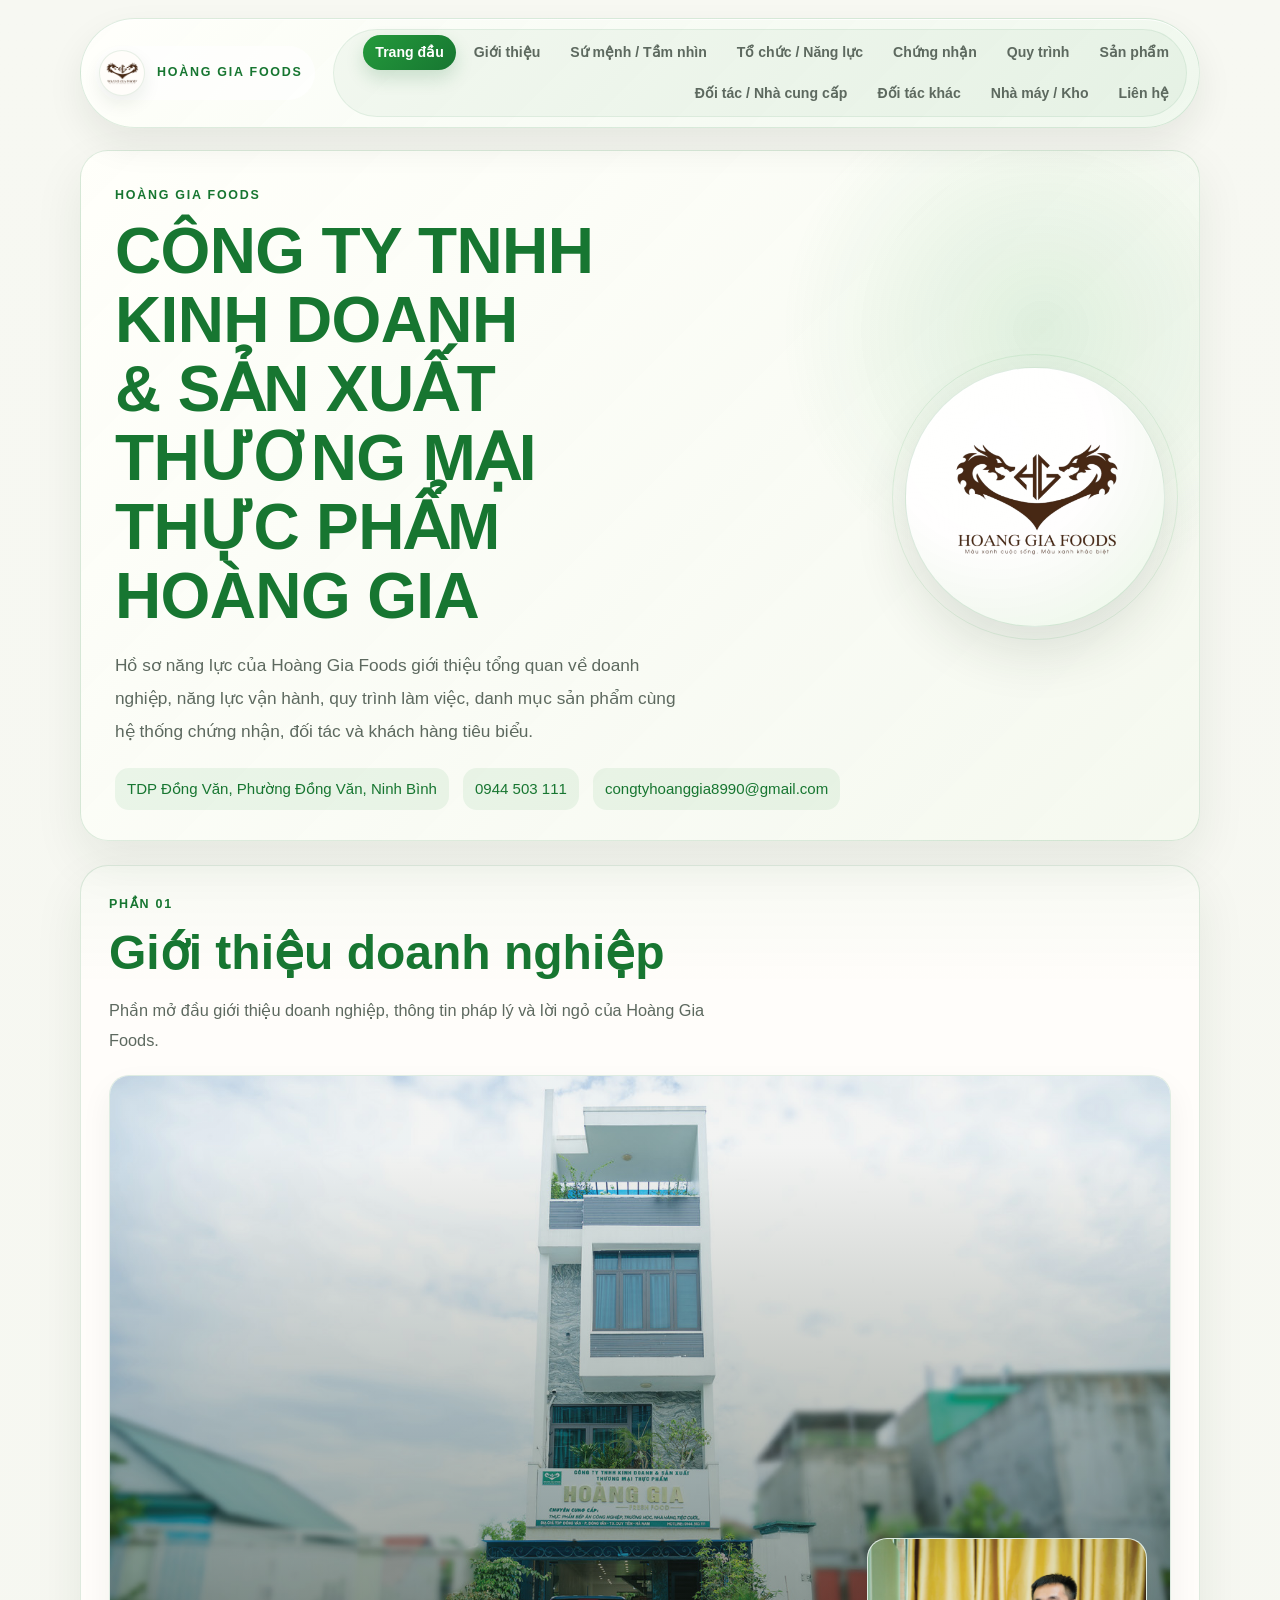
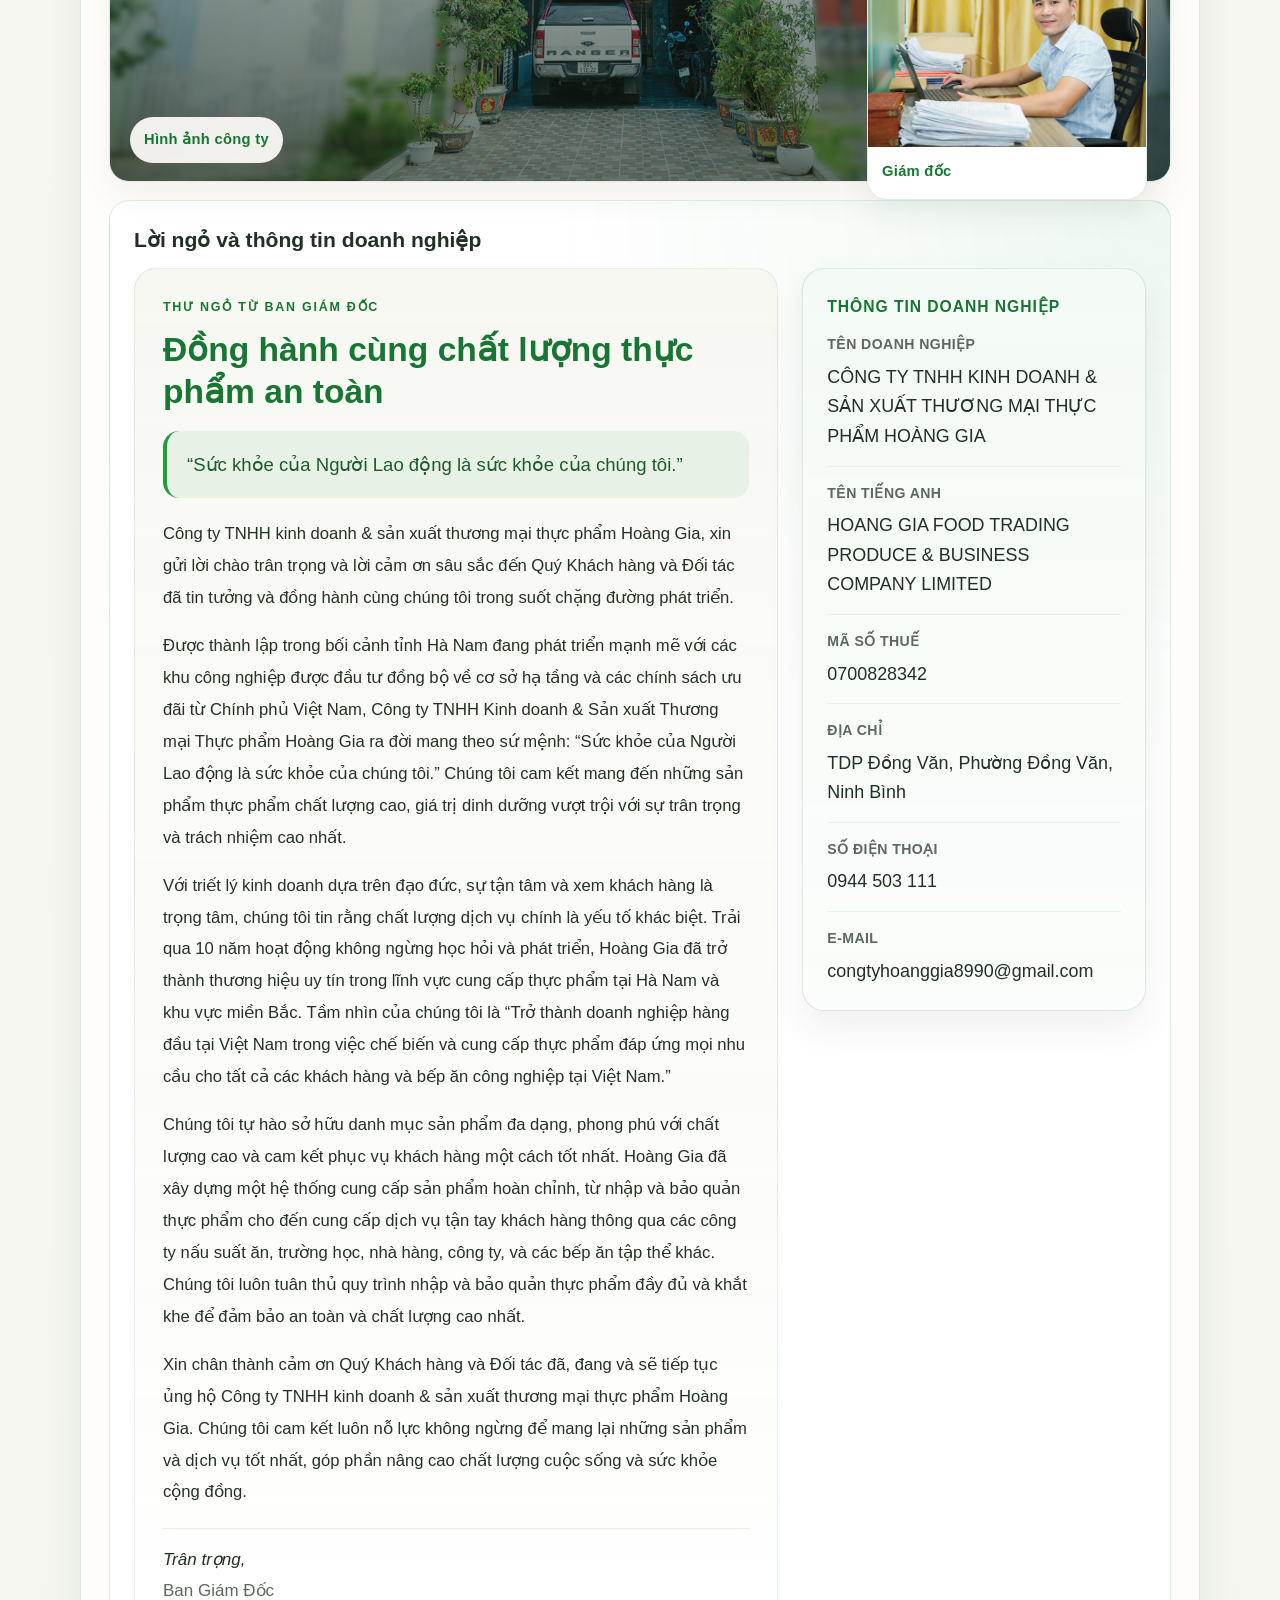
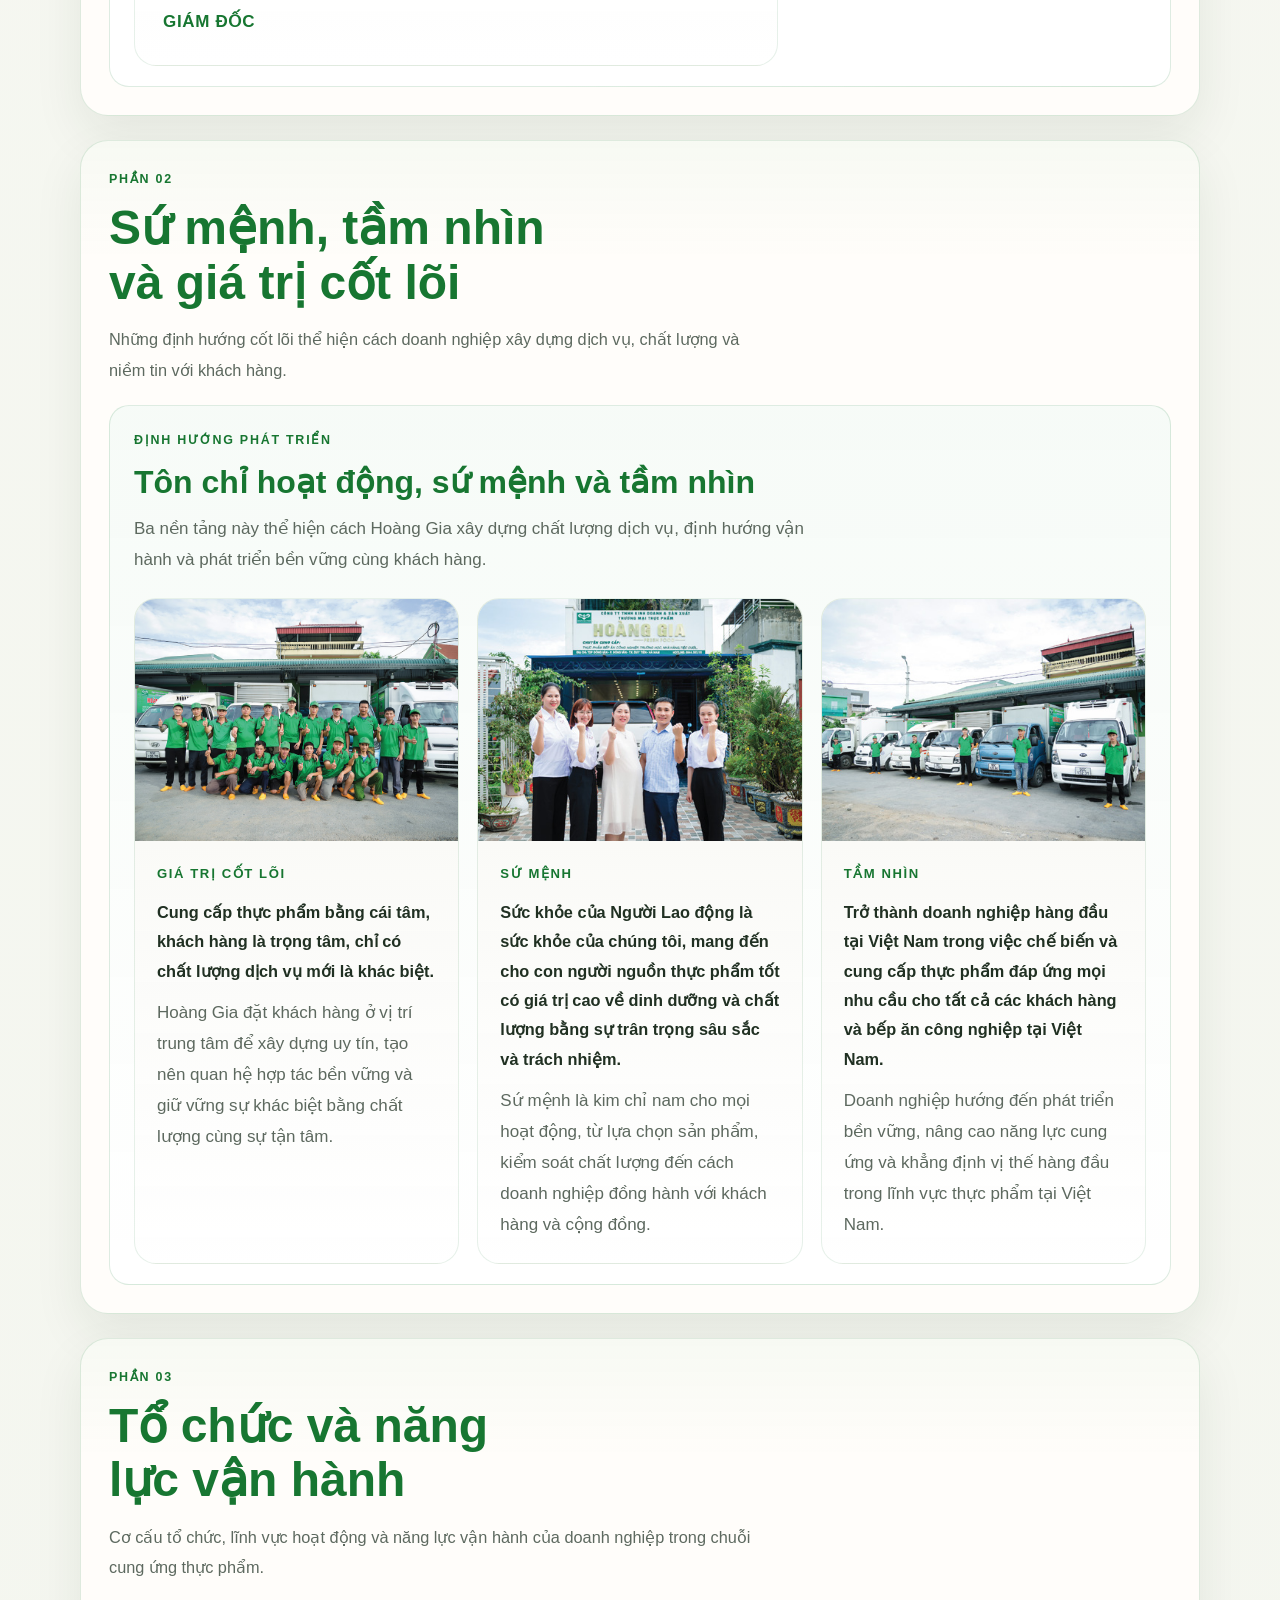
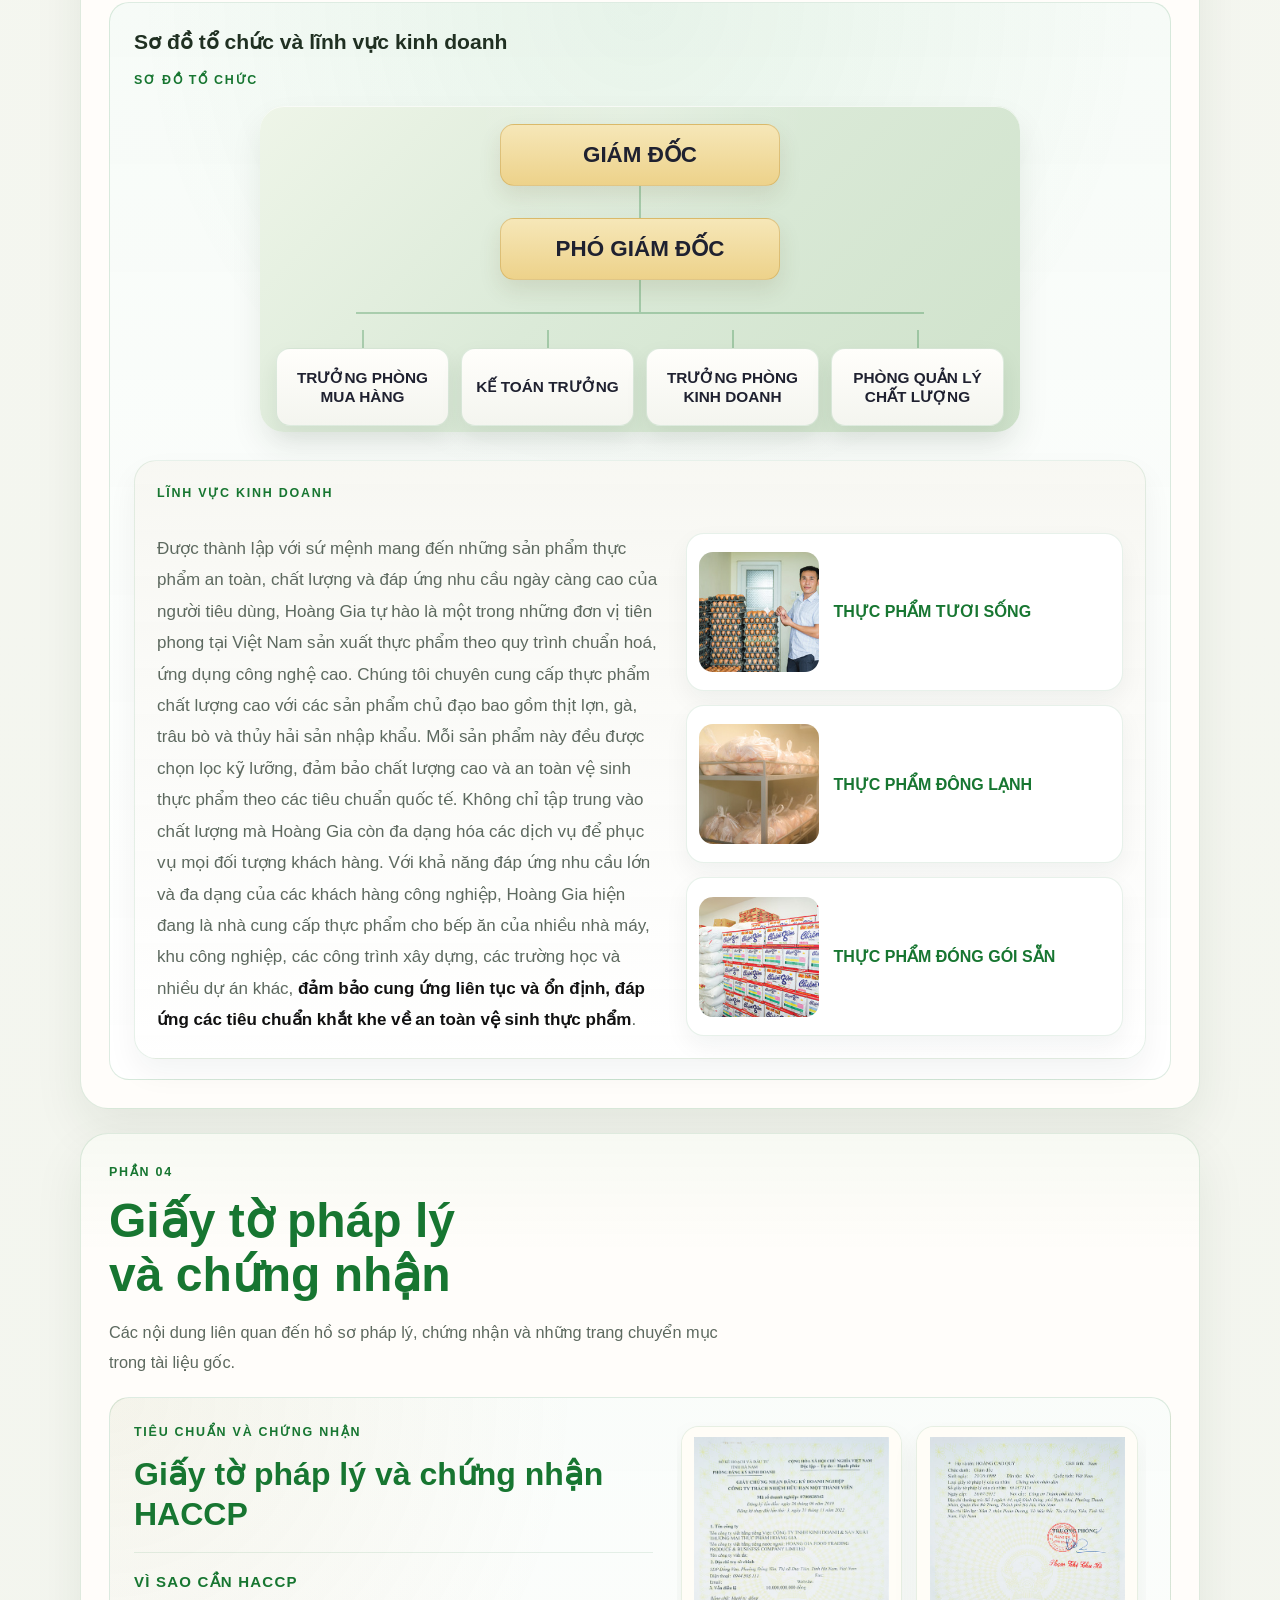
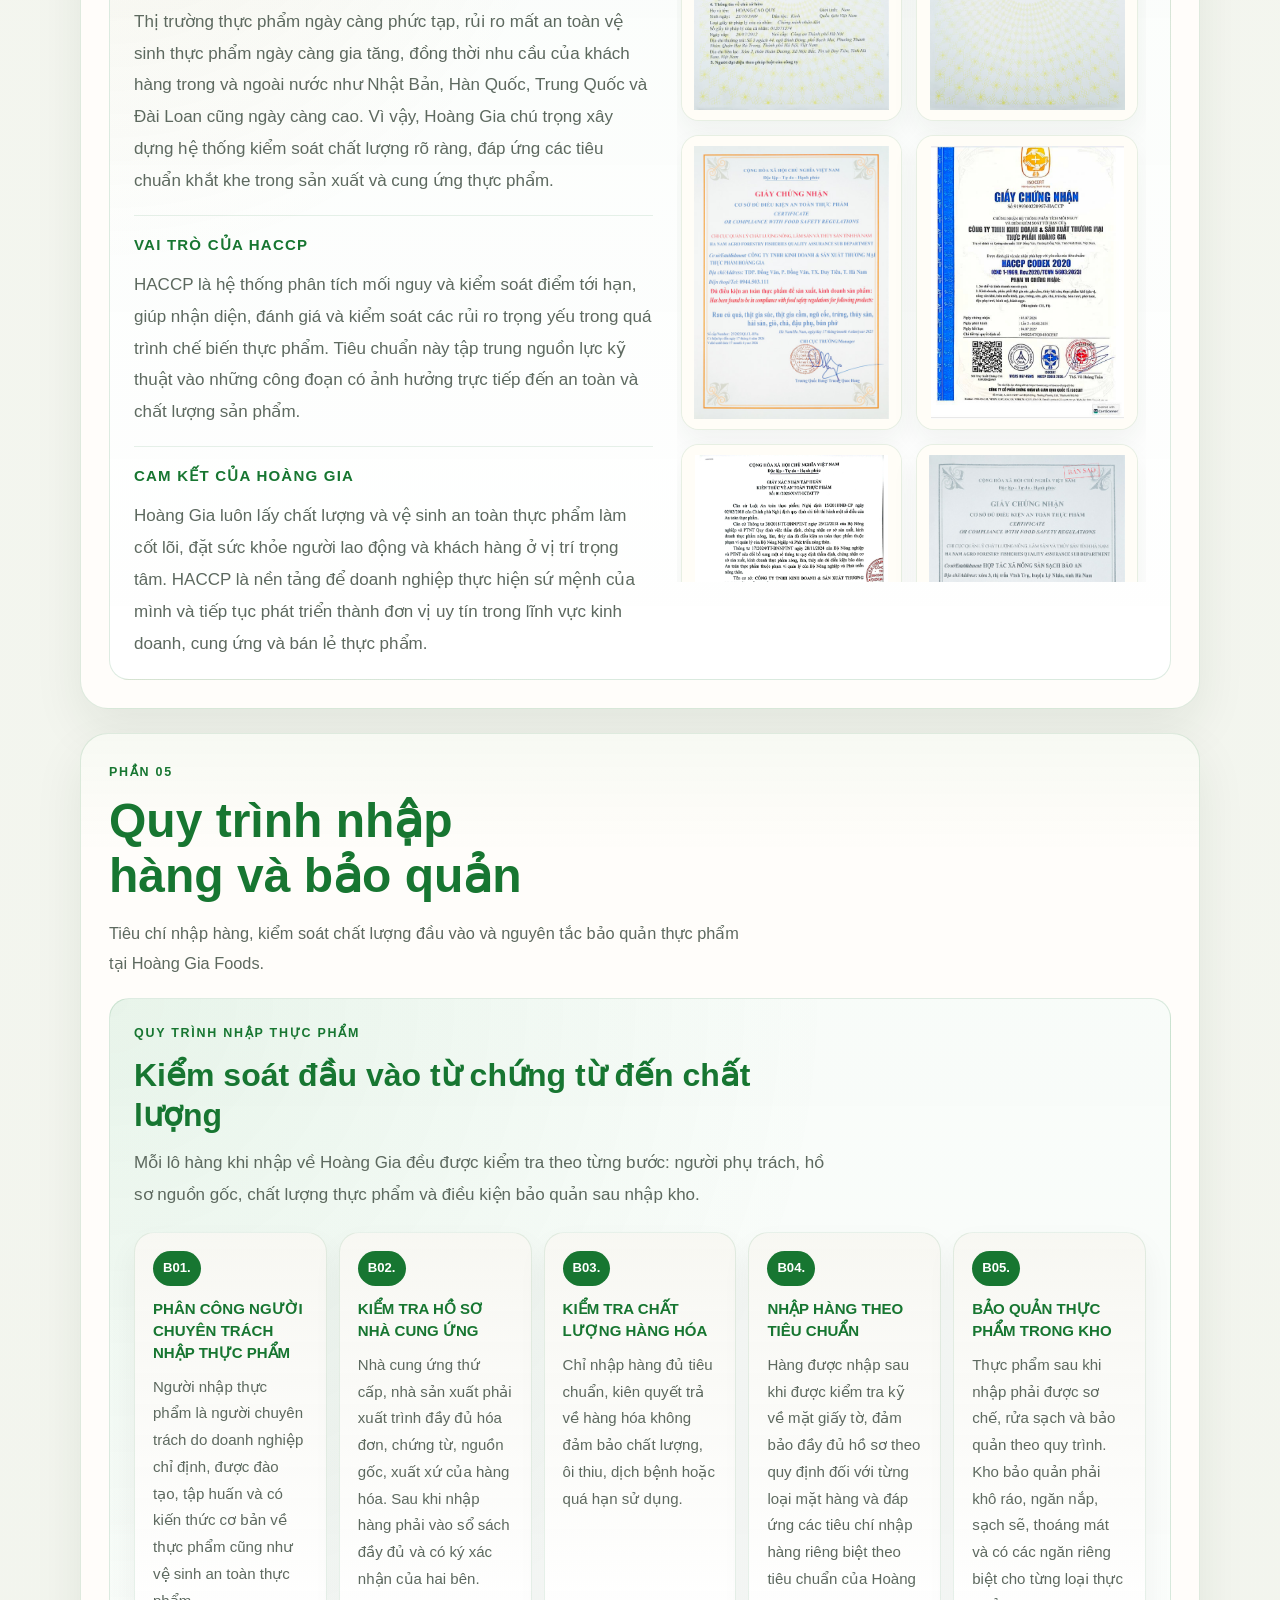
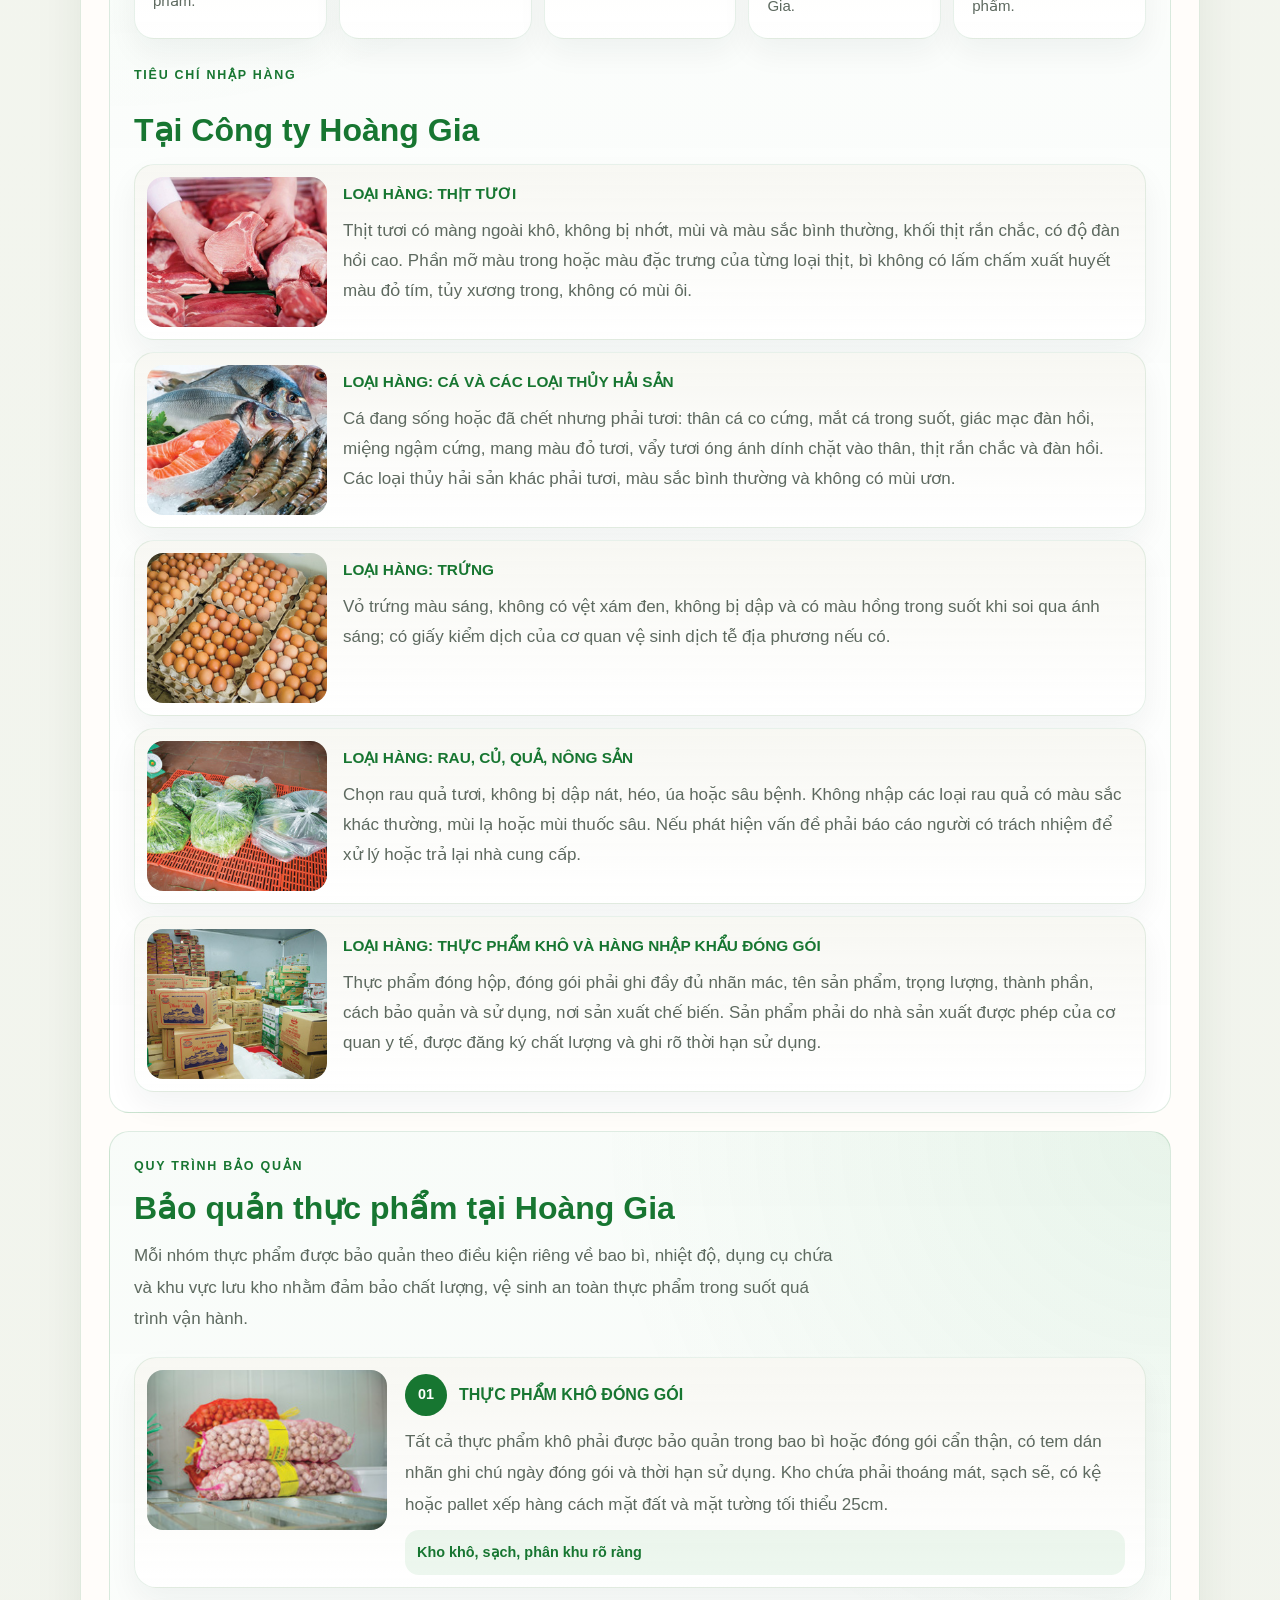
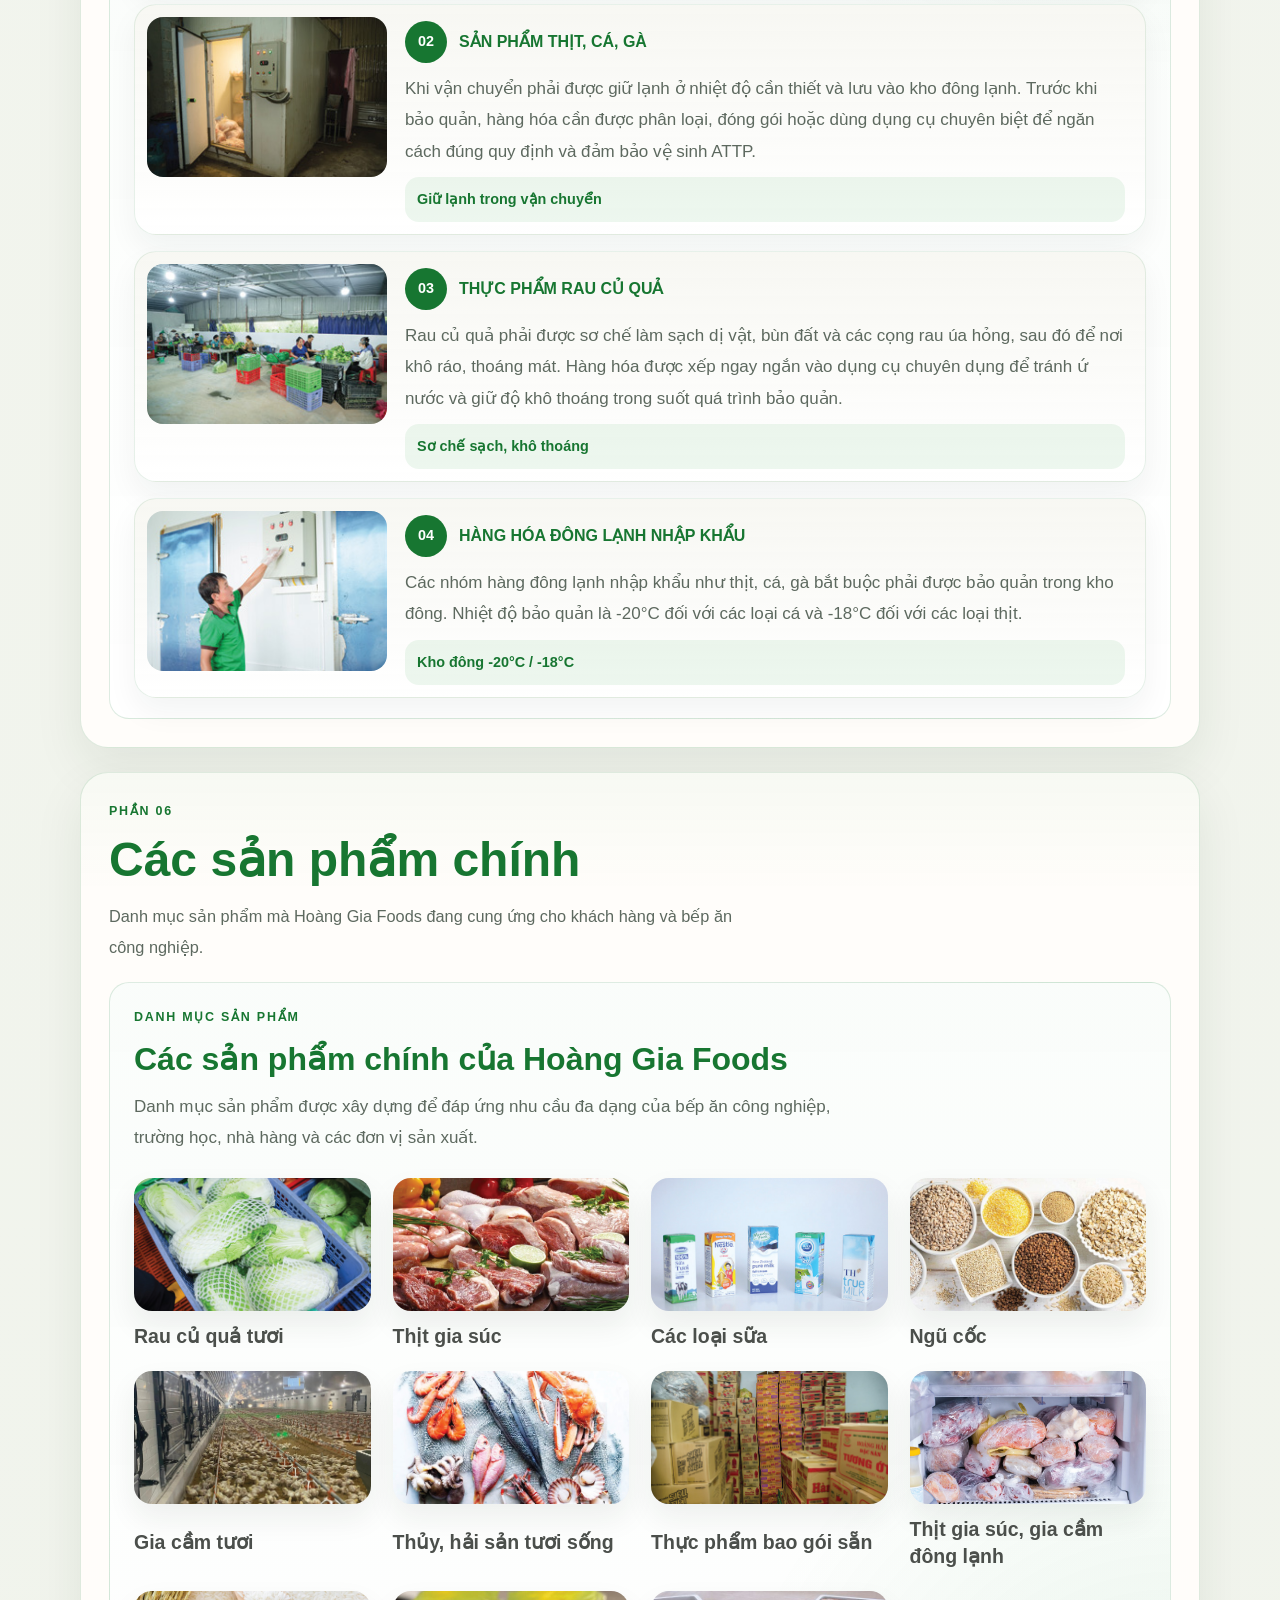
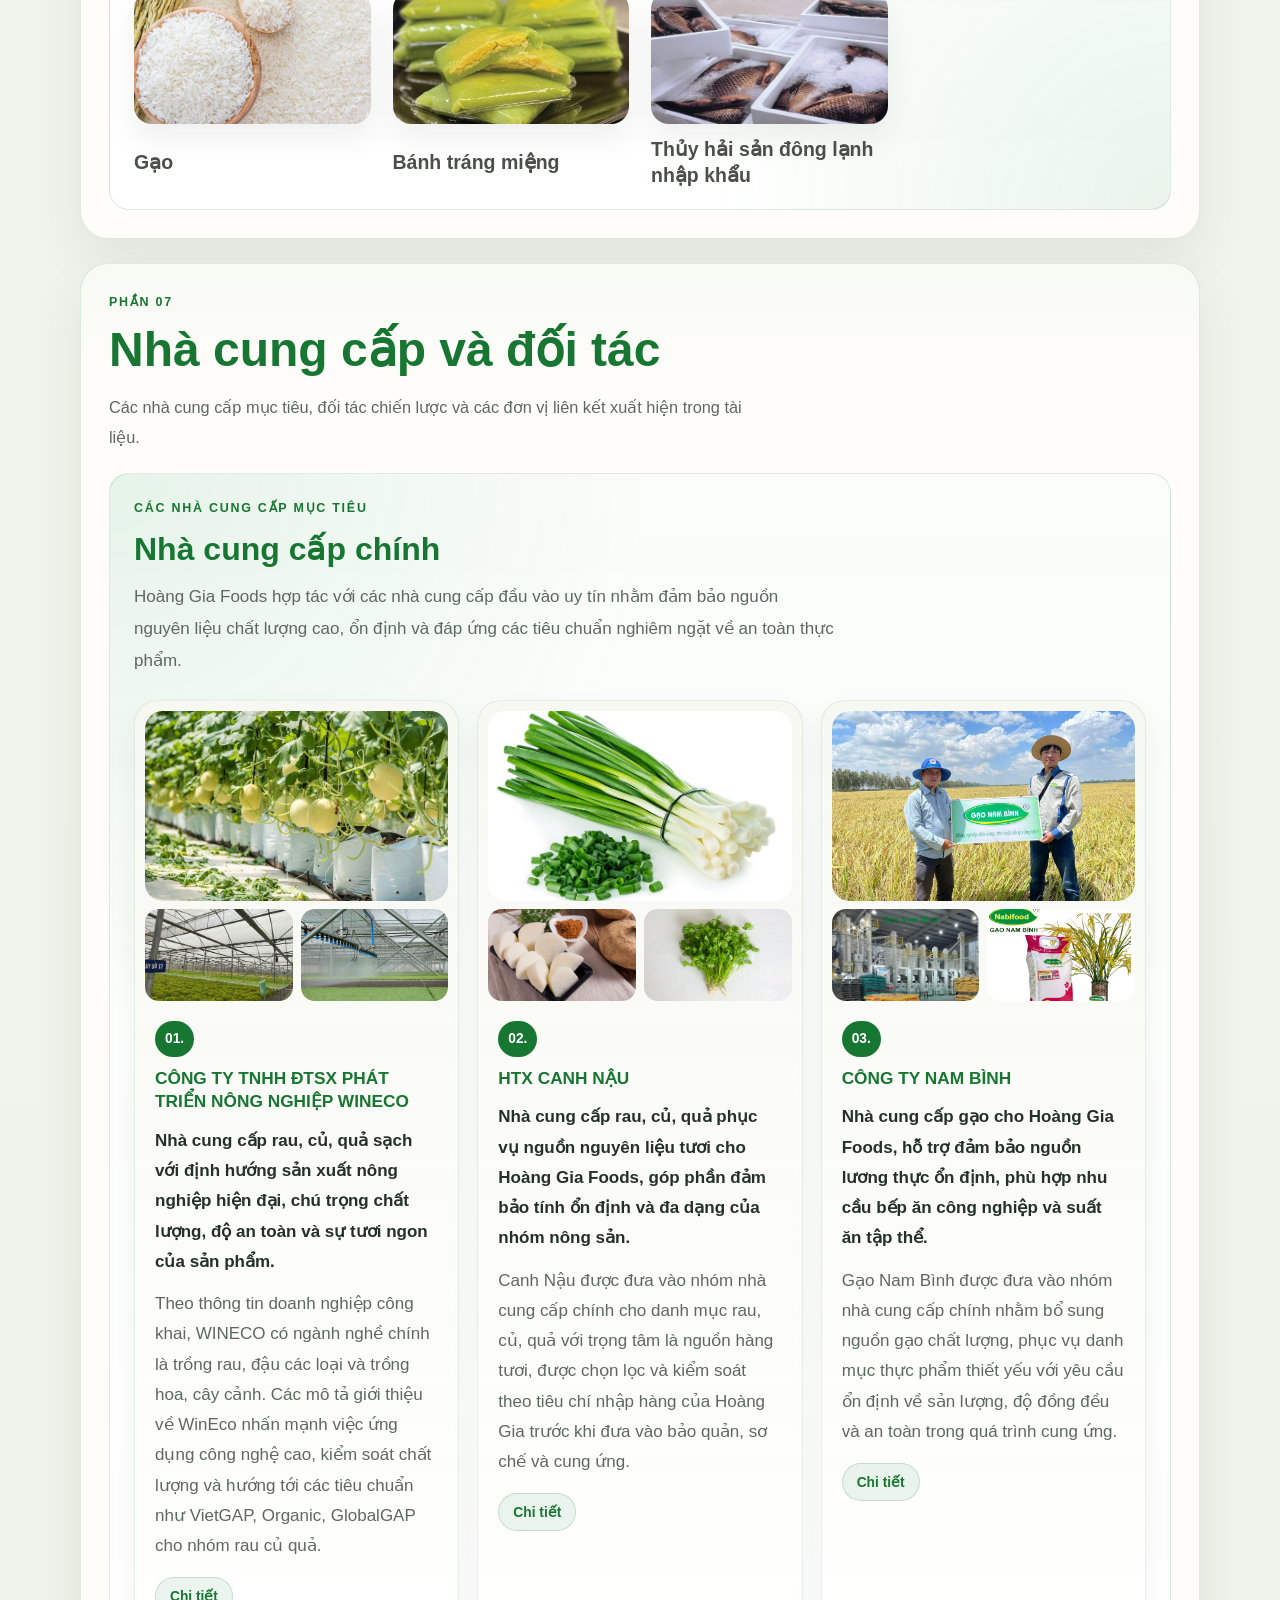
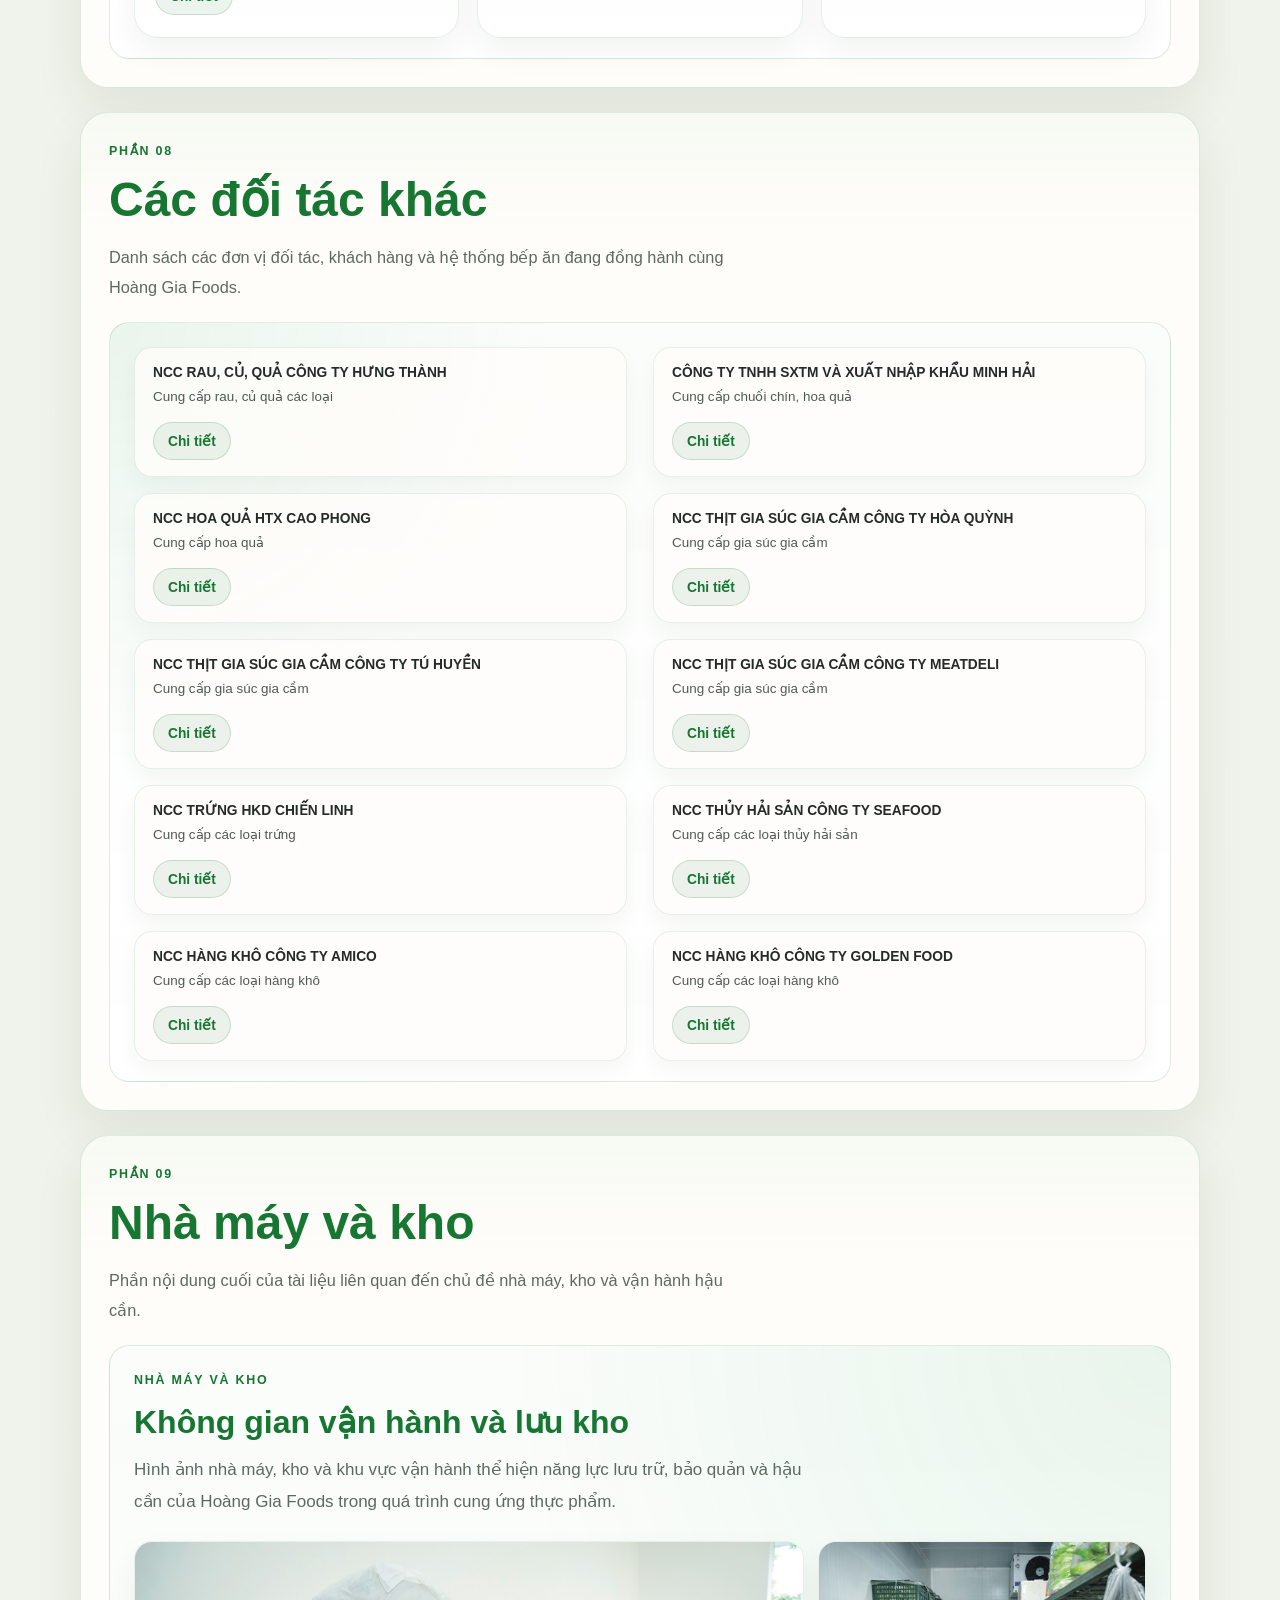
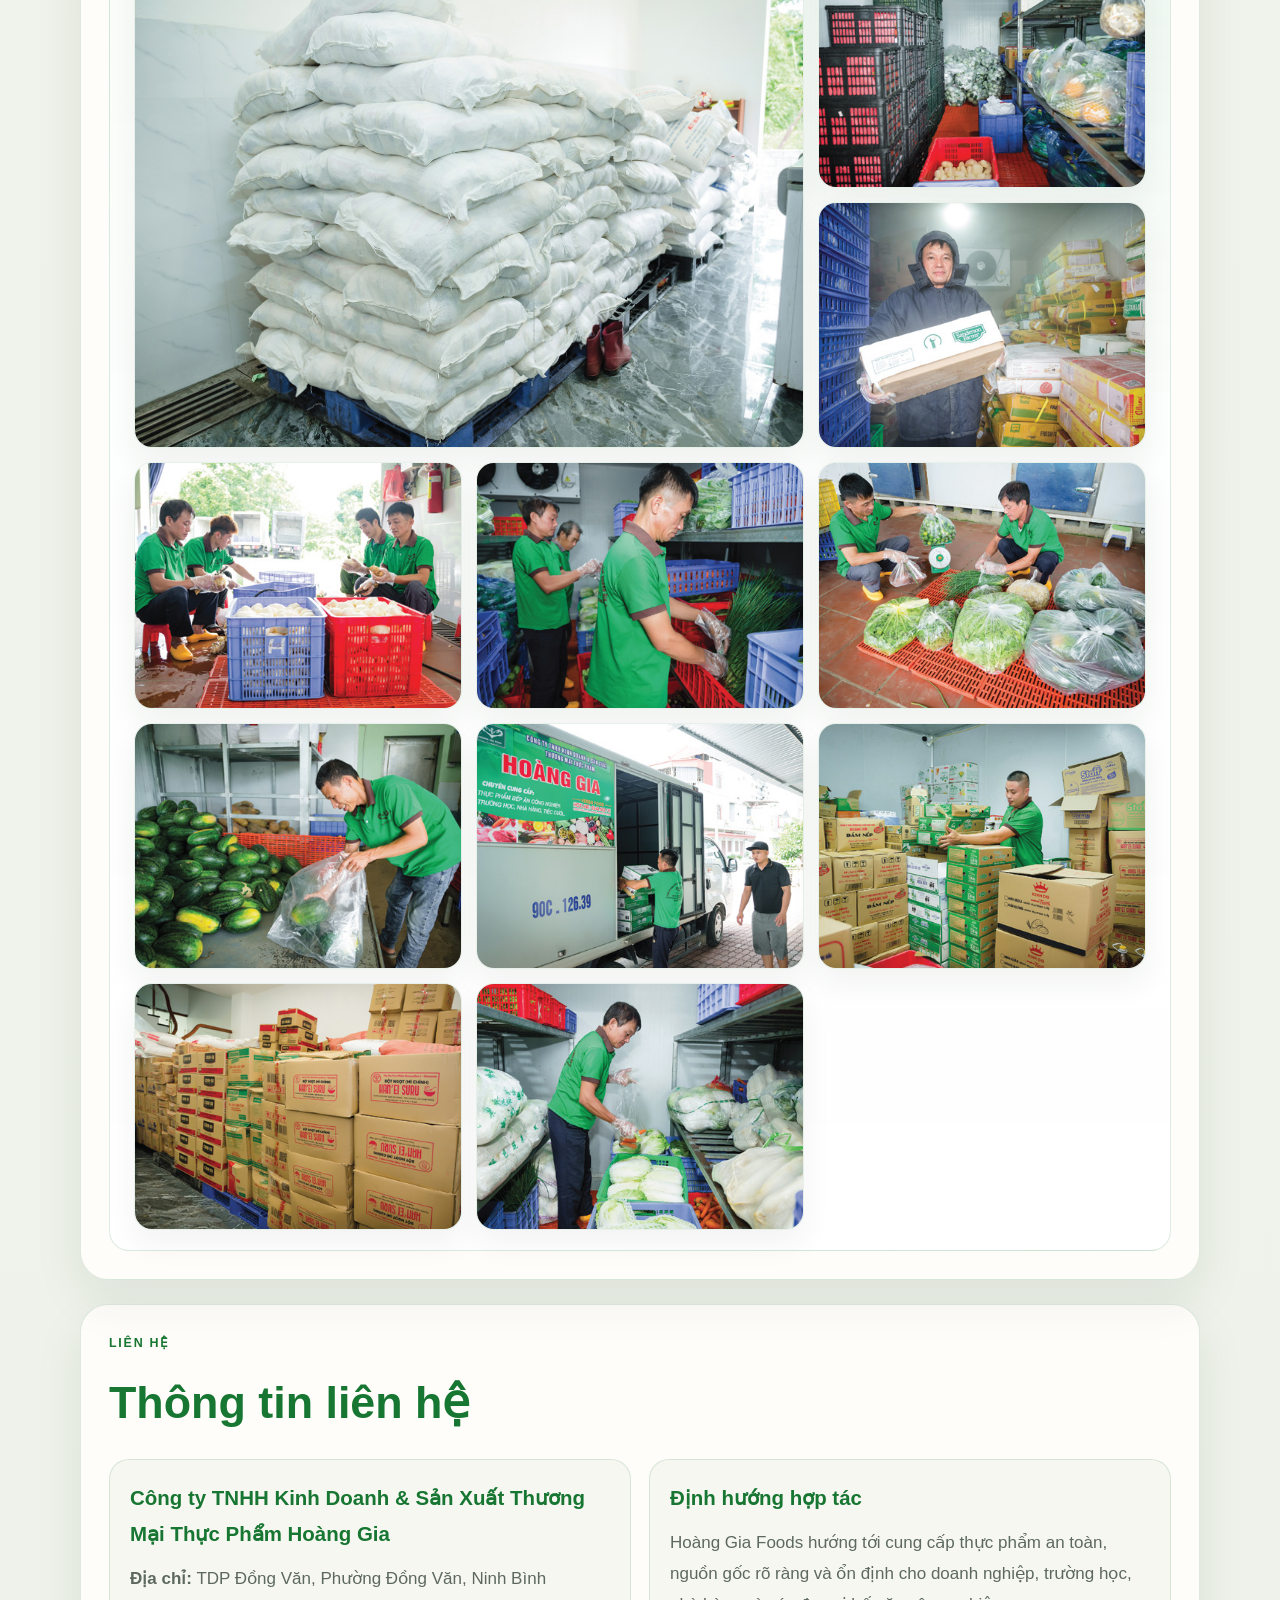
<file: index.html>
<!doctype html>
<html lang="vi">
  <head>
    <meta charset="UTF-8" />
    <meta name="viewport" content="width=device-width, initial-scale=1.0" />
    <title>Xanh Hoàng Gia</title>
    <meta
      name="description"
      content="Hồ sơ năng lực Hoàng Gia Foods với các thông tin về doanh nghiệp, sứ mệnh, quy trình, sản phẩm, chứng nhận, đối tác và khách hàng."
    />
    <link rel="stylesheet" href="styles.css?v=20260416-03" />
  </head>
  <body>
    <div class="site-shell">
      <header class="topbar" id="top">
        <a class="brand" href="#hero">
          <img class="brand-logo" src="logo.png" alt="Logo Hoàng Gia Foods" />
          <span class="brand-kicker">Hoàng Gia Foods</span>
        </a>
        <nav class="main-nav" id="main-nav"></nav>
      </header>

      <main id="app">
        <section class="hero" id="hero">
          <div class="hero-content">
            <p class="eyebrow">Hoàng Gia Foods</p>
            <h1>CÔNG TY TNHH KINH DOANH & SẢN XUẤT THƯƠNG MẠI THỰC PHẨM HOÀNG GIA</h1>
            <p class="hero-lead">
              Hồ sơ năng lực của Hoàng Gia Foods giới thiệu tổng quan về doanh
              nghiệp, năng lực vận hành, quy trình làm việc, danh mục sản phẩm
              cùng hệ thống chứng nhận, đối tác và khách hàng tiêu biểu.
            </p>
            <div class="hero-contact">
              <span>TDP Đồng Văn, Phường Đồng Văn, Ninh Bình</span>
              <span>0944 503 111</span>
              <span>congtyhoanggia8990@gmail.com</span>
            </div>
          </div>
          <div class="hero-mark" aria-hidden="true">
            <img src="logo.png" alt="" />
          </div>
        </section>

        <section class="document-flow" id="sections"></section>

        <section class="contact-cta" id="contact">
          <p class="eyebrow">Liên Hệ</p>
          <h2>Thông tin liên hệ</h2>
          <div class="contact-grid">
            <div class="contact-card">
              <h3>Công ty TNHH Kinh Doanh & Sản Xuất Thương Mại Thực Phẩm Hoàng Gia</h3>
              <p><strong>Địa chỉ:</strong> TDP Đồng Văn, Phường Đồng Văn, Ninh Bình</p>
              <p><strong>Điện thoại:</strong> 0944 503 111</p>
              <p><strong>Email:</strong> congtyhoanggia8990@gmail.com</p>
            </div>
            <div class="contact-card">
              <h3>Định hướng hợp tác</h3>
              <p>Hoàng Gia Foods hướng tới cung cấp thực phẩm an toàn, nguồn gốc rõ ràng và ổn định cho doanh nghiệp, trường học, nhà hàng và các đơn vị bếp ăn công nghiệp.</p>
              <p>Doanh nghiệp luôn chú trọng chất lượng sản phẩm, quy trình vận hành và sự đồng hành bền vững cùng khách hàng, đối tác.</p>
            </div>
          </div>
        </section>
      </main>
    </div>

    <script src="data.js?v=20260416-03"></script>
    <script src="partner-assets.js?v=20260416-03"></script>
    <script src="partners-data.js?v=20260416-03"></script>
    <script src="script.js?v=20260416-03"></script>
  </body>
</html>
</file>
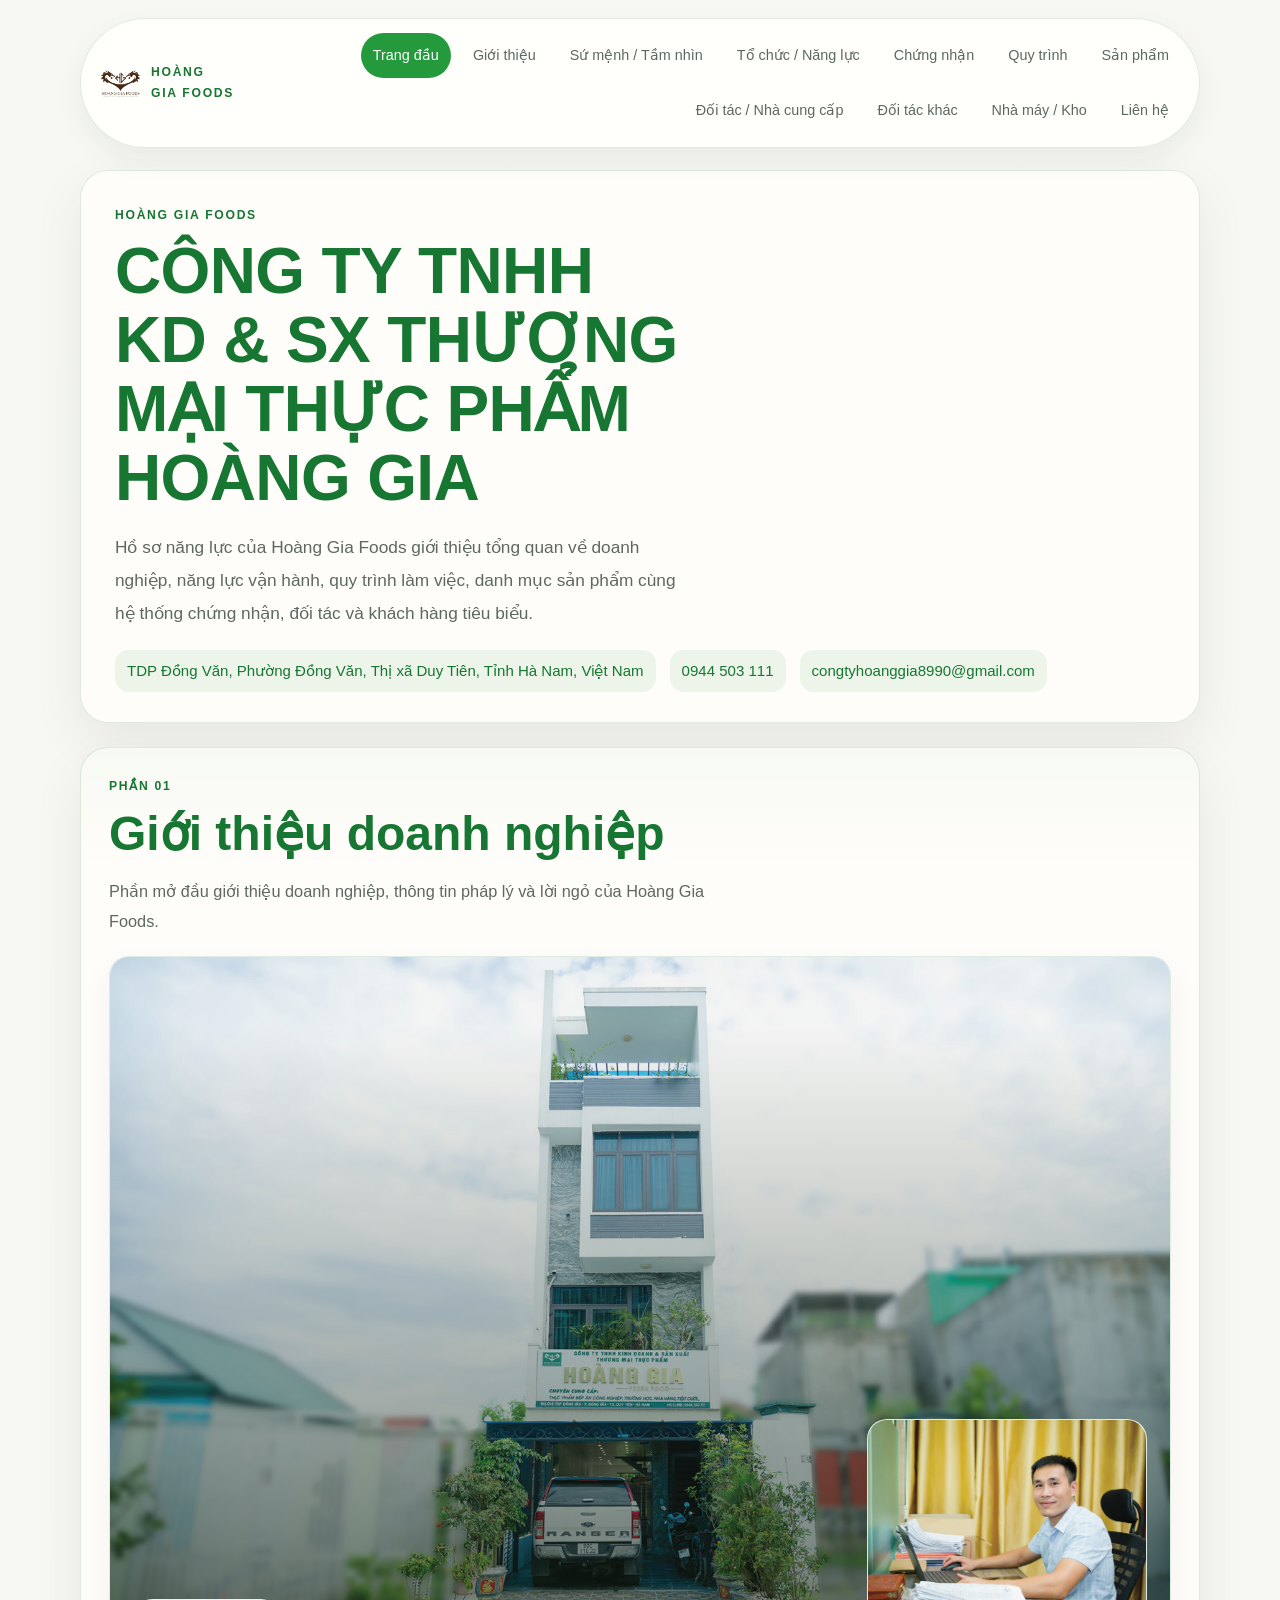
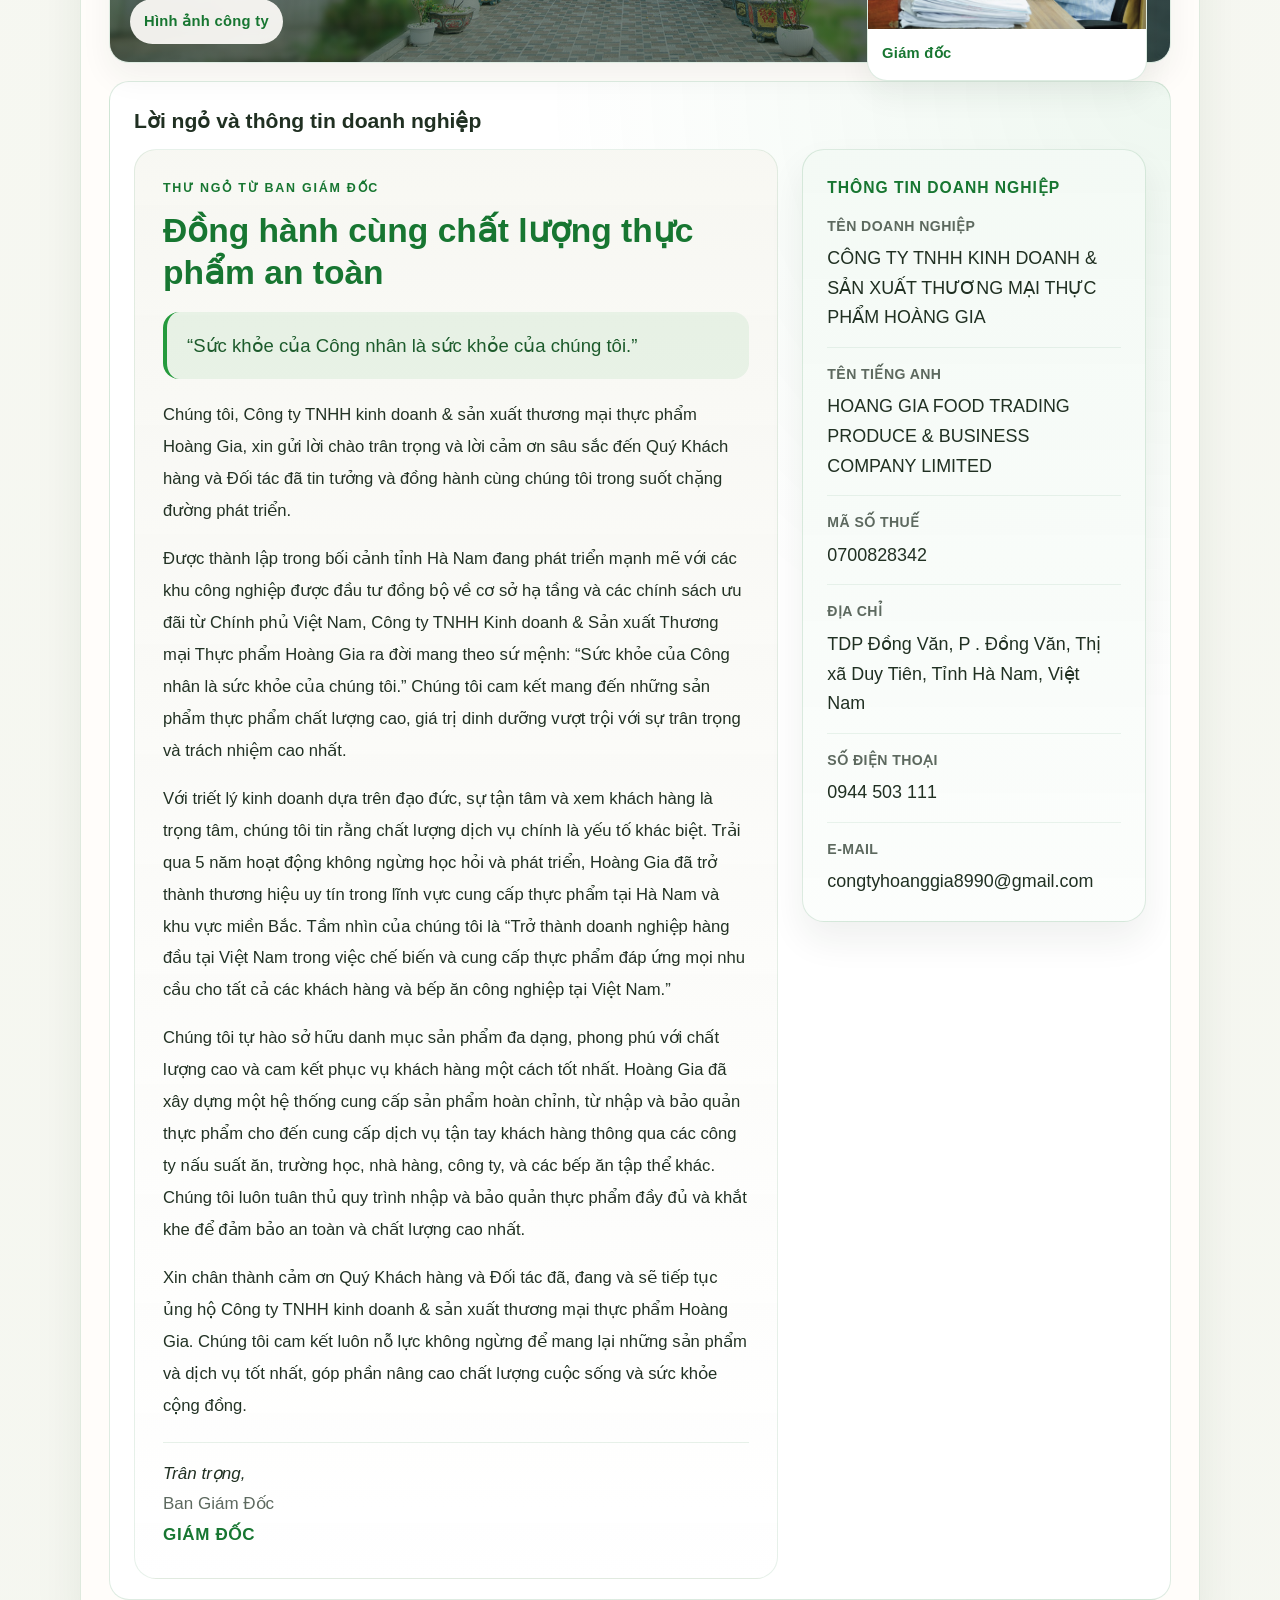
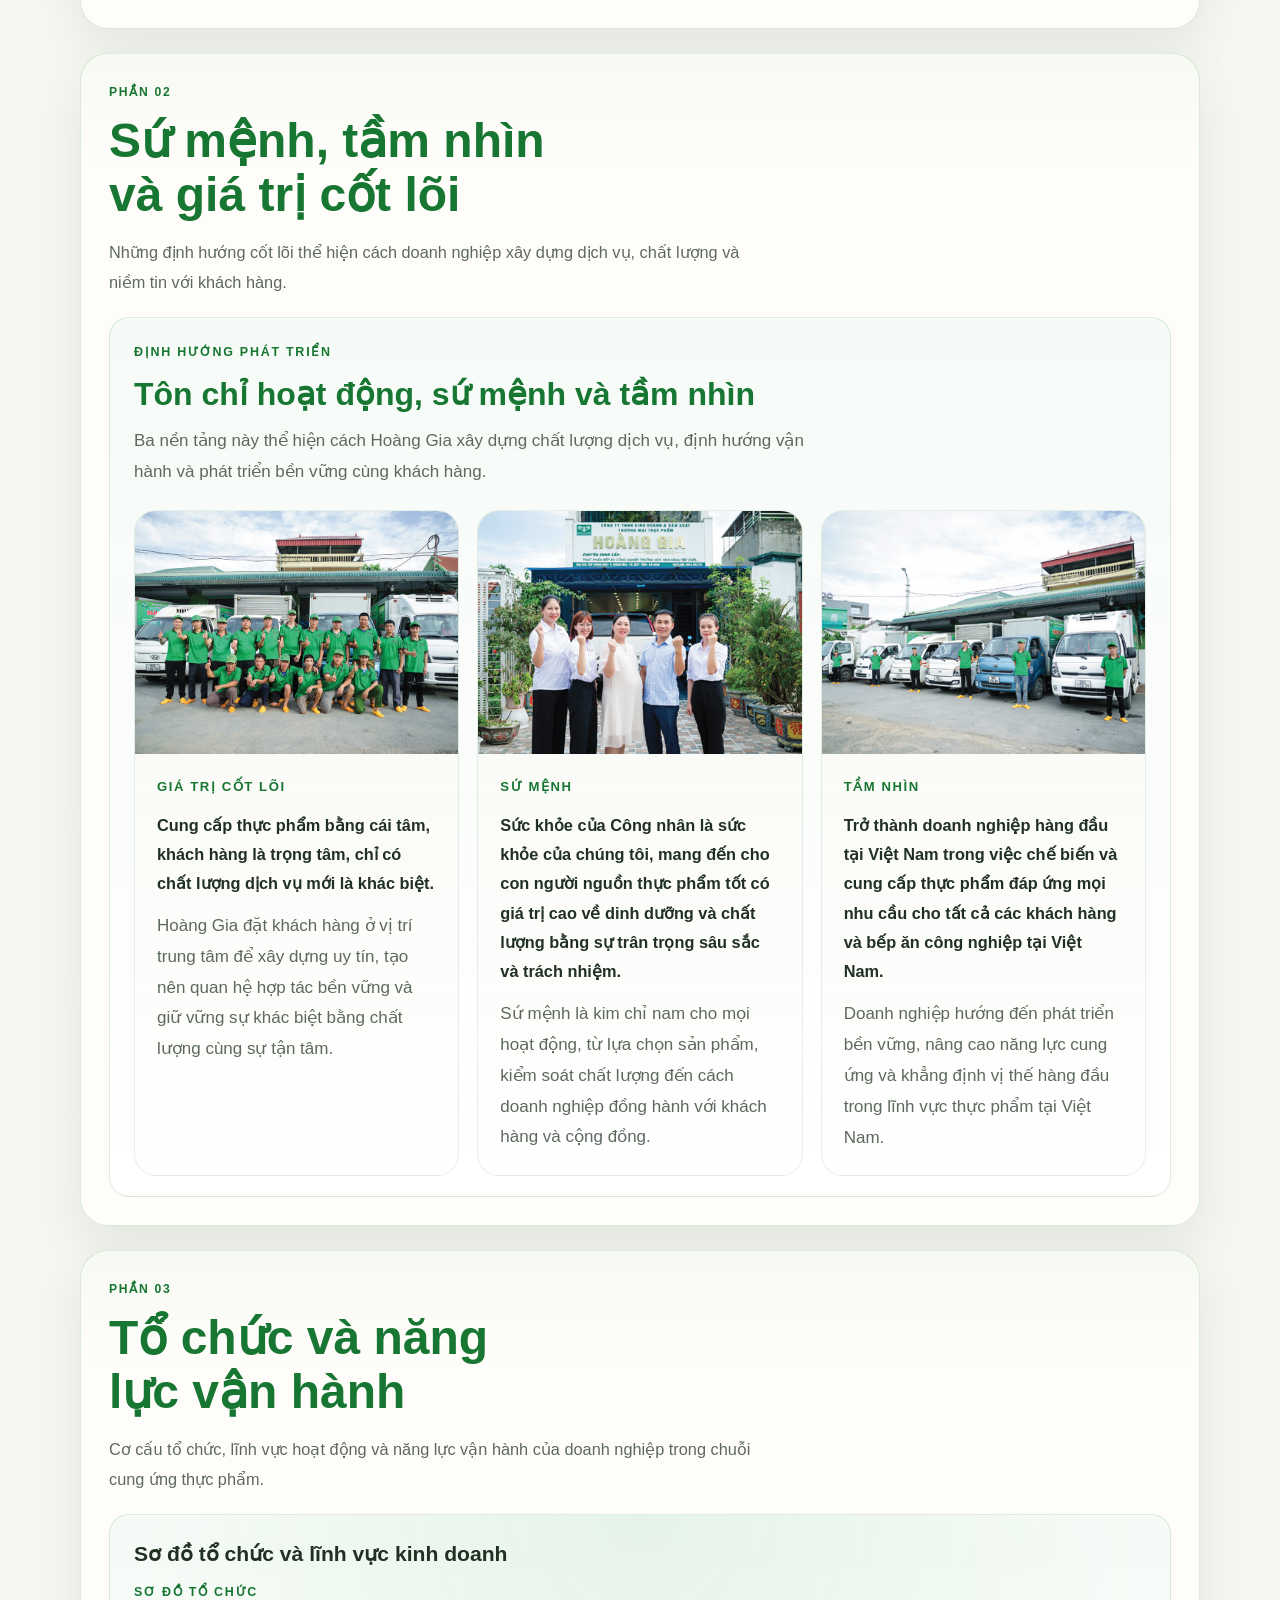
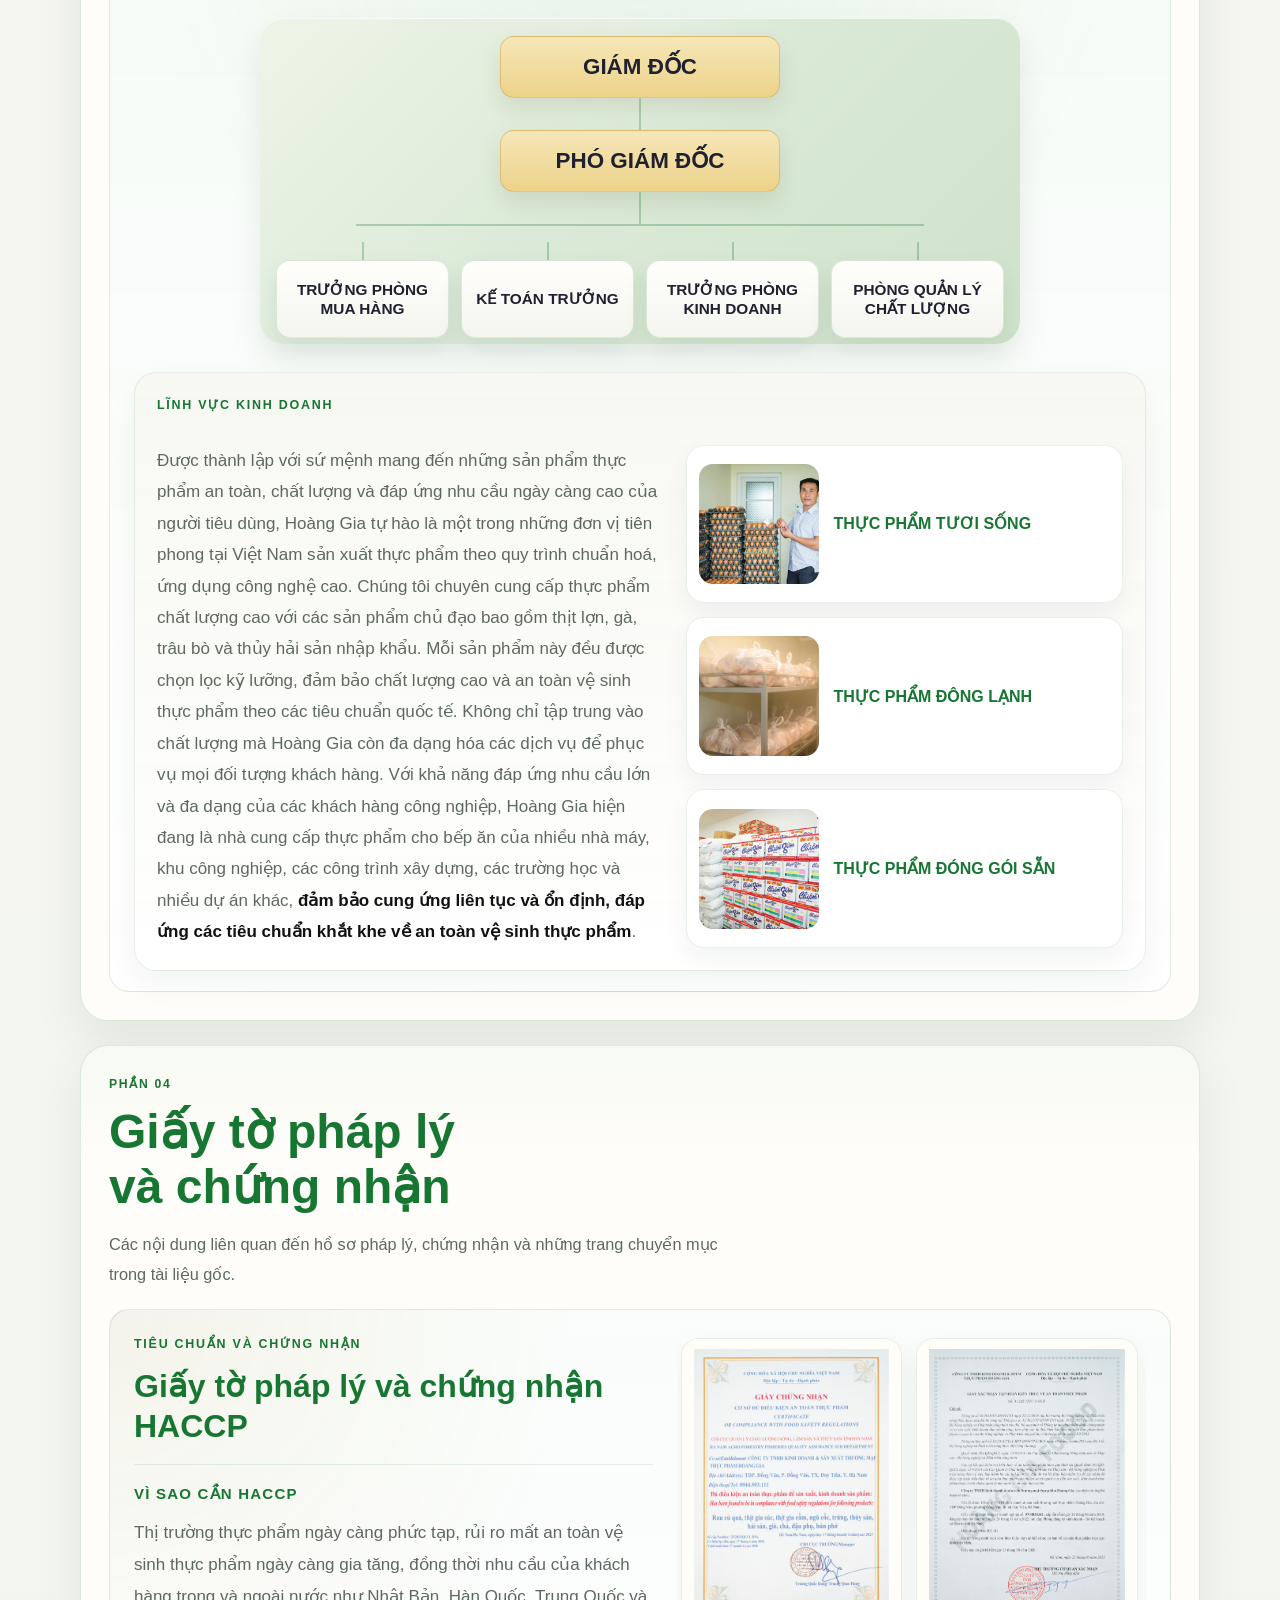
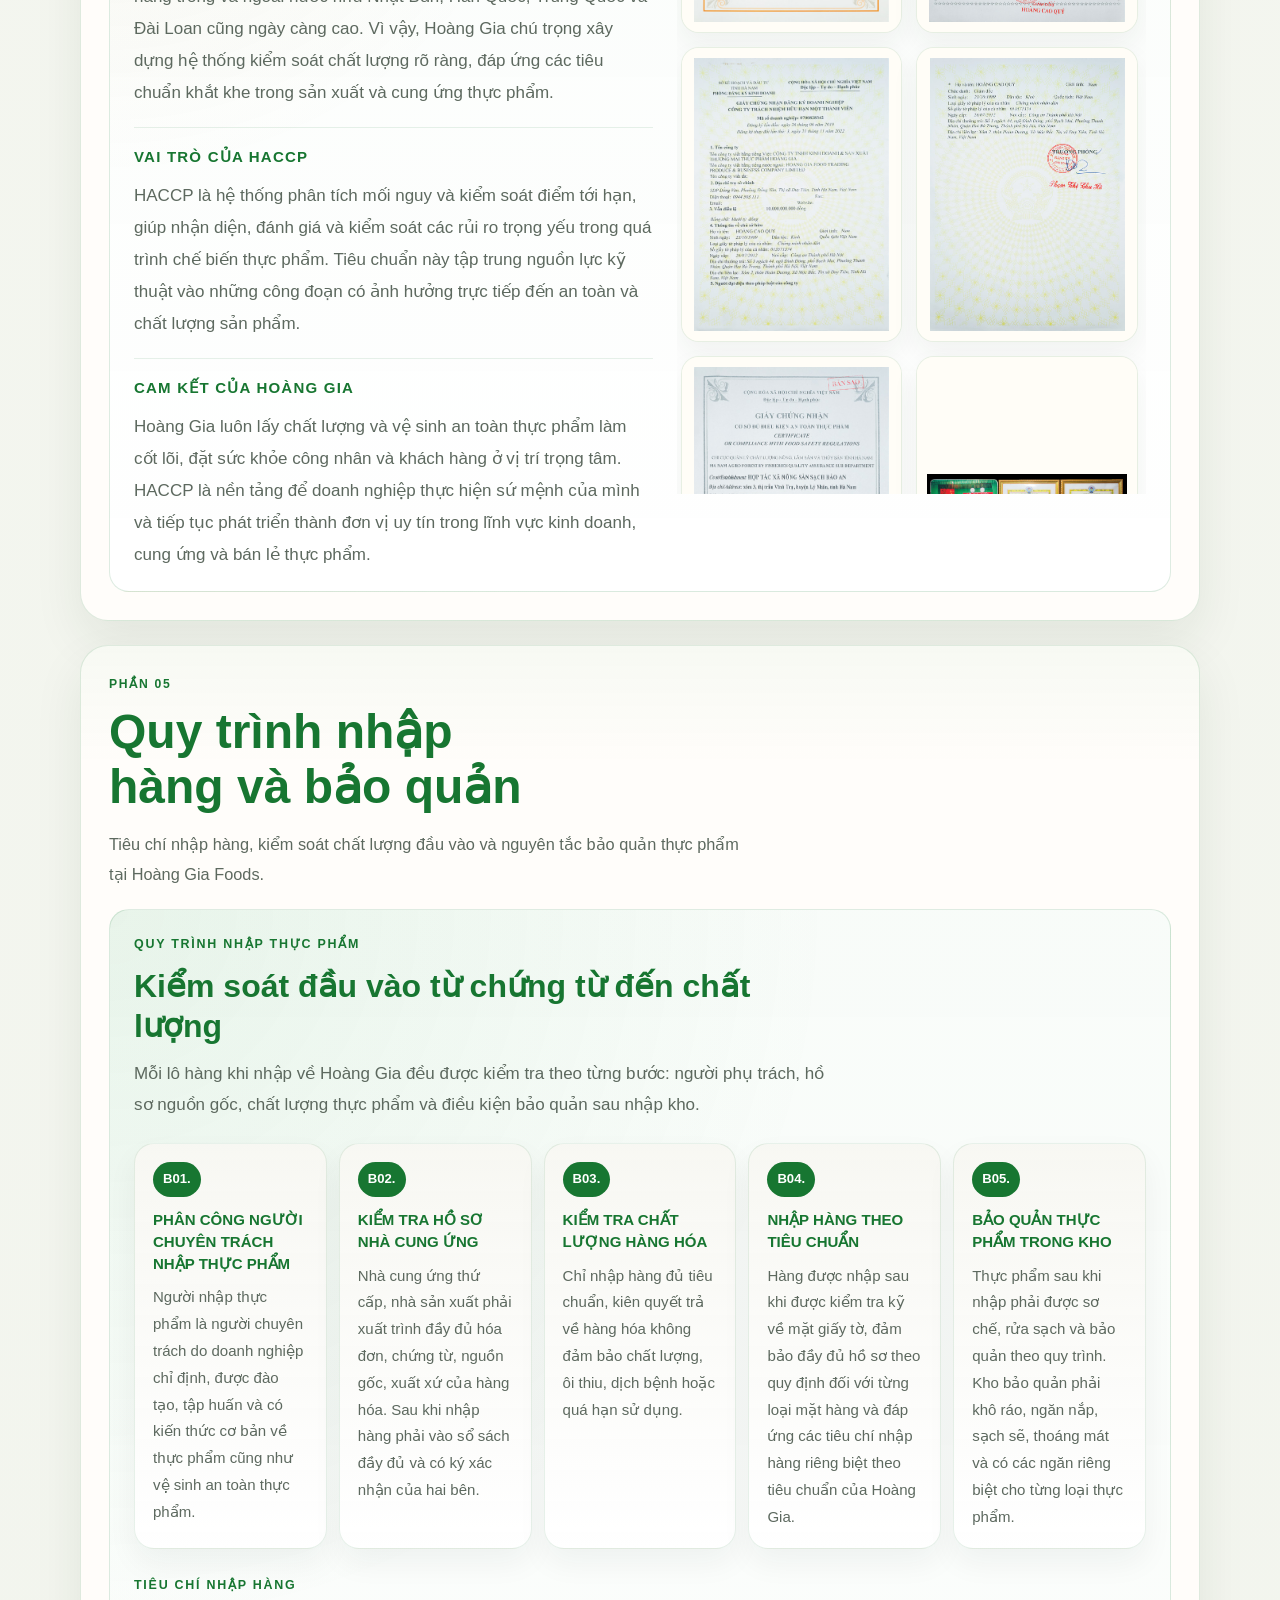
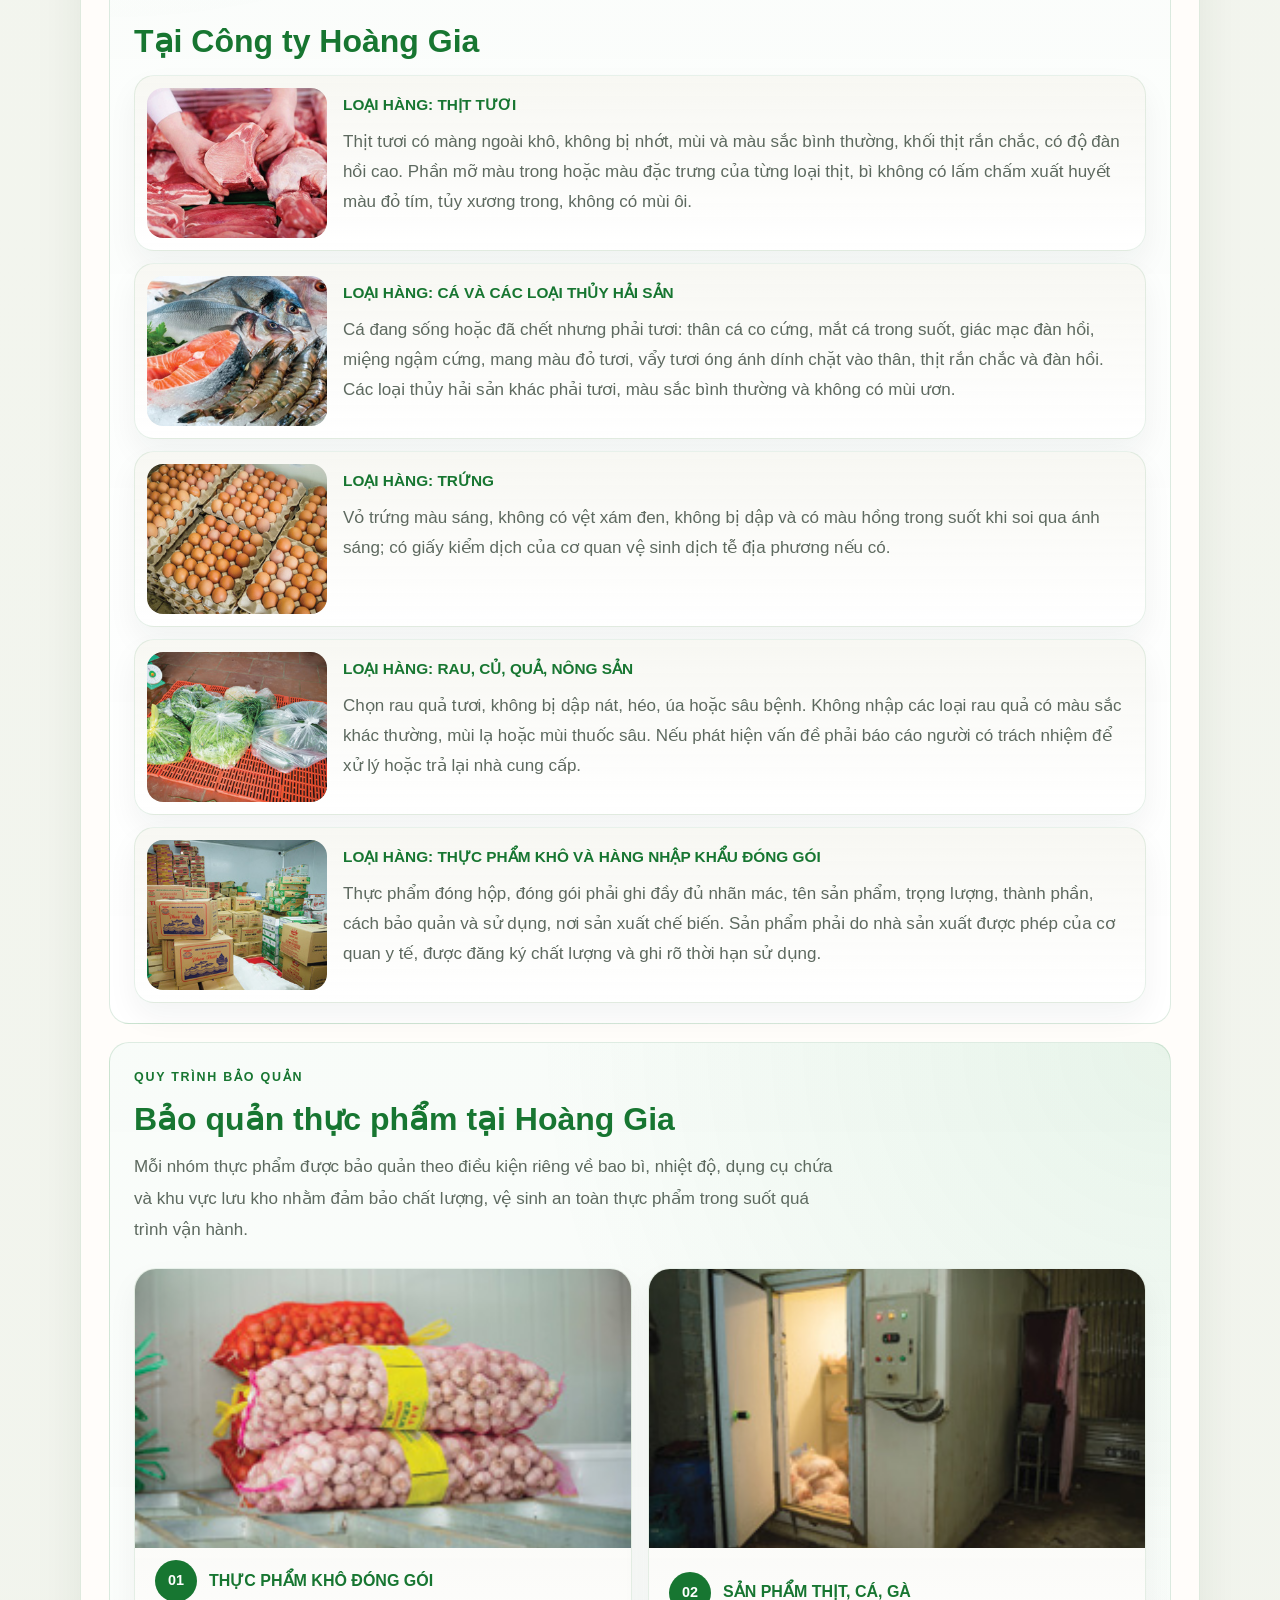
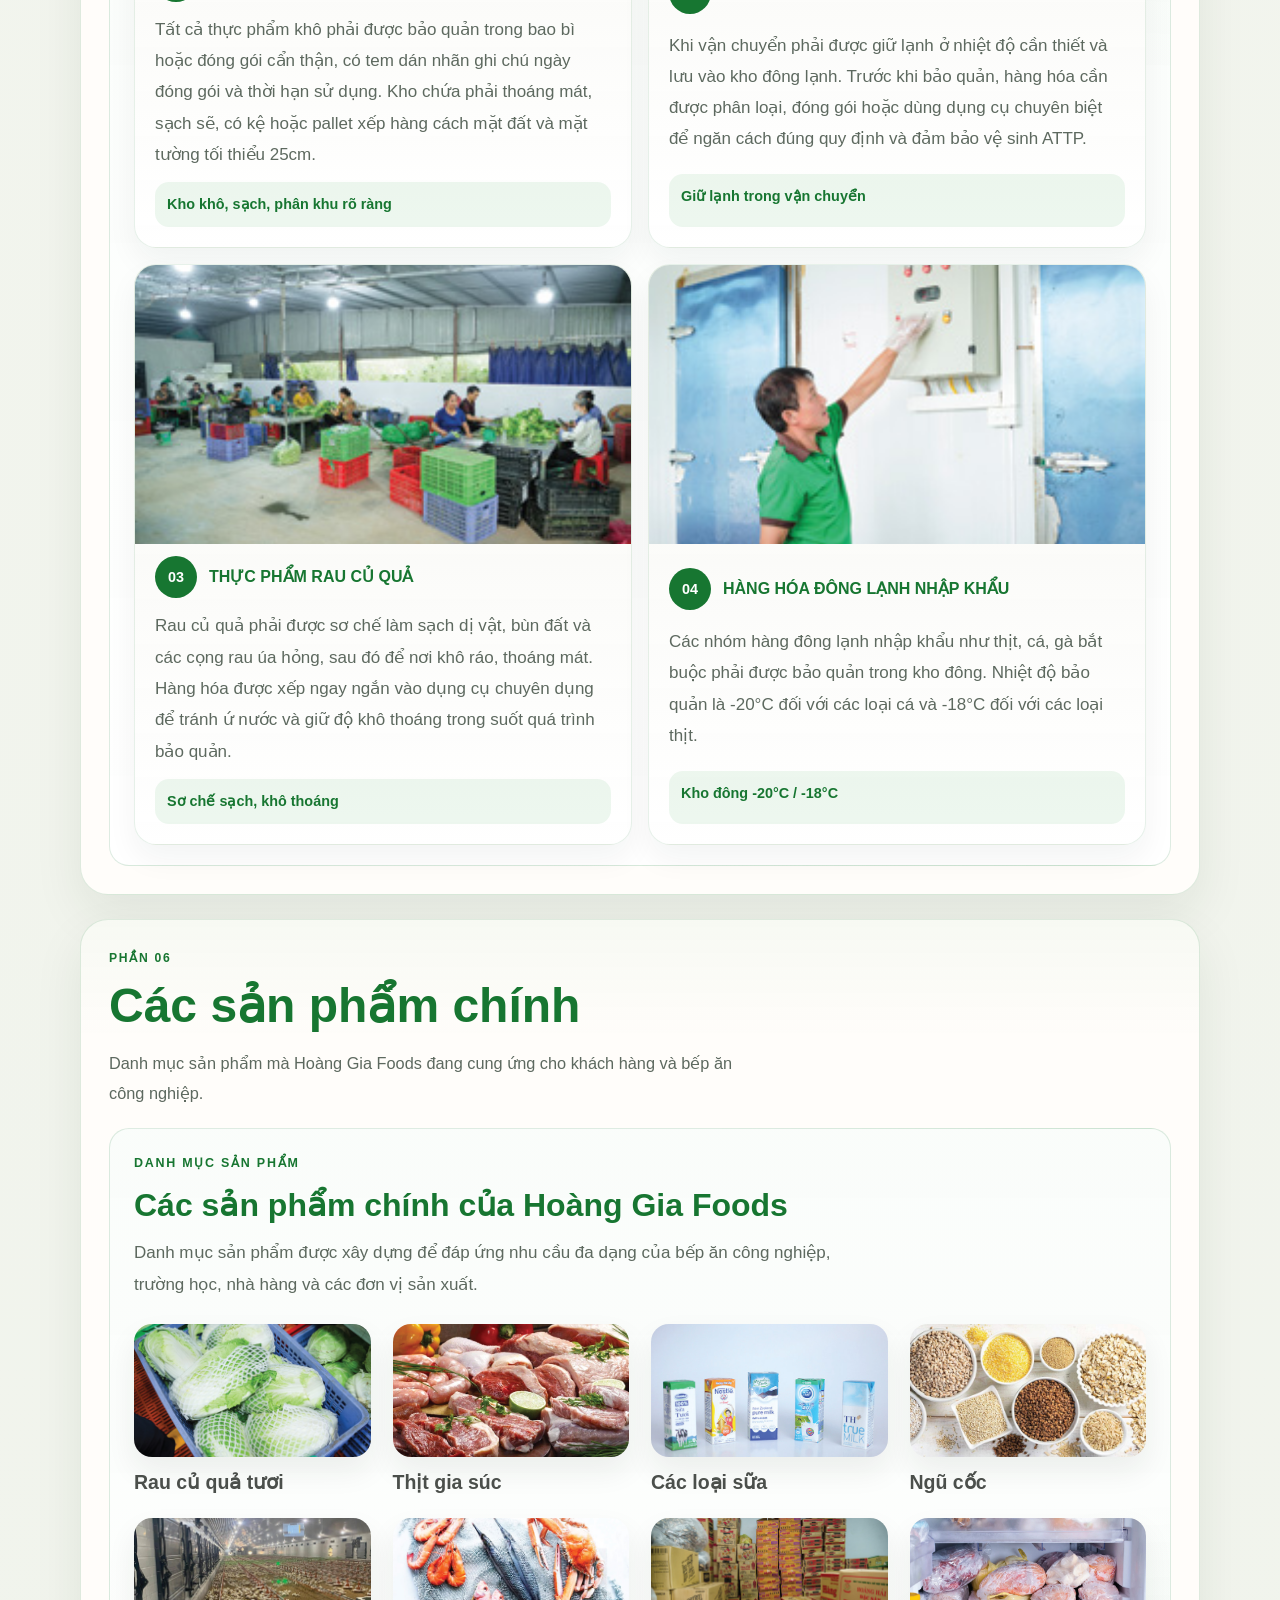
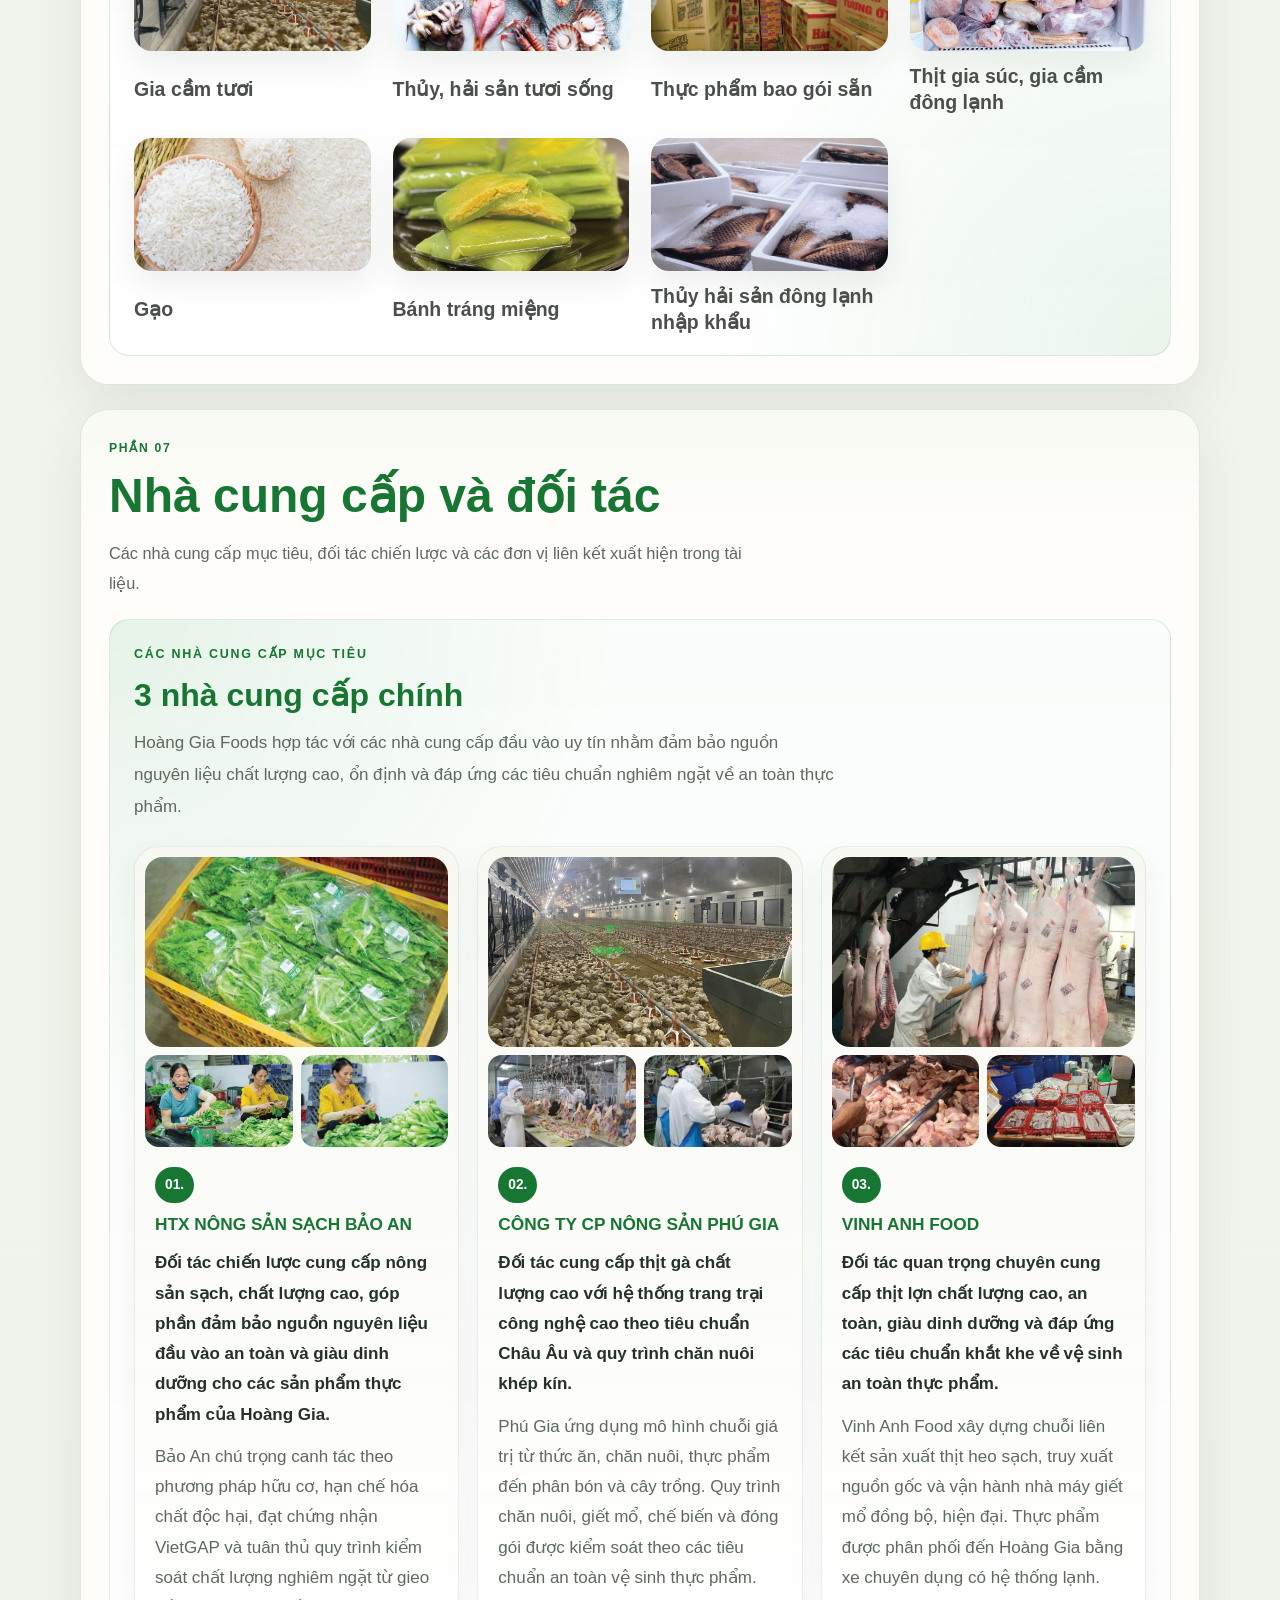
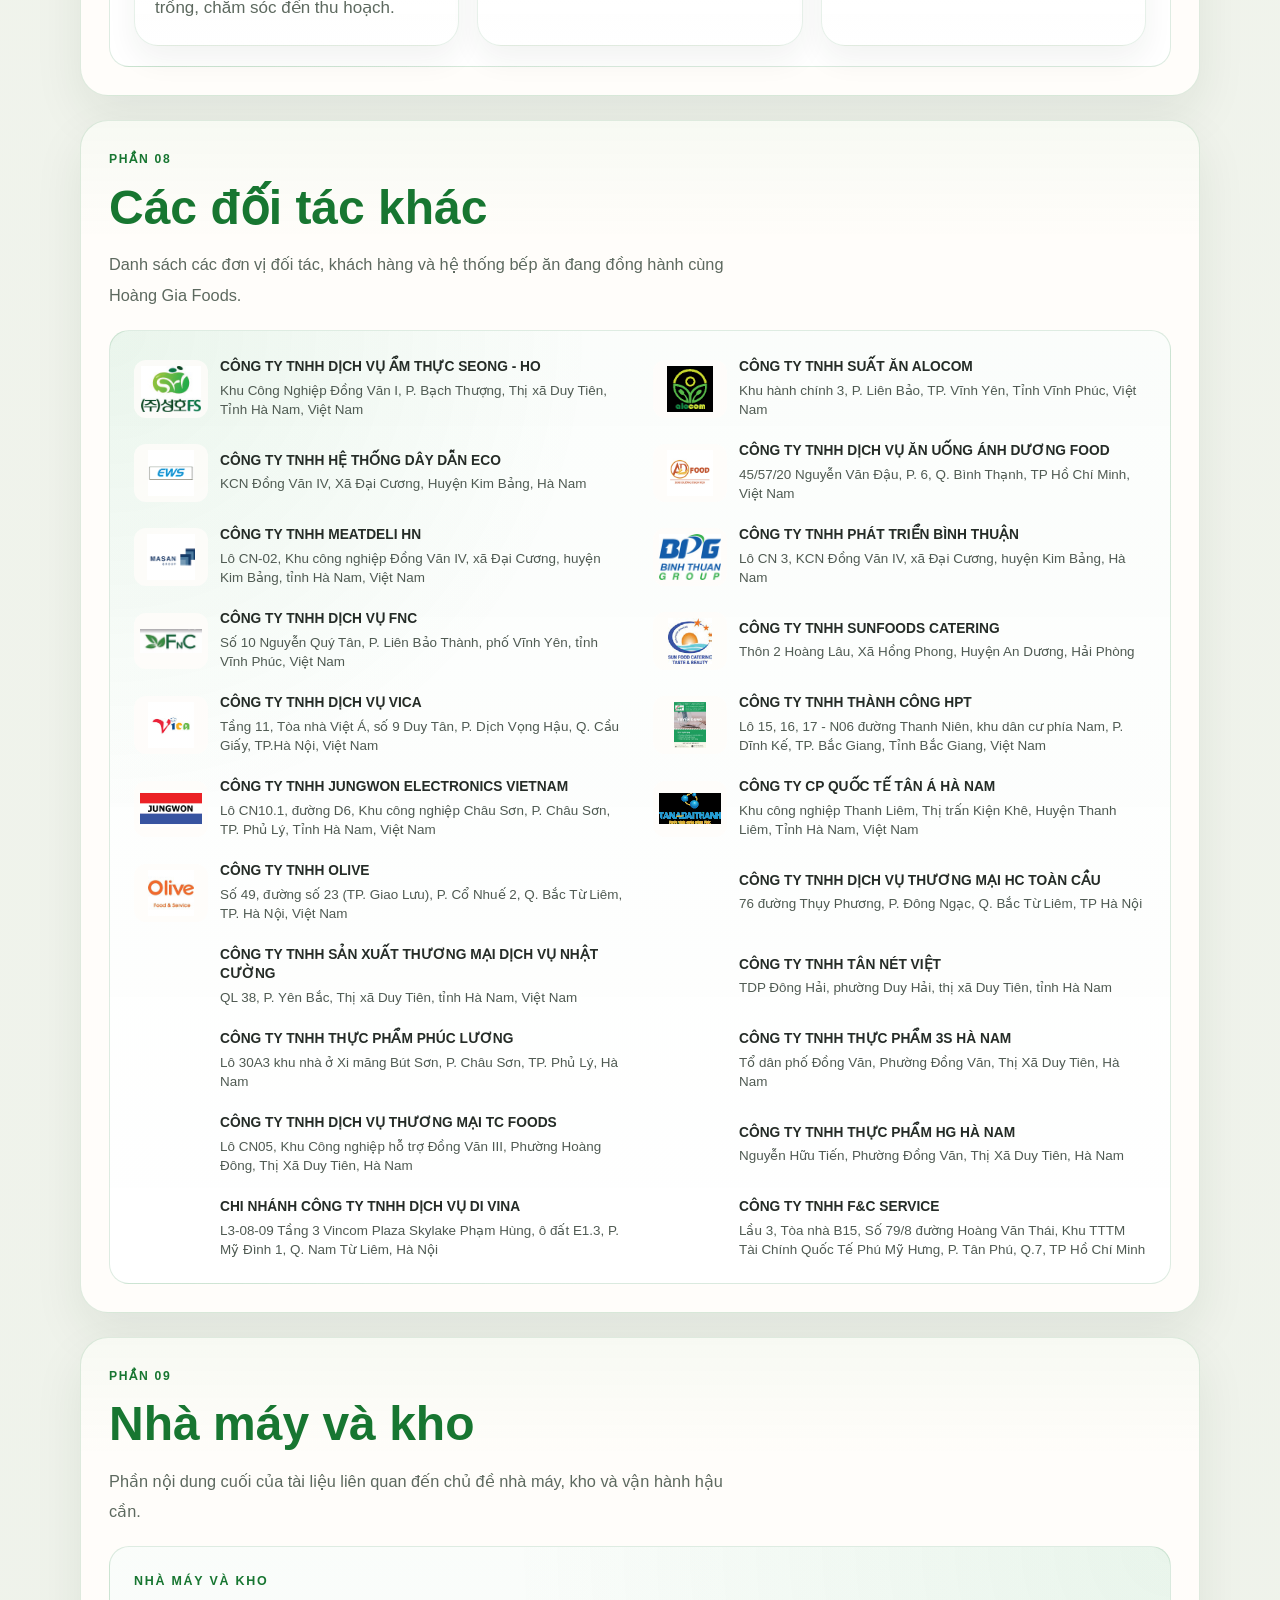
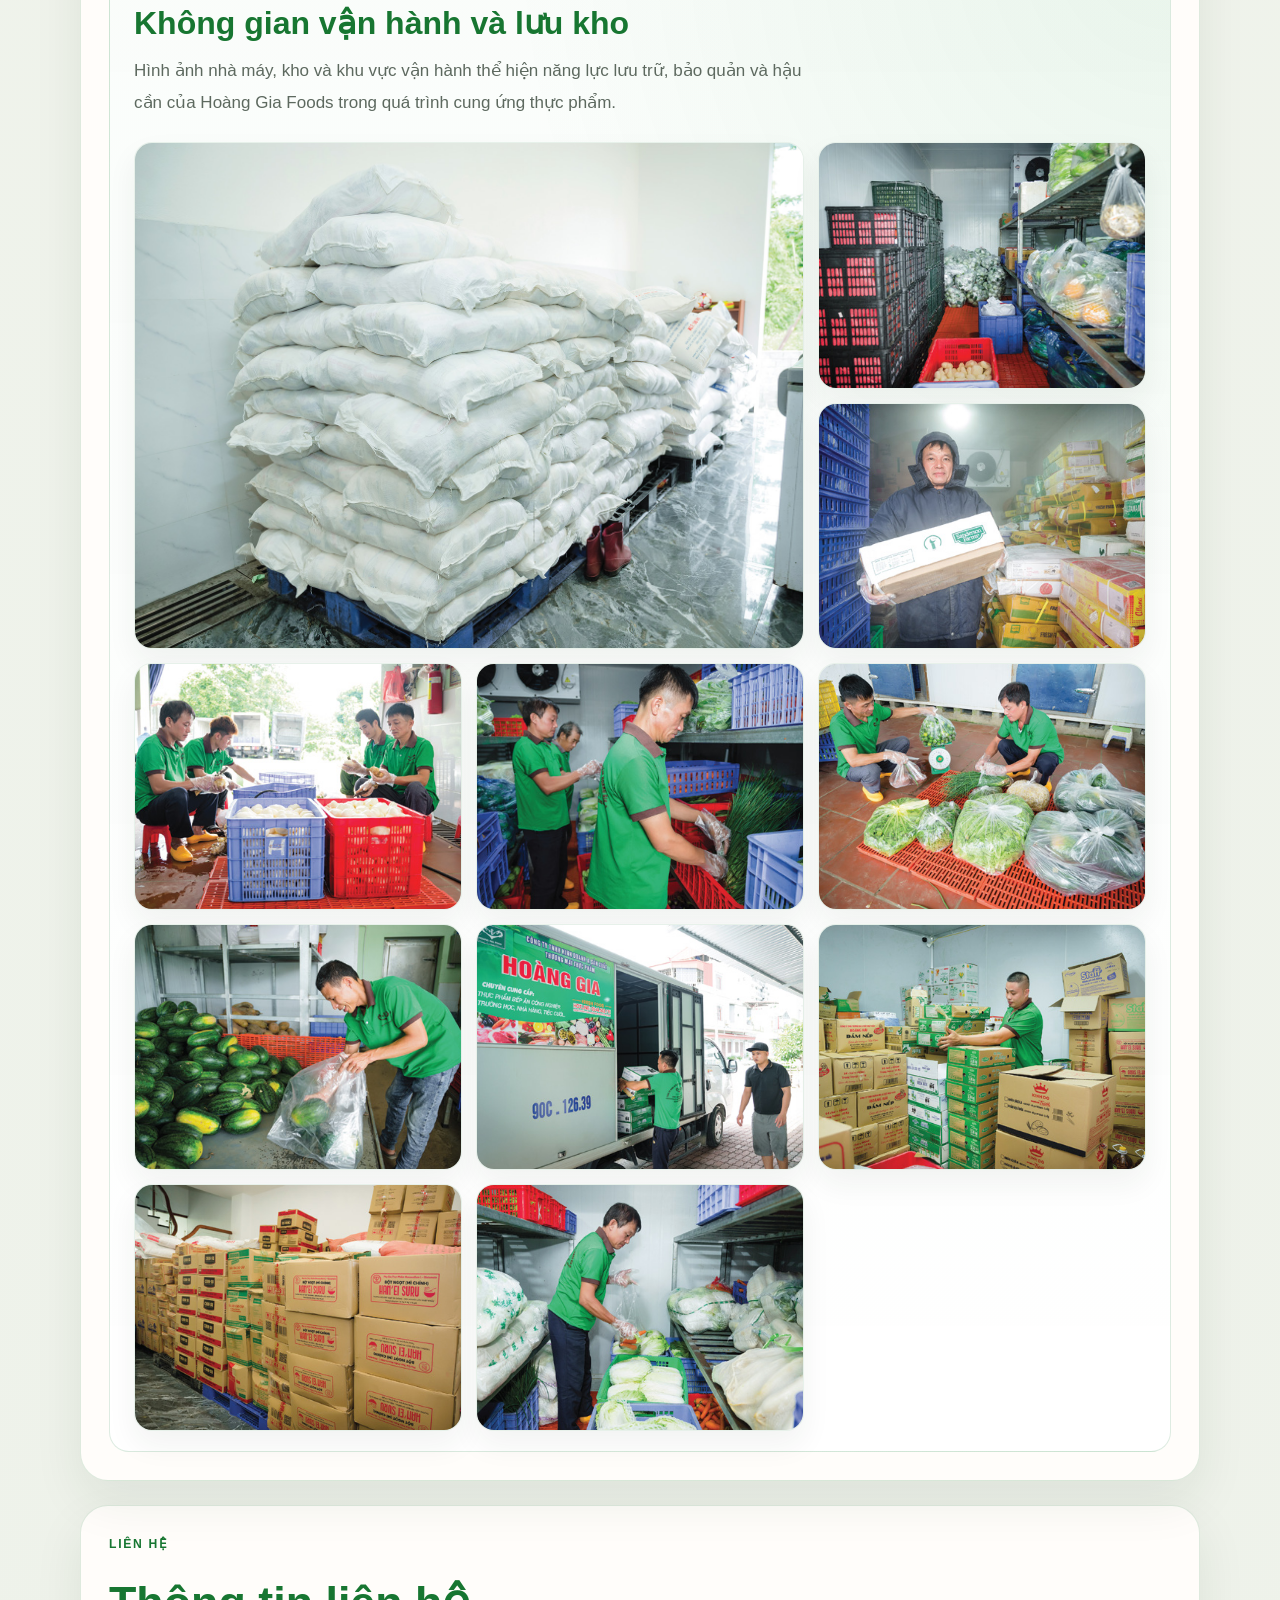
<file: site/index.html>
<!doctype html>
<html lang="vi">
  <head>
    <meta charset="UTF-8" />
    <meta name="viewport" content="width=device-width, initial-scale=1.0" />
    <title>Xanh Hoàng Gia</title>
    <meta
      name="description"
      content="Hồ sơ năng lực Hoàng Gia Foods với các thông tin về doanh nghiệp, sứ mệnh, quy trình, sản phẩm, chứng nhận, đối tác và khách hàng."
    />
    <link rel="stylesheet" href="styles.css" />
  </head>
  <body>
    <div class="site-shell">
      <header class="topbar" id="top">
        <a class="brand" href="#hero">
          <img class="brand-logo" src="logo.png" alt="Logo Hoàng Gia Foods" />
          <span class="brand-kicker">Hoàng Gia Foods</span>
        </a>
        <nav class="main-nav" id="main-nav"></nav>
      </header>

      <main id="app">
        <section class="hero" id="hero">
          <p class="eyebrow">Hoàng Gia Foods</p>
          <h1>CÔNG TY TNHH KD & SX THƯƠNG MẠI THỰC PHẨM HOÀNG GIA</h1>
          <p class="hero-lead">
            Hồ sơ năng lực của Hoàng Gia Foods giới thiệu tổng quan về doanh
            nghiệp, năng lực vận hành, quy trình làm việc, danh mục sản phẩm
            cùng hệ thống chứng nhận, đối tác và khách hàng tiêu biểu.
          </p>
          <div class="hero-contact">
            <span>TDP Đồng Văn, Phường Đồng Văn, Thị xã Duy Tiên, Tỉnh Hà Nam, Việt Nam</span>
            <span>0944 503 111</span>
            <span>congtyhoanggia8990@gmail.com</span>
          </div>
        </section>

        <section class="document-flow" id="sections"></section>

        <section class="contact-cta" id="contact">
          <p class="eyebrow">Liên Hệ</p>
          <h2>Thông tin liên hệ</h2>
          <div class="contact-grid">
            <div class="contact-card">
              <h3>Công ty TNHH KD & SX Thương Mại Thực Phẩm Hoàng Gia</h3>
              <p><strong>Địa chỉ:</strong> TDP Đồng Văn, Phường Đồng Văn, Thị xã Duy Tiên, Tỉnh Hà Nam, Việt Nam</p>
              <p><strong>Điện thoại:</strong> 0944 503 111</p>
              <p><strong>Email:</strong> congtyhoanggia8990@gmail.com</p>
            </div>
            <div class="contact-card">
              <h3>Định hướng hợp tác</h3>
              <p>Hoàng Gia Foods hướng tới cung cấp thực phẩm an toàn, nguồn gốc rõ ràng và ổn định cho doanh nghiệp, trường học, nhà hàng và các đơn vị bếp ăn công nghiệp.</p>
              <p>Doanh nghiệp luôn chú trọng chất lượng sản phẩm, quy trình vận hành và sự đồng hành bền vững cùng khách hàng, đối tác.</p>
            </div>
          </div>
        </section>
      </main>
    </div>

    <script src="data.js"></script>
    <script src="script.js"></script>
  </body>
</html>
</file>
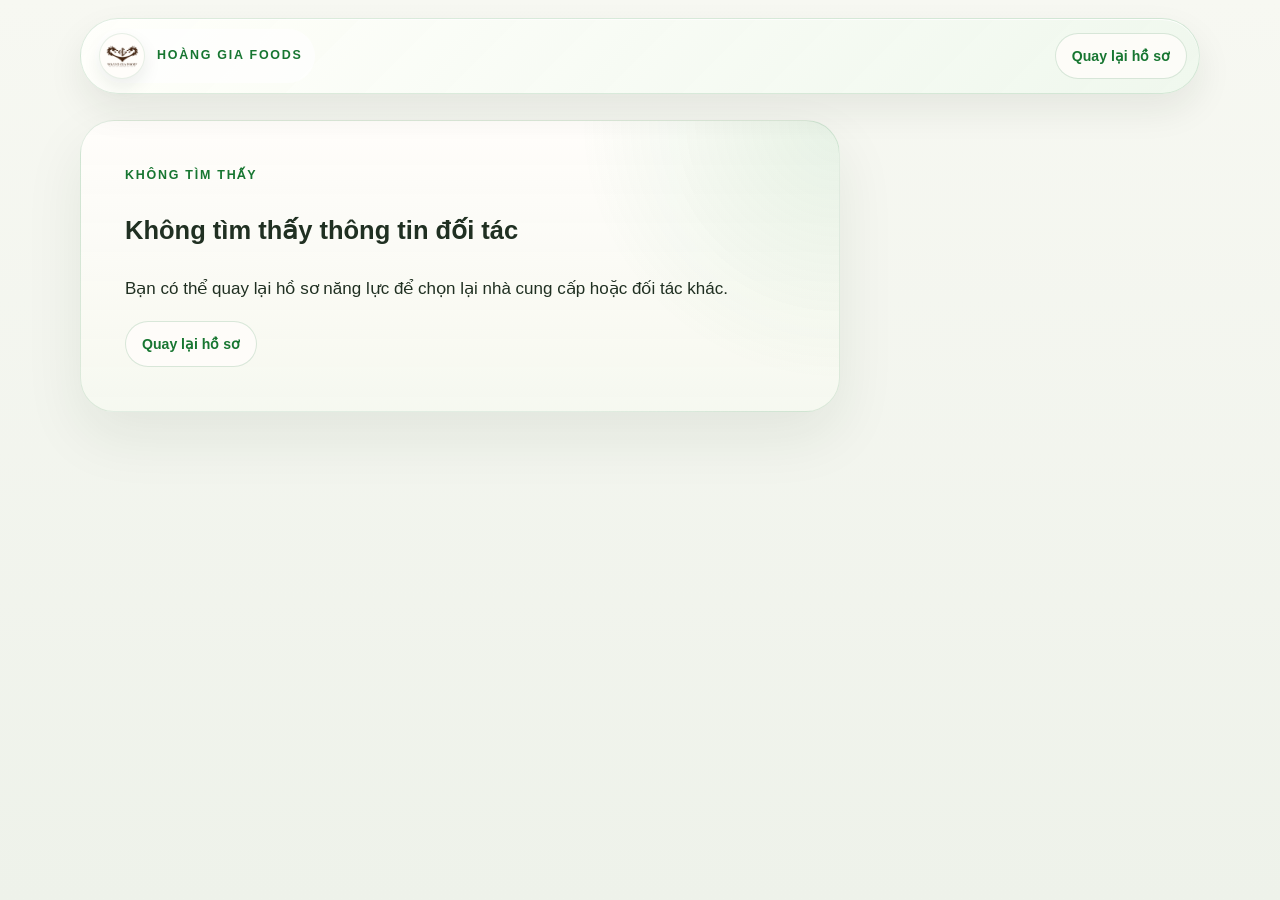
<file: partner-detail.html>
<!doctype html>
<html lang="vi">
  <head>
    <meta charset="UTF-8" />
    <meta name="viewport" content="width=device-width, initial-scale=1.0" />
    <title>Chi tiết đối tác | Hoàng Gia Foods</title>
    <meta
      name="description"
      content="Trang chi tiết nhà cung cấp và đối tác của Hoàng Gia Foods."
    />
    <link rel="stylesheet" href="styles.css?v=20260416-03" />
  </head>
  <body>
    <div class="site-shell detail-shell">
      <header class="topbar detail-topbar">
        <a class="brand" href="index.html#hero">
          <img class="brand-logo" src="logo.png" alt="Logo Hoàng Gia Foods" />
          <span class="brand-kicker">Hoàng Gia Foods</span>
        </a>
        <a class="detail-back-link" id="detail-back-link" href="index.html#doi-tac">Quay lại hồ sơ</a>
      </header>

      <main id="partner-detail-app" class="partner-detail-page"></main>
    </div>

    <script src="partner-assets.js?v=20260416-03"></script>
    <script src="partners-data.js?v=20260416-03"></script>
    <script src="partner-detail.js?v=20260416-03"></script>
  </body>
</html>
</file>
<file: styles.css>
:root {
  --bg: #f4f5ef;
  --paper: #fffdfa;
  --paper-soft: #f7f7f2;
  --text: #203022;
  --muted: #5d695f;
  --green: #249a3c;
  --green-deep: #177631;
  --line: rgba(23, 118, 49, 0.14);
  --shadow: 0 20px 50px rgba(29, 47, 31, 0.08);
  --radius-xl: 28px;
  --radius-lg: 20px;
  --container: min(1120px, calc(100vw - 32px));
  --font-body: "Segoe UI", Tahoma, Arial, sans-serif;
  --font-heading: "Segoe UI", Tahoma, Arial, sans-serif;
  --font-ui: "Segoe UI", Tahoma, Arial, sans-serif;
}

* {
  box-sizing: border-box;
}

html {
  scroll-behavior: smooth;
}

body {
  margin: 0;
  background: linear-gradient(180deg, #f7f8f2 0%, #eef2ea 100%);
  color: var(--text);
  font-family: var(--font-body);
  font-size: 17px;
  line-height: 1.75;
  text-rendering: optimizeLegibility;
  -webkit-font-smoothing: antialiased;
}

.site-shell {
  width: var(--container);
  margin: 0 auto;
  padding: 18px 0 48px;
}

.topbar {
  position: sticky;
  top: 12px;
  z-index: 10;
  display: flex;
  align-items: center;
  justify-content: space-between;
  gap: 18px;
  padding: 10px 12px 10px 14px;
  margin-bottom: 22px;
  border: 1px solid var(--line);
  border-radius: 999px;
  background:
    linear-gradient(135deg, rgba(255, 255, 251, 0.98), rgba(238, 247, 236, 0.92)),
    rgba(255, 255, 251, 0.94);
  box-shadow:
    inset 0 1px 0 rgba(255, 255, 255, 0.85),
    0 16px 36px rgba(28, 40, 28, 0.08);
  backdrop-filter: blur(12px);
}

.brand {
  display: inline-flex;
  align-items: center;
  gap: 12px;
  min-width: max-content;
  padding: 4px 12px 4px 4px;
  border-radius: 999px;
  background: rgba(255, 255, 255, 0.68);
  text-decoration: none;
  color: var(--text);
}

.brand-logo {
  width: 46px;
  height: 46px;
  padding: 5px;
  border: 1px solid rgba(23, 118, 49, 0.1);
  border-radius: 50%;
  background: #fffdfa;
  box-shadow: 0 8px 18px rgba(29, 47, 31, 0.08);
  object-fit: contain;
  flex: 0 0 auto;
}

.brand-kicker,
.eyebrow {
  margin: 0;
  color: var(--green-deep);
  font-family: var(--font-ui);
  font-size: 0.78rem;
  font-weight: 700;
  letter-spacing: 0.14em;
  text-transform: uppercase;
}

.main-nav {
  display: flex;
  flex-wrap: wrap;
  justify-content: flex-end;
  gap: 6px;
  min-width: 0;
  padding: 5px;
  border: 1px solid rgba(23, 118, 49, 0.08);
  border-radius: 999px;
  background: rgba(23, 118, 49, 0.045);
}

.main-nav a {
  flex: 0 0 auto;
  padding: 9px 12px;
  border-radius: 999px;
  text-decoration: none;
  color: var(--muted);
  font-family: var(--font-ui);
  font-size: 0.88rem;
  font-weight: 600;
  line-height: 1.2;
  transition:
    background 160ms ease,
    color 160ms ease,
    box-shadow 160ms ease,
    transform 160ms ease;
}

.main-nav a:hover,
.main-nav a.is-active {
  background: linear-gradient(135deg, var(--green), var(--green-deep));
  color: #fff;
  box-shadow: 0 8px 18px rgba(23, 118, 49, 0.18);
}

.main-nav a:hover {
  transform: translateY(-1px);
}

.hero,
.doc-section,
.contact-cta {
  border: 1px solid var(--line);
  border-radius: var(--radius-xl);
  background: var(--paper);
  box-shadow: var(--shadow);
}

.hero {
  position: relative;
  display: grid;
  grid-template-columns: minmax(0, 1fr) minmax(180px, 260px);
  gap: 28px;
  align-items: center;
  padding: 34px 34px 30px;
  margin-bottom: 24px;
  overflow: hidden;
  background:
    radial-gradient(circle at 86% 26%, rgba(36, 154, 60, 0.12), transparent 24%),
    linear-gradient(135deg, rgba(255, 255, 250, 0.98), rgba(244, 248, 239, 0.92));
}

.hero-content {
  position: relative;
  z-index: 1;
}

.hero h1,
.doc-section h2,
.contact-cta h2 {
  margin: 0;
  font-family: var(--font-heading);
  font-weight: 600;
}

.hero h1 {
  margin-top: 10px;
  max-width: 16ch;
  color: var(--green-deep);
  font-size: clamp(2.6rem, 5vw, 4.5rem);
  line-height: 1.08;
  letter-spacing: -0.01em;
  text-wrap: balance;
}

.hero-lead {
  max-width: 60ch;
  margin: 18px 0 0;
  color: var(--muted);
  font-size: 1.08rem;
  line-height: 1.9;
}

.hero-contact {
  display: flex;
  flex-wrap: wrap;
  gap: 10px 14px;
  margin-top: 20px;
}

.hero-contact span {
  padding: 8px 12px;
  border-radius: 14px;
  background: rgba(36, 154, 60, 0.08);
  color: var(--green-deep);
  font-size: 0.94rem;
}

.hero-mark {
  position: relative;
  z-index: 1;
  display: grid;
  place-items: center;
  justify-self: end;
  width: clamp(170px, 22vw, 260px);
  aspect-ratio: 1;
  border: 1px solid rgba(23, 118, 49, 0.14);
  border-radius: 50%;
  background:
    radial-gradient(circle at 35% 28%, rgba(255, 255, 255, 0.96), rgba(255, 255, 255, 0.72) 42%, rgba(225, 241, 221, 0.78)),
    #fffdfa;
  box-shadow:
    inset 0 1px 0 rgba(255, 255, 255, 0.9),
    0 26px 54px rgba(29, 47, 31, 0.12);
}

.hero-mark::before {
  content: "";
  position: absolute;
  inset: -14px;
  border: 1px solid rgba(36, 154, 60, 0.1);
  border-radius: inherit;
}

.hero-mark img {
  width: 68%;
  height: 68%;
  object-fit: contain;
}

.document-flow {
  display: flex;
  flex-direction: column;
  gap: 24px;
}

.doc-section {
  padding: 28px;
  background:
    linear-gradient(180deg, rgba(36, 154, 60, 0.035), rgba(36, 154, 60, 0) 120px),
    var(--paper);
}

.doc-section-header {
  max-width: 68ch;
  margin-bottom: 20px;
}

.doc-section h2 {
  margin-top: 10px;
  color: var(--green-deep);
  font-size: clamp(2rem, 4vw, 3rem);
  line-height: 1.14;
  text-wrap: balance;
}

.doc-intro {
  margin: 14px 0 0;
  color: var(--muted);
  font-size: 1.02rem;
  line-height: 1.85;
}

.section-media {
  display: grid;
  grid-template-columns: repeat(2, minmax(0, 1fr));
  gap: 18px;
  margin: 4px 0 6px;
}

.section-media-spotlight {
  position: relative;
  display: block;
  min-height: 420px;
  margin: 8px 0 12px;
}

.section-media-strategy {
  grid-template-columns: repeat(3, minmax(0, 1fr));
  align-items: stretch;
}

.section-media-stage,
.section-media-card {
  margin: 0;
  overflow: hidden;
  border: 1px solid var(--line);
  border-radius: var(--radius-lg);
  background: #fff;
  box-shadow: 0 14px 32px rgba(29, 47, 31, 0.06);
}

.section-media-stage {
  position: relative;
  min-height: 420px;
}

.section-media-stage::after {
  content: "";
  position: absolute;
  inset: 0;
  background: linear-gradient(180deg, rgba(17, 33, 18, 0.05) 10%, rgba(17, 33, 18, 0.58) 100%);
}

.section-media-stage-image,
.section-media-image {
  display: block;
  width: 100%;
  aspect-ratio: 4 / 3;
  object-fit: cover;
  background: var(--paper-soft);
}

.section-media-stage-image {
  height: 100%;
  aspect-ratio: auto;
}

.section-media-stage-caption,
.section-media-caption {
  padding: 12px 14px 14px;
  color: var(--green-deep);
  font-family: var(--font-ui);
  font-size: 0.92rem;
  font-weight: 700;
  letter-spacing: 0.02em;
}

.section-media-stage-caption {
  position: absolute;
  left: 20px;
  bottom: 18px;
  z-index: 1;
  padding: 10px 14px;
  border-radius: 999px;
  background: rgba(255, 253, 250, 0.92);
  color: var(--green-deep);
  backdrop-filter: blur(10px);
}

.section-media-corner {
  position: absolute;
  right: 24px;
  bottom: -18px;
  width: min(280px, 38%);
  z-index: 2;
}

.strategy-card {
  overflow: hidden;
  border: 1px solid var(--line);
  border-radius: 24px;
  background:
    linear-gradient(180deg, rgba(36, 154, 60, 0.03), rgba(36, 154, 60, 0)),
    #fff;
  box-shadow: 0 16px 34px rgba(29, 47, 31, 0.06);
}

.strategy-card-image {
  display: block;
  width: 100%;
  aspect-ratio: 4 / 3;
  object-fit: cover;
  background: var(--paper-soft);
}

.strategy-card-body {
  padding: 18px 18px 20px;
}

.strategy-card-eyebrow {
  margin: 0;
  color: var(--green-deep);
  font-family: var(--font-ui);
  font-size: 0.76rem;
  font-weight: 700;
  letter-spacing: 0.12em;
  text-transform: uppercase;
}

.strategy-card-title {
  margin: 10px 0 0;
  color: var(--green-deep);
  font-family: var(--font-heading);
  font-size: 1.45rem;
  font-weight: 700;
  line-height: 1.2;
}

.strategy-card-quote {
  margin: 14px 0 0;
  color: #203022;
  font-size: 1rem;
  font-weight: 700;
  line-height: 1.75;
}

.strategy-card-summary {
  margin: 12px 0 0;
  color: var(--muted);
  line-height: 1.82;
}

.page-card {
  padding: 24px 24px 20px;
  margin-top: 18px;
  border: 1px solid var(--line);
  border-radius: var(--radius-lg);
  background: #fff;
}

.page-title {
  margin: 0 0 12px;
  color: var(--text);
  font-family: var(--font-heading);
  font-size: 1.32rem;
  font-weight: 600;
  line-height: 1.45;
}

.page-note {
  margin: 0 0 14px;
  padding: 12px 14px;
  border-left: 3px solid #b88b31;
  border-radius: 12px;
  background: rgba(184, 139, 49, 0.08);
  color: #74581d;
  line-height: 1.72;
}

.page-text {
  max-width: 70ch;
}

.page-card-intro {
  overflow: hidden;
  background:
    radial-gradient(circle at top right, rgba(36, 154, 60, 0.08), transparent 34%),
    #fff;
}

.page-card-strategy {
  background:
    linear-gradient(180deg, rgba(36, 154, 60, 0.04), rgba(36, 154, 60, 0)),
    #fff;
}

.page-card-organization {
  background:
    radial-gradient(circle at top center, rgba(36, 154, 60, 0.08), transparent 42%),
    linear-gradient(180deg, rgba(36, 154, 60, 0.04), rgba(36, 154, 60, 0)),
    #fff;
}

.page-card-legal {
  background:
    radial-gradient(circle at top left, rgba(184, 139, 49, 0.08), transparent 34%),
    linear-gradient(180deg, rgba(36, 154, 60, 0.025), rgba(36, 154, 60, 0)),
    #fff;
}

.page-card-storage {
  background:
    radial-gradient(circle at top right, rgba(36, 154, 60, 0.08), transparent 36%),
    linear-gradient(180deg, rgba(36, 154, 60, 0.03), rgba(36, 154, 60, 0)),
    #fff;
}

.page-card-import {
  background:
    radial-gradient(circle at top left, rgba(36, 154, 60, 0.08), transparent 36%),
    linear-gradient(180deg, rgba(36, 154, 60, 0.03), rgba(36, 154, 60, 0)),
    #fff;
}

.page-card-products {
  background:
    radial-gradient(circle at bottom right, rgba(36, 154, 60, 0.1), transparent 34%),
    linear-gradient(180deg, rgba(36, 154, 60, 0.025), rgba(36, 154, 60, 0)),
    #fff;
}

.products-layout {
  display: grid;
  gap: 24px;
}

.products-intro {
  max-width: 74ch;
}

.products-kicker {
  margin: 0;
  color: var(--green-deep);
  font-family: var(--font-ui);
  font-size: 0.78rem;
  font-weight: 700;
  letter-spacing: 0.14em;
  text-transform: uppercase;
}

.products-heading {
  margin: 10px 0 0;
  color: var(--green-deep);
  font-family: var(--font-heading);
  font-size: clamp(1.55rem, 3vw, 2rem);
  font-weight: 700;
  line-height: 1.25;
}

.products-lead {
  margin: 12px 0 0;
  color: var(--muted);
  line-height: 1.86;
}

.products-grid {
  display: grid;
  grid-template-columns: repeat(4, minmax(0, 1fr));
  gap: 22px;
}

.product-card {
  display: grid;
  gap: 12px;
}

.product-card-featured {
  grid-column: span 2;
}

.product-card-image {
  display: block;
  width: 100%;
  aspect-ratio: 16 / 9;
  object-fit: cover;
  border-radius: 18px;
  background: var(--paper-soft);
  box-shadow: 0 14px 30px rgba(29, 47, 31, 0.07);
}

.product-card-title {
  margin: 0;
  color: #4b4f4b;
  font-family: var(--font-ui);
  font-size: clamp(1rem, 1.6vw, 1.22rem);
  font-weight: 800;
  line-height: 1.35;
}

.page-card-suppliers {
  background:
    radial-gradient(circle at top left, rgba(36, 154, 60, 0.09), transparent 34%),
    linear-gradient(180deg, rgba(36, 154, 60, 0.025), rgba(36, 154, 60, 0)),
    #fff;
}

.suppliers-layout {
  display: grid;
  gap: 24px;
}

.suppliers-intro {
  max-width: 74ch;
}

.suppliers-kicker {
  margin: 0;
  color: var(--green-deep);
  font-family: var(--font-ui);
  font-size: 0.78rem;
  font-weight: 700;
  letter-spacing: 0.14em;
  text-transform: uppercase;
}

.suppliers-heading {
  margin: 10px 0 0;
  color: var(--green-deep);
  font-family: var(--font-heading);
  font-size: clamp(1.55rem, 3vw, 2rem);
  font-weight: 700;
  line-height: 1.25;
}

.suppliers-lead {
  margin: 12px 0 0;
  color: var(--muted);
  line-height: 1.86;
}

.suppliers-grid {
  display: grid;
  grid-template-columns: repeat(3, minmax(0, 1fr));
  gap: 18px;
}

.supplier-card {
  overflow: hidden;
  border: 1px solid rgba(23, 118, 49, 0.1);
  border-radius: 24px;
  background: linear-gradient(180deg, rgba(247, 247, 242, 0.95), #fff);
  box-shadow: 0 14px 30px rgba(29, 47, 31, 0.06);
}

.supplier-card-clickable {
  cursor: pointer;
  transition:
    border-color 180ms ease,
    box-shadow 180ms ease,
    transform 180ms ease;
}

.supplier-card-clickable:hover,
.supplier-card-clickable:focus-visible,
.supplier-card-clickable.is-open {
  border-color: rgba(23, 118, 49, 0.26);
  box-shadow: 0 20px 42px rgba(29, 47, 31, 0.1);
  outline: none;
  transform: translateY(-3px);
}

.supplier-card-clickable.is-open {
  border-color: rgba(23, 118, 49, 0.42);
  box-shadow: 0 22px 46px rgba(29, 47, 31, 0.13);
}

.supplier-media {
  display: grid;
  gap: 8px;
  padding: 10px;
}

.supplier-image-main,
.supplier-thumb {
  display: block;
  width: 100%;
  object-fit: cover;
  background: var(--paper-soft);
}

.supplier-image-main {
  aspect-ratio: 16 / 10;
  border-radius: 18px;
}

.supplier-thumbs {
  display: grid;
  grid-template-columns: repeat(2, minmax(0, 1fr));
  gap: 8px;
}

.supplier-thumb {
  aspect-ratio: 16 / 10;
  border-radius: 14px;
}

.supplier-body {
  padding: 10px 20px 22px;
}

.supplier-number {
  display: inline-flex;
  margin-bottom: 10px;
  padding: 6px 10px;
  border-radius: 999px;
  background: var(--green-deep);
  color: #fff;
  font-family: var(--font-ui);
  font-size: 0.86rem;
  font-weight: 800;
}

.supplier-name {
  margin: 0;
  color: var(--green-deep);
  font-family: var(--font-ui);
  font-size: 1.08rem;
  font-weight: 800;
  line-height: 1.35;
  text-transform: uppercase;
}

.supplier-summary,
.supplier-details {
  margin: 12px 0 0;
  color: var(--muted);
  line-height: 1.78;
}

.supplier-summary {
  color: #253128;
  font-weight: 700;
}

.supplier-detail-link,
.partner-detail-link {
  display: inline-flex;
  align-items: center;
  justify-content: center;
  margin-top: 16px;
  padding: 10px 14px;
  border: 1px solid rgba(23, 118, 49, 0.18);
  border-radius: 999px;
  background: rgba(23, 118, 49, 0.08);
  color: var(--green-deep);
  cursor: pointer;
  font-family: var(--font-ui);
  font-size: 0.86rem;
  font-weight: 800;
  transition:
    background 180ms ease,
    border-color 180ms ease,
    transform 180ms ease;
}

.supplier-detail-link:hover,
.supplier-detail-link:focus-visible,
.partner-detail-link:hover,
.partner-detail-link:focus-visible {
  border-color: rgba(23, 118, 49, 0.34);
  background: rgba(23, 118, 49, 0.14);
  outline: none;
  transform: translateY(-1px);
}

.page-card-warehouse {
  background:
    radial-gradient(circle at top right, rgba(36, 154, 60, 0.08), transparent 36%),
    linear-gradient(180deg, rgba(36, 154, 60, 0.025), rgba(36, 154, 60, 0)),
    #fff;
}

.warehouse-layout {
  display: grid;
  gap: 24px;
}

.warehouse-intro {
  max-width: 74ch;
}

.warehouse-kicker {
  margin: 0;
  color: var(--green-deep);
  font-family: var(--font-ui);
  font-size: 0.78rem;
  font-weight: 700;
  letter-spacing: 0.14em;
  text-transform: uppercase;
}

.warehouse-heading {
  margin: 10px 0 0;
  color: var(--green-deep);
  font-family: var(--font-heading);
  font-size: clamp(1.55rem, 3vw, 2rem);
  font-weight: 700;
  line-height: 1.25;
}

.warehouse-lead {
  margin: 12px 0 0;
  color: var(--muted);
  line-height: 1.86;
}

.warehouse-grid {
  display: grid;
  grid-template-columns: repeat(3, minmax(0, 1fr));
  gap: 14px;
}

.warehouse-card {
  margin: 0;
  overflow: hidden;
  border: 1px solid rgba(23, 118, 49, 0.1);
  border-radius: 18px;
  background: #fff;
  box-shadow: 0 14px 30px rgba(29, 47, 31, 0.06);
}

.warehouse-card-featured {
  grid-column: span 2;
  grid-row: span 2;
}

.warehouse-image {
  display: block;
  width: 100%;
  height: 100%;
  aspect-ratio: 4 / 3;
  object-fit: cover;
  background: var(--paper-soft);
}

.warehouse-card-featured .warehouse-image {
  aspect-ratio: 8 / 5;
}

.page-card-partners {
  background:
    radial-gradient(circle at top left, rgba(36, 154, 60, 0.08), transparent 34%),
    linear-gradient(180deg, rgba(36, 154, 60, 0.02), rgba(36, 154, 60, 0)),
    #fff;
}

.partners-layout {
  display: grid;
  gap: 24px;
}

.partners-intro {
  max-width: 74ch;
}

.partners-kicker {
  margin: 0;
  color: var(--green-deep);
  font-family: var(--font-ui);
  font-size: 0.78rem;
  font-weight: 700;
  letter-spacing: 0.14em;
  text-transform: uppercase;
}

.partners-heading {
  margin: 10px 0 0;
  color: var(--green-deep);
  font-family: var(--font-heading);
  font-size: clamp(1.55rem, 3vw, 2rem);
  font-weight: 700;
  line-height: 1.25;
}

.partners-lead {
  margin: 12px 0 0;
  color: var(--muted);
  line-height: 1.86;
}

.partners-grid {
  display: grid;
  grid-template-columns: repeat(2, minmax(0, 1fr));
  gap: 16px 26px;
}

.partner-card {
  min-height: 78px;
  padding: 16px 18px;
  border: 1px solid rgba(23, 118, 49, 0.1);
  border-radius: 18px;
  background: rgba(255, 253, 250, 0.76);
  box-shadow: 0 10px 22px rgba(29, 47, 31, 0.045);
}

.partner-card-clickable {
  cursor: pointer;
  transition:
    border-color 180ms ease,
    box-shadow 180ms ease,
    transform 180ms ease;
}

.partner-card-clickable:hover,
.partner-card-clickable:focus-visible {
  border-color: rgba(23, 118, 49, 0.26);
  box-shadow: 0 16px 34px rgba(29, 47, 31, 0.09);
  outline: none;
  transform: translateY(-2px);
}

.partner-logo-box {
  display: flex;
  align-items: center;
  justify-content: center;
  min-height: 56px;
  padding: 6px;
  border-radius: 12px;
  background: rgba(255, 253, 250, 0.82);
}

.partner-logo {
  display: block;
  max-width: 100%;
  max-height: 46px;
  object-fit: contain;
}

.partner-name {
  margin: 0;
  color: #252c27;
  font-family: var(--font-ui);
  font-size: 0.86rem;
  font-weight: 800;
  line-height: 1.35;
  text-transform: uppercase;
}

.partner-address {
  margin: 4px 0 0;
  color: #4f5a52;
  font-size: 0.84rem;
  line-height: 1.45;
}

.detail-shell {
  min-height: 100vh;
}

.detail-topbar {
  margin-bottom: 26px;
}

.detail-back-link,
.detail-page-primary-link {
  display: inline-flex;
  align-items: center;
  justify-content: center;
  padding: 10px 16px;
  border: 1px solid rgba(23, 118, 49, 0.16);
  border-radius: 999px;
  background: rgba(255, 253, 250, 0.82);
  color: var(--green-deep);
  font-family: var(--font-ui);
  font-size: 0.88rem;
  font-weight: 800;
  text-decoration: none;
  transition:
    background 180ms ease,
    border-color 180ms ease,
    transform 180ms ease;
}

.detail-back-link:hover,
.detail-back-link:focus-visible,
.detail-page-primary-link:hover,
.detail-page-primary-link:focus-visible {
  border-color: rgba(23, 118, 49, 0.32);
  background: rgba(23, 118, 49, 0.08);
  outline: none;
  transform: translateY(-1px);
}

.partner-detail-page {
  display: grid;
  gap: 28px;
}

.detail-page-card {
  padding: clamp(22px, 4vw, 44px);
  border: 1px solid rgba(23, 118, 49, 0.12);
  border-radius: 34px;
  background:
    radial-gradient(circle at top right, rgba(36, 154, 60, 0.11), transparent 32%),
    linear-gradient(180deg, rgba(255, 253, 250, 0.96), rgba(246, 248, 240, 0.92));
  box-shadow: 0 24px 60px rgba(29, 47, 31, 0.08);
}

.detail-page-hero {
  max-width: 86ch;
}

.detail-page-title {
  margin: 10px 0 0;
  color: var(--green-deep);
  font-family: var(--font-heading);
  font-size: clamp(2rem, 5vw, 4rem);
  font-weight: 700;
  line-height: 1.06;
  text-transform: uppercase;
}

.detail-page-category {
  display: inline-flex;
  margin: 18px 0 0;
  padding: 8px 12px;
  border-radius: 999px;
  background: rgba(23, 118, 49, 0.09);
  color: var(--green-deep);
  font-family: var(--font-ui);
  font-size: 0.86rem;
  font-weight: 800;
}

.detail-page-summary,
.detail-page-description {
  margin: 18px 0 0;
  color: #253128;
  font-size: clamp(1rem, 2vw, 1.12rem);
  line-height: 1.85;
}

.detail-page-description {
  color: var(--muted);
}

.detail-page-content {
  display: grid;
  grid-template-columns: minmax(0, 1.08fr) minmax(320px, 0.92fr);
  gap: clamp(18px, 3vw, 28px);
  margin-top: clamp(24px, 4vw, 42px);
}

.detail-page-side {
  display: grid;
  align-content: start;
  gap: 18px;
  padding: clamp(16px, 2.4vw, 24px);
  border: 1px solid rgba(23, 118, 49, 0.1);
  border-radius: 26px;
  background: rgba(255, 253, 250, 0.76);
}

.detail-page-side h2 {
  margin: 0;
  color: var(--green-deep);
  font-family: var(--font-heading);
  font-size: clamp(1.35rem, 2.6vw, 2rem);
  font-weight: 700;
}

.detail-page-gallery {
  display: grid;
  grid-template-columns: repeat(2, minmax(0, 1fr));
  gap: 10px;
}

.detail-page-image {
  display: block;
  width: 100%;
  aspect-ratio: 16 / 10;
  border-radius: 18px;
  object-fit: cover;
  background: var(--paper-soft);
}

.detail-page-image-main {
  grid-column: 1 / -1;
  aspect-ratio: 16 / 9;
}

.detail-page-document-gallery {
  align-items: stretch;
}

.detail-page-document-image {
  aspect-ratio: 3 / 4;
  padding: 10px;
  object-fit: contain;
  background: #fffdfa;
  box-shadow: inset 0 0 0 1px rgba(23, 118, 49, 0.08);
}

.detail-page-document-image.detail-page-image-main {
  aspect-ratio: 3 / 4;
}

.detail-page-empty {
  padding: 24px;
  border: 1px dashed rgba(23, 118, 49, 0.22);
  border-radius: 18px;
  background: rgba(247, 247, 242, 0.72);
  color: var(--muted);
  line-height: 1.65;
}

.detail-page-empty p {
  margin: 0;
}

.detail-page-list-card {
  padding: 18px;
  border-radius: 20px;
  background: rgba(247, 247, 242, 0.72);
}

.detail-page-list-title {
  margin: 0;
  color: #253128;
  font-family: var(--font-ui);
  font-size: 1rem;
  font-weight: 850;
}

.detail-page-list {
  display: grid;
  gap: 10px;
  margin: 14px 0 0;
  padding-left: 20px;
  color: #253128;
  line-height: 1.65;
}

.detail-page-muted {
  margin: 14px 0 0;
  color: var(--muted);
  font-size: 0.9rem;
  line-height: 1.65;
}

.detail-page-not-found {
  max-width: 760px;
}

.import-process {
  display: grid;
  gap: 22px;
}

.import-process-intro {
  max-width: 74ch;
}

.import-process-kicker {
  margin: 0;
  color: var(--green-deep);
  font-family: var(--font-ui);
  font-size: 0.78rem;
  font-weight: 700;
  letter-spacing: 0.14em;
  text-transform: uppercase;
}

.import-process-heading {
  margin: 10px 0 0;
  color: var(--green-deep);
  font-family: var(--font-heading);
  font-size: clamp(1.55rem, 3vw, 2rem);
  font-weight: 700;
  line-height: 1.25;
}

.import-process-lead {
  margin: 12px 0 0;
  color: var(--muted);
  line-height: 1.86;
}

.import-steps {
  display: grid;
  grid-template-columns: repeat(5, minmax(0, 1fr));
  gap: 12px;
}

.import-step-card,
.import-criteria-card {
  border: 1px solid rgba(23, 118, 49, 0.1);
  border-radius: 20px;
  background: linear-gradient(180deg, rgba(247, 247, 242, 0.95), #fff);
  box-shadow: 0 14px 30px rgba(29, 47, 31, 0.05);
}

.import-step-card {
  padding: 18px;
}

.import-step-code {
  display: inline-flex;
  margin-bottom: 12px;
  padding: 6px 10px;
  border-radius: 999px;
  background: var(--green-deep);
  color: #fff;
  font-family: var(--font-ui);
  font-size: 0.82rem;
  font-weight: 800;
}

.import-step-title,
.import-criteria-title {
  margin: 0;
  color: var(--green-deep);
  font-family: var(--font-ui);
  font-weight: 800;
  line-height: 1.45;
  text-transform: uppercase;
}

.import-step-title {
  font-size: 0.94rem;
}

.import-step-text,
.import-criteria-text {
  margin: 10px 0 0;
  color: var(--muted);
  line-height: 1.78;
}

.import-step-text {
  font-size: 0.94rem;
}

.import-criteria {
  display: grid;
  gap: 14px;
  padding-top: 4px;
}

.import-criteria-list {
  display: grid;
  gap: 12px;
}

.import-criteria-card {
  display: grid;
  grid-template-columns: 180px minmax(0, 1fr);
  gap: 16px;
  align-items: stretch;
  overflow: hidden;
  padding: 12px;
}

.import-criteria-title {
  font-size: 0.96rem;
}

.import-criteria-image {
  display: block;
  width: 100%;
  height: 100%;
  min-height: 150px;
  object-fit: cover;
  border-radius: 16px;
  background: var(--paper-soft);
}

.import-criteria-body {
  padding: 6px 8px 6px 0;
}

.storage-process {
  display: grid;
  gap: 22px;
}

.storage-process-intro {
  max-width: 74ch;
}

.storage-process-kicker {
  margin: 0;
  color: var(--green-deep);
  font-family: var(--font-ui);
  font-size: 0.78rem;
  font-weight: 700;
  letter-spacing: 0.14em;
  text-transform: uppercase;
}

.storage-process-heading {
  margin: 10px 0 0;
  color: var(--green-deep);
  font-family: var(--font-heading);
  font-size: clamp(1.55rem, 3vw, 2rem);
  font-weight: 700;
  line-height: 1.25;
}

.storage-process-lead {
  margin: 12px 0 0;
  color: var(--muted);
  line-height: 1.86;
}

.storage-process-grid {
  display: grid;
  grid-template-columns: 1fr;
  gap: 16px;
}

.storage-card {
  display: grid;
  grid-template-columns: minmax(180px, 240px) minmax(0, 1fr);
  grid-template-areas:
    "image head"
    "image text"
    "image highlight";
  gap: 10px 18px;
  align-items: start;
  overflow: hidden;
  padding: 12px;
  border: 1px solid rgba(23, 118, 49, 0.1);
  border-radius: 22px;
  background: linear-gradient(180deg, rgba(247, 247, 242, 0.95), #fff);
  box-shadow: 0 14px 30px rgba(29, 47, 31, 0.05);
}

.storage-card-image {
  grid-area: image;
  display: block;
  width: 100%;
  aspect-ratio: 3 / 2;
  border-radius: 16px;
  object-fit: cover;
  background: var(--paper-soft);
}

.storage-card-head {
  grid-area: head;
  display: flex;
  gap: 12px;
  align-items: center;
  padding: 4px 8px 0 0;
}

.storage-card-label {
  display: inline-flex;
  align-items: center;
  justify-content: center;
  flex: 0 0 auto;
  width: 42px;
  height: 42px;
  border-radius: 999px;
  background: var(--green-deep);
  color: #fff;
  font-family: var(--font-ui);
  font-size: 0.9rem;
  font-weight: 800;
}

.storage-card-title {
  margin: 0;
  color: var(--green-deep);
  font-family: var(--font-ui);
  font-size: 1rem;
  font-weight: 800;
  line-height: 1.4;
  text-transform: uppercase;
}

.storage-card-text {
  grid-area: text;
  margin: 0;
  padding: 0 8px 0 0;
  color: var(--muted);
  line-height: 1.84;
}

.storage-card-highlight {
  grid-area: highlight;
  margin: 0 8px 0 0;
  padding: 10px 12px;
  border-radius: 14px;
  background: rgba(36, 154, 60, 0.08);
  color: var(--green-deep);
  font-family: var(--font-ui);
  font-size: 0.9rem;
  font-weight: 800;
}

.legal-docs-layout {
  display: grid;
  grid-template-columns: minmax(0, 1.05fr) minmax(340px, 0.95fr);
  gap: 24px;
  align-items: start;
}

.legal-docs-kicker {
  margin: 0;
  color: var(--green-deep);
  font-family: var(--font-ui);
  font-size: 0.78rem;
  font-weight: 700;
  letter-spacing: 0.14em;
  text-transform: uppercase;
}

.legal-docs-heading {
  margin: 10px 0 0;
  color: var(--green-deep);
  font-family: var(--font-heading);
  font-size: clamp(1.55rem, 3vw, 2rem);
  font-weight: 700;
  line-height: 1.25;
}

.legal-docs-text-block {
  margin-top: 18px;
  padding-top: 16px;
  border-top: 1px solid rgba(23, 118, 49, 0.1);
}

.legal-docs-subheading {
  margin: 0;
  color: var(--green-deep);
  font-family: var(--font-ui);
  font-size: 0.94rem;
  font-weight: 800;
  letter-spacing: 0.08em;
  text-transform: uppercase;
}

.legal-docs-paragraph {
  margin: 10px 0 0;
  color: var(--muted);
  line-height: 1.88;
}

.legal-docs-gallery {
  display: grid;
  grid-template-columns: repeat(2, minmax(0, 1fr));
  gap: 14px;
  max-height: 760px;
  overflow-y: auto;
  padding: 4px 8px 4px 4px;
  scrollbar-width: thin;
  scrollbar-color: rgba(36, 154, 60, 0.28) transparent;
}

.legal-docs-gallery::-webkit-scrollbar {
  width: 7px;
}

.legal-docs-gallery::-webkit-scrollbar-thumb {
  border-radius: 999px;
  background: rgba(36, 154, 60, 0.28);
}

.legal-docs-card {
  margin: 0;
  overflow: hidden;
  border: 1px solid rgba(23, 118, 49, 0.1);
  border-radius: 18px;
  background: #fffdf7;
  box-shadow: 0 12px 28px rgba(29, 47, 31, 0.06);
}

.legal-docs-image {
  display: block;
  width: 100%;
  aspect-ratio: 3 / 4;
  padding: 10px;
  object-fit: contain;
  background: #fffdf7;
}

.legal-docs-caption {
  padding: 10px 12px 12px;
  color: var(--green-deep);
  font-family: var(--font-ui);
  font-size: 0.88rem;
  font-weight: 700;
}

.organization-layout {
  display: grid;
  gap: 28px;
}

.organization-intro {
  max-width: 76ch;
}

.organization-block {
  display: grid;
  gap: 14px;
}

.organization-kicker {
  margin: 0;
  color: var(--green-deep);
  font-family: var(--font-ui);
  font-size: 0.78rem;
  font-weight: 700;
  letter-spacing: 0.14em;
  text-transform: uppercase;
}

.organization-lead {
  margin: 12px 0 0;
  color: var(--muted);
  line-height: 1.85;
}

.org-chart {
  width: min(100%, 760px);
  margin: 0 auto;
  padding: 18px 16px 6px;
  border-radius: 24px;
  background:
    radial-gradient(circle at top, rgba(255, 255, 255, 0.18), transparent 34%),
    linear-gradient(135deg, #eef5e8 0%, #dbead8 45%, #cfe2cb 100%);
  box-shadow:
    inset 0 1px 0 rgba(255, 255, 255, 0.7),
    0 16px 32px rgba(29, 47, 31, 0.08);
}

.org-chart-top {
  display: grid;
  justify-items: center;
}

.org-chart-connector {
  position: relative;
}

.org-chart-connector-vertical {
  width: 2px;
  height: 32px;
  background: rgba(23, 118, 49, 0.28);
}

.org-chart-connector-mid {
  margin: 0 auto;
}

.org-branches {
  position: relative;
  display: grid;
  grid-template-columns: repeat(4, minmax(0, 1fr));
  gap: 12px;
  padding-top: 18px;
}

.org-branches::before {
  content: "";
  position: absolute;
  top: 0;
  left: 11%;
  right: 11%;
  height: 2px;
  background: rgba(23, 118, 49, 0.28);
}

.org-branch {
  display: grid;
  justify-items: center;
}

.org-branch-connector {
  width: 2px;
  height: 18px;
  background: rgba(23, 118, 49, 0.28);
}

.org-node {
  display: flex;
  align-items: center;
  justify-content: center;
  text-align: center;
  color: #1f2130;
  font-family: var(--font-ui);
  font-weight: 800;
  line-height: 1.25;
}

.org-node-primary {
  width: min(100%, 280px);
  min-height: 62px;
  padding: 12px 16px;
  border: 1px solid rgba(184, 139, 49, 0.36);
  border-radius: 14px;
  background: linear-gradient(180deg, #f6e7b8 0%, #edd28a 100%);
  box-shadow: 0 10px 22px rgba(93, 74, 24, 0.12);
  font-size: clamp(1.02rem, 1.8vw, 1.4rem);
}

.org-node-secondary {
  min-height: 78px;
  width: 100%;
  padding: 12px 10px;
  border: 1px solid rgba(23, 118, 49, 0.14);
  border-radius: 14px;
  background: linear-gradient(180deg, #fffefb 0%, #f4f5ef 100%);
  box-shadow: 0 10px 22px rgba(29, 47, 31, 0.08);
  font-size: clamp(0.84rem, 1.2vw, 0.96rem);
}

.organization-sectors {
  padding: 22px;
  border: 1px solid rgba(23, 118, 49, 0.1);
  border-radius: 22px;
  background: linear-gradient(180deg, rgba(247, 247, 242, 0.95), #fff);
  box-shadow: 0 14px 30px rgba(29, 47, 31, 0.05);
}

.organization-business-layout {
  display: grid;
  grid-template-columns: minmax(0, 1.1fr) minmax(320px, 0.95fr);
  gap: 24px;
  margin-top: 14px;
}

.organization-business-content {
  min-width: 0;
}

.organization-business-content .organization-lead {
  margin-top: 0;
}

.organization-highlight {
  color: #111;
  font-weight: 800;
}

.organization-field-cards {
  display: grid;
  gap: 14px;
}

.organization-field-card {
  display: grid;
  grid-template-columns: 120px minmax(0, 1fr);
  gap: 14px;
  align-items: center;
  padding: 12px;
  border: 1px solid rgba(23, 118, 49, 0.1);
  border-radius: 18px;
  background: #fff;
  box-shadow: 0 10px 24px rgba(29, 47, 31, 0.05);
}

.organization-field-image {
  display: block;
  width: 100%;
  aspect-ratio: 1 / 1;
  object-fit: cover;
  border-radius: 14px;
  background: var(--paper-soft);
}

.organization-field-title {
  margin: 0;
  color: var(--green-deep);
  font-family: var(--font-ui);
  font-size: 1rem;
  font-weight: 800;
  line-height: 1.45;
  text-transform: uppercase;
}

.strategy-layout {
  display: grid;
  gap: 22px;
}

.strategy-intro {
  max-width: 72ch;
}

.strategy-section-kicker {
  margin: 0;
  color: var(--green-deep);
  font-family: var(--font-ui);
  font-size: 0.78rem;
  font-weight: 700;
  letter-spacing: 0.14em;
  text-transform: uppercase;
}

.strategy-section-heading {
  margin: 10px 0 0;
  color: var(--green-deep);
  font-family: var(--font-heading);
  font-size: clamp(1.55rem, 3vw, 2rem);
  font-weight: 700;
  line-height: 1.25;
}

.strategy-section-lead {
  margin: 12px 0 0;
  color: var(--muted);
  line-height: 1.82;
}

.strategy-pillars {
  display: grid;
  grid-template-columns: repeat(3, minmax(0, 1fr));
  gap: 18px;
}

.strategy-pillar {
  overflow: hidden;
  border: 1px solid rgba(23, 118, 49, 0.1);
  border-radius: 22px;
  background: linear-gradient(180deg, rgba(247, 247, 242, 0.95), #fff);
}

.strategy-pillar-image {
  display: block;
  width: 100%;
  aspect-ratio: 4 / 3;
  object-fit: cover;
  background: var(--paper-soft);
}

.strategy-pillar-body {
  padding: 22px;
}

.strategy-pillar-title {
  margin: 0;
  color: var(--green-deep);
  font-family: var(--font-ui);
  font-size: 0.82rem;
  font-weight: 800;
  letter-spacing: 0.12em;
  text-transform: uppercase;
}

.strategy-pillar-quote {
  margin: 12px 0 0;
  color: var(--text);
  font-size: 1.02rem;
  font-weight: 700;
  line-height: 1.8;
}

.strategy-pillar-summary {
  margin: 12px 0 0;
  color: var(--muted);
  line-height: 1.82;
}

.intro-layout {
  display: grid;
  grid-template-columns: minmax(0, 1.5fr) minmax(280px, 0.8fr);
  gap: 24px;
  align-items: start;
}

.intro-letter-card {
  padding: 28px;
  border: 1px solid rgba(23, 118, 49, 0.1);
  border-radius: 22px;
  background: linear-gradient(180deg, rgba(247, 247, 242, 0.95), #fff);
}

.intro-kicker {
  margin: 0;
  color: var(--green-deep);
  font-family: var(--font-ui);
  font-size: 0.78rem;
  font-weight: 700;
  letter-spacing: 0.14em;
  text-transform: uppercase;
}

.intro-heading {
  margin: 10px 0 0;
  color: var(--green-deep);
  font-family: var(--font-heading);
  font-size: clamp(1.55rem, 3vw, 2.1rem);
  font-weight: 600;
  line-height: 1.25;
}

.intro-quote {
  margin: 18px 0 20px;
  padding: 18px 20px;
  border-left: 4px solid var(--green);
  border-radius: 16px;
  background: rgba(36, 154, 60, 0.08);
  color: #1d5b2c;
  font-family: var(--font-heading);
  font-size: 1.16rem;
  line-height: 1.7;
}

.intro-signature {
  margin-top: 20px;
  padding-top: 16px;
  border-top: 1px solid rgba(23, 118, 49, 0.1);
}

.intro-signature-line {
  margin: 0;
  color: var(--muted);
  line-height: 1.8;
}

.intro-signature-line:first-child {
  color: var(--text);
  font-style: italic;
}

.intro-signature-line:last-child {
  color: var(--green-deep);
  font-family: var(--font-ui);
  font-weight: 700;
  letter-spacing: 0.04em;
  text-transform: uppercase;
}

.intro-sidebar {
  display: flex;
}

.page-paragraph {
  margin: 0 0 1rem;
  color: #223224;
  font-size: 1.04rem;
  line-height: 1.92;
}

.page-subheading {
  margin: 1.35rem 0 0.55rem;
  color: var(--green-deep);
  font-family: var(--font-ui);
  font-size: 0.98rem;
  font-weight: 800;
  letter-spacing: 0.06em;
  text-transform: uppercase;
}

.page-emphasis {
  margin: 0.8rem 0 0.35rem;
  color: #2a4d30;
  font-size: 1rem;
  font-weight: 700;
  line-height: 1.8;
}

.page-chip {
  display: inline-flex;
  margin: 0.8rem 0 0.35rem;
  padding: 6px 10px;
  border-radius: 999px;
  background: rgba(36, 154, 60, 0.08);
  color: var(--green-deep);
  font-family: var(--font-ui);
  font-size: 0.8rem;
  font-weight: 700;
}

.company-info-card {
  margin-top: 1.1rem;
  padding: 18px;
  border: 1px solid var(--line);
  border-radius: 16px;
  background: #fff;
}

.company-info-card-featured {
  width: 100%;
  margin-top: 0;
  padding: 24px;
  border-radius: 22px;
  background:
    linear-gradient(180deg, rgba(36, 154, 60, 0.05), rgba(36, 154, 60, 0.015)),
    #fff;
  box-shadow: 0 18px 36px rgba(29, 47, 31, 0.07);
}

.company-info-card-featured .company-info-list {
  gap: 14px;
}

.company-info-card-featured .company-info-row {
  grid-template-columns: 1fr;
  gap: 6px;
  padding-top: 14px;
}

.company-info-card-featured .company-info-label {
  font-size: 0.88rem;
  letter-spacing: 0.03em;
  text-transform: uppercase;
}

.company-info-card-featured .company-info-value {
  font-size: 1.12rem;
  line-height: 1.65;
  overflow-wrap: anywhere;
  word-break: break-word;
}

.company-info-title {
  margin: 0 0 12px;
  color: var(--green-deep);
  font-family: var(--font-ui);
  font-size: 0.98rem;
  font-weight: 800;
  letter-spacing: 0.06em;
  text-transform: uppercase;
}

.company-info-list {
  display: grid;
  gap: 10px;
}

.company-info-row {
  display: grid;
  grid-template-columns: 180px minmax(0, 1fr);
  gap: 12px;
  align-items: start;
  padding-top: 10px;
  border-top: 1px solid rgba(23, 118, 49, 0.08);
}

.company-info-row:first-child {
  padding-top: 0;
  border-top: none;
}

.company-info-label {
  color: var(--muted);
  font-size: 0.94rem;
  font-weight: 700;
}

.company-info-value {
  color: var(--text);
  font-size: 1rem;
  line-height: 1.78;
}

.contact-cta {
  margin-top: 24px;
  padding: 28px;
}

.contact-cta h2 {
  margin-top: 8px;
  color: var(--green-deep);
  font-size: clamp(1.9rem, 4vw, 2.8rem);
}

.contact-grid {
  display: grid;
  grid-template-columns: repeat(2, minmax(0, 1fr));
  gap: 18px;
  margin-top: 18px;
}

.contact-card {
  padding: 20px;
  border: 1px solid var(--line);
  border-radius: var(--radius-lg);
  background: var(--paper-soft);
}

.contact-card h3 {
  margin: 0 0 12px;
  color: var(--green-deep);
  font-family: var(--font-heading);
  font-size: 1.28rem;
  font-weight: 600;
}

.contact-card p {
  margin: 0 0 10px;
  color: var(--muted);
  line-height: 1.82;
}

@media (max-width: 980px) {
  .hero {
    grid-template-columns: minmax(0, 1fr) minmax(140px, 190px);
    gap: 20px;
  }

  .hero-mark {
    width: clamp(140px, 24vw, 190px);
  }

  .topbar {
    position: sticky;
    top: 8px;
    z-index: 30;
    flex-direction: column;
    align-items: flex-start;
    gap: 10px;
    padding: 12px;
    border-radius: 26px;
  }

  .brand {
    width: 100%;
    padding-right: 14px;
  }

  .main-nav {
    width: 100%;
    flex-wrap: nowrap;
    justify-content: flex-start;
    gap: 6px;
    overflow-x: auto;
    overflow-y: hidden;
    padding: 6px;
    -webkit-overflow-scrolling: touch;
    scrollbar-width: thin;
  }

  .main-nav::-webkit-scrollbar {
    height: 6px;
  }

  .main-nav::-webkit-scrollbar-thumb {
    border-radius: 999px;
    background: rgba(36, 154, 60, 0.25);
  }

  .contact-grid {
    grid-template-columns: 1fr;
  }

  .section-media {
    grid-template-columns: 1fr;
  }

  .section-media-strategy {
    grid-template-columns: repeat(2, minmax(0, 1fr));
  }

  .section-media-spotlight {
    min-height: 0;
  }

  .section-media-stage {
    min-height: 340px;
  }

  .section-media-corner {
    width: min(240px, 42%);
  }

  .intro-layout {
    grid-template-columns: 1fr;
  }

  .strategy-pillars {
    grid-template-columns: 1fr;
  }

  .legal-docs-layout {
    grid-template-columns: 1fr;
  }

  .legal-docs-gallery {
    grid-template-columns: repeat(2, minmax(0, 1fr));
    max-height: none;
    overflow: visible;
    padding: 0;
  }

  .storage-process-grid {
    grid-template-columns: 1fr;
  }

  .import-steps {
    grid-template-columns: repeat(2, minmax(0, 1fr));
  }

  .products-grid {
    grid-template-columns: repeat(2, minmax(0, 1fr));
  }

  .suppliers-grid {
    grid-template-columns: 1fr;
  }

  .warehouse-grid {
    grid-template-columns: repeat(2, minmax(0, 1fr));
  }

  .partners-grid {
    grid-template-columns: 1fr;
  }

  .detail-page-content {
    grid-template-columns: 1fr;
  }

  .org-branches {
    grid-template-columns: repeat(2, minmax(0, 1fr));
  }

  .org-branches::before {
    left: 25%;
    right: 25%;
  }

  .organization-business-layout {
    grid-template-columns: 1fr;
  }

  .company-info-row {
    grid-template-columns: 1fr;
    gap: 4px;
  }

  .company-info-row-english {
    display: none;
  }
}

@media (max-width: 720px) {
  .site-shell {
    width: min(100vw - 20px, 100%);
    padding-top: 10px;
  }

  .topbar {
    top: 6px;
    gap: 10px;
    padding: 10px;
    margin-bottom: 16px;
    border-radius: 22px;
  }

  .brand {
    gap: 10px;
    padding: 5px 10px 5px 5px;
  }

  .brand-logo {
    width: 42px;
    height: 42px;
  }

  .brand-kicker {
    font-size: 0.82rem;
    letter-spacing: 0.1em;
  }

  .main-nav {
    gap: 8px;
    padding: 6px;
    border-radius: 18px;
  }

  .main-nav a {
    padding: 9px 11px;
    font-size: 0.88rem;
    white-space: nowrap;
  }

  .strategy-pillar {
    border-radius: 18px;
  }

  .strategy-pillar-body {
    padding: 18px;
  }

  .strategy-pillar-quote {
    font-size: 0.98rem;
  }

  .org-chart {
    --org-mobile-width: 560px;
    padding: 18px 14px 6px;
    border-radius: 22px;
    overflow-x: auto;
    overflow-y: hidden;
    scrollbar-width: thin;
  }

  .org-chart-connector-vertical {
    height: 34px;
  }

  .org-branches {
    min-width: var(--org-mobile-width);
    grid-template-columns: repeat(4, minmax(118px, 1fr));
    gap: 12px;
    padding-top: 20px;
  }

  .org-branches::before {
    display: block;
    left: 11%;
    right: 11%;
  }

  .org-branch-connector {
    display: block;
    height: 18px;
  }

  .org-node-primary {
    width: min(100%, 280px);
    min-height: 68px;
    font-size: 1.12rem;
  }

  .org-chart-top {
    min-width: var(--org-mobile-width);
  }

  .org-chart-connector-mid {
    margin-left: calc((var(--org-mobile-width) / 2) - 1px);
    margin-right: 0;
  }

  .org-node-secondary {
    min-height: 64px;
    font-size: 0.9rem;
  }

  .organization-sectors {
    padding: 18px;
    border-radius: 18px;
  }

  .organization-field-card {
    grid-template-columns: 92px minmax(0, 1fr);
    gap: 12px;
    padding: 10px;
    border-radius: 16px;
  }

  .organization-field-title {
    font-size: 0.92rem;
  }

  .legal-docs-gallery {
    grid-template-columns: 1fr;
  }

  .legal-docs-card {
    border-radius: 16px;
  }

  .storage-card {
    border-radius: 18px;
  }

  .import-steps {
    grid-template-columns: 1fr;
  }

  .products-grid {
    grid-template-columns: 1fr;
  }

  .product-card-featured {
    grid-column: auto;
  }

  .product-card-image {
    border-radius: 16px;
  }

  .supplier-card {
    border-radius: 18px;
  }

  .supplier-body {
    padding: 8px 16px 18px;
  }

  .warehouse-grid {
    grid-template-columns: 1fr;
  }

  .warehouse-card-featured {
    grid-column: auto;
    grid-row: auto;
  }

  .warehouse-card {
    border-radius: 16px;
  }

  .partner-card {
    min-height: 74px;
  }

  .partner-name {
    font-size: 0.88rem;
  }

  .partner-address {
    font-size: 0.88rem;
  }

  .detail-topbar {
    align-items: stretch;
  }

  .detail-back-link {
    width: 100%;
  }

  .detail-page-card {
    border-radius: 24px;
  }

  .detail-page-gallery {
    grid-template-columns: 1fr;
  }

  .detail-page-image-main {
    grid-column: auto;
  }

  .import-step-card,
  .import-criteria-card {
    border-radius: 18px;
  }

  .import-step-card {
    padding: 18px;
  }

  .import-criteria-card {
    grid-template-columns: 1fr;
    padding: 10px;
  }

  .import-criteria-image {
    aspect-ratio: 16 / 9;
    min-height: 0;
    height: auto;
    border-radius: 14px;
  }

  .import-criteria-body {
    padding: 4px 6px 8px;
  }

  .storage-card {
    grid-template-columns: 1fr;
    grid-template-areas:
      "image"
      "head"
      "text"
      "highlight";
    padding: 12px;
  }

  .storage-card-image {
    width: min(100%, 260px);
    justify-self: center;
  }

  .storage-card-head {
    align-items: flex-start;
    padding: 4px 0 0;
  }

  .storage-card-text {
    padding: 0;
  }

  .storage-card-highlight {
    margin: 0;
  }

  .section-media-strategy {
    grid-template-columns: 1fr;
  }

  .strategy-card {
    border-radius: 20px;
  }

  .strategy-card-body {
    padding: 16px 16px 18px;
  }

  .strategy-card-title {
    font-size: 1.28rem;
  }

  .hero,
  .doc-section,
  .contact-cta {
    padding: 20px;
    border-radius: 22px;
  }

  .hero {
    grid-template-columns: 1fr;
    gap: 22px;
  }

  .hero-mark {
    justify-self: center;
    order: -1;
    width: min(190px, 54vw);
  }

  .hero-contact {
    flex-direction: column;
  }

  .intro-letter-card,
  .company-info-card-featured {
    padding: 20px;
    border-radius: 18px;
  }

  .intro-quote {
    padding: 16px;
    font-size: 1.04rem;
  }

  .section-media-stage {
    min-height: 260px;
  }

  .section-media-corner {
    position: static;
    width: 100%;
    max-width: 220px;
    margin: -28px 0 0 auto;
  }
}
</file>
<file: site/styles.css>
:root {
  --bg: #f4f5ef;
  --paper: #fffdfa;
  --paper-soft: #f7f7f2;
  --text: #203022;
  --muted: #5d695f;
  --green: #249a3c;
  --green-deep: #177631;
  --line: rgba(23, 118, 49, 0.14);
  --shadow: 0 20px 50px rgba(29, 47, 31, 0.08);
  --radius-xl: 28px;
  --radius-lg: 20px;
  --container: min(1120px, calc(100vw - 32px));
  --font-body: "Segoe UI", Tahoma, Arial, sans-serif;
  --font-heading: "Segoe UI", Tahoma, Arial, sans-serif;
  --font-ui: "Segoe UI", Tahoma, Arial, sans-serif;
}

* {
  box-sizing: border-box;
}

html {
  scroll-behavior: smooth;
}

body {
  margin: 0;
  background: linear-gradient(180deg, #f7f8f2 0%, #eef2ea 100%);
  color: var(--text);
  font-family: var(--font-body);
  font-size: 17px;
  line-height: 1.75;
  text-rendering: optimizeLegibility;
  -webkit-font-smoothing: antialiased;
}

.site-shell {
  width: var(--container);
  margin: 0 auto;
  padding: 18px 0 48px;
}

.topbar {
  position: sticky;
  top: 12px;
  z-index: 10;
  display: flex;
  align-items: center;
  justify-content: space-between;
  gap: 16px;
  padding: 14px 18px;
  margin-bottom: 22px;
  border: 1px solid var(--line);
  border-radius: 999px;
  background: rgba(255, 255, 251, 0.94);
  box-shadow: 0 12px 28px rgba(28, 40, 28, 0.06);
  backdrop-filter: blur(12px);
}

.brand {
  display: inline-flex;
  align-items: center;
  gap: 10px;
  text-decoration: none;
  color: var(--text);
}

.brand-logo {
  width: 42px;
  height: 42px;
  object-fit: contain;
  flex: 0 0 auto;
}

.brand-kicker,
.eyebrow {
  margin: 0;
  color: var(--green-deep);
  font-family: var(--font-ui);
  font-size: 0.76rem;
  font-weight: 600;
  letter-spacing: 0.14em;
  text-transform: uppercase;
}

.main-nav {
  display: flex;
  flex-wrap: wrap;
  justify-content: flex-end;
  gap: 10px;
  min-width: 0;
}

.main-nav a {
  flex: 0 0 auto;
  padding: 10px 12px;
  border-radius: 999px;
  text-decoration: none;
  color: var(--muted);
  font-family: var(--font-ui);
  font-size: 0.9rem;
  font-weight: 500;
  transition: 160ms ease;
}

.main-nav a:hover,
.main-nav a.is-active {
  background: var(--green);
  color: #fff;
}

.hero,
.doc-section,
.contact-cta {
  border: 1px solid var(--line);
  border-radius: var(--radius-xl);
  background: var(--paper);
  box-shadow: var(--shadow);
}

.hero {
  padding: 34px 34px 30px;
  margin-bottom: 24px;
}

.hero h1,
.doc-section h2,
.contact-cta h2 {
  margin: 0;
  font-family: var(--font-heading);
  font-weight: 600;
}

.hero h1 {
  margin-top: 10px;
  max-width: 16ch;
  color: var(--green-deep);
  font-size: clamp(2.6rem, 5vw, 4.5rem);
  line-height: 1.08;
  letter-spacing: -0.01em;
  text-wrap: balance;
}

.hero-lead {
  max-width: 60ch;
  margin: 18px 0 0;
  color: var(--muted);
  font-size: 1.08rem;
  line-height: 1.9;
}

.hero-contact {
  display: flex;
  flex-wrap: wrap;
  gap: 10px 14px;
  margin-top: 20px;
}

.hero-contact span {
  padding: 8px 12px;
  border-radius: 14px;
  background: rgba(36, 154, 60, 0.08);
  color: var(--green-deep);
  font-size: 0.94rem;
}

.document-flow {
  display: flex;
  flex-direction: column;
  gap: 24px;
}

.doc-section {
  padding: 28px;
  background:
    linear-gradient(180deg, rgba(36, 154, 60, 0.035), rgba(36, 154, 60, 0) 120px),
    var(--paper);
}

.doc-section-header {
  max-width: 68ch;
  margin-bottom: 20px;
}

.doc-section h2 {
  margin-top: 10px;
  color: var(--green-deep);
  font-size: clamp(2rem, 4vw, 3rem);
  line-height: 1.14;
  text-wrap: balance;
}

.doc-intro {
  margin: 14px 0 0;
  color: var(--muted);
  font-size: 1.02rem;
  line-height: 1.85;
}

.section-media {
  display: grid;
  grid-template-columns: repeat(2, minmax(0, 1fr));
  gap: 18px;
  margin: 4px 0 6px;
}

.section-media-spotlight {
  position: relative;
  display: block;
  min-height: 420px;
  margin: 8px 0 12px;
}

.section-media-strategy {
  grid-template-columns: repeat(3, minmax(0, 1fr));
  align-items: stretch;
}

.section-media-stage,
.section-media-card {
  margin: 0;
  overflow: hidden;
  border: 1px solid var(--line);
  border-radius: var(--radius-lg);
  background: #fff;
  box-shadow: 0 14px 32px rgba(29, 47, 31, 0.06);
}

.section-media-stage {
  position: relative;
  min-height: 420px;
}

.section-media-stage::after {
  content: "";
  position: absolute;
  inset: 0;
  background: linear-gradient(180deg, rgba(17, 33, 18, 0.05) 10%, rgba(17, 33, 18, 0.58) 100%);
}

.section-media-stage-image,
.section-media-image {
  display: block;
  width: 100%;
  aspect-ratio: 4 / 3;
  object-fit: cover;
  background: var(--paper-soft);
}

.section-media-stage-image {
  height: 100%;
  aspect-ratio: auto;
}

.section-media-stage-caption,
.section-media-caption {
  padding: 12px 14px 14px;
  color: var(--green-deep);
  font-family: var(--font-ui);
  font-size: 0.92rem;
  font-weight: 700;
  letter-spacing: 0.02em;
}

.section-media-stage-caption {
  position: absolute;
  left: 20px;
  bottom: 18px;
  z-index: 1;
  padding: 10px 14px;
  border-radius: 999px;
  background: rgba(255, 253, 250, 0.92);
  color: var(--green-deep);
  backdrop-filter: blur(10px);
}

.section-media-corner {
  position: absolute;
  right: 24px;
  bottom: -18px;
  width: min(280px, 38%);
  z-index: 2;
}

.strategy-card {
  overflow: hidden;
  border: 1px solid var(--line);
  border-radius: 24px;
  background:
    linear-gradient(180deg, rgba(36, 154, 60, 0.03), rgba(36, 154, 60, 0)),
    #fff;
  box-shadow: 0 16px 34px rgba(29, 47, 31, 0.06);
}

.strategy-card-image {
  display: block;
  width: 100%;
  aspect-ratio: 4 / 3;
  object-fit: cover;
  background: var(--paper-soft);
}

.strategy-card-body {
  padding: 18px 18px 20px;
}

.strategy-card-eyebrow {
  margin: 0;
  color: var(--green-deep);
  font-family: var(--font-ui);
  font-size: 0.76rem;
  font-weight: 700;
  letter-spacing: 0.12em;
  text-transform: uppercase;
}

.strategy-card-title {
  margin: 10px 0 0;
  color: var(--green-deep);
  font-family: var(--font-heading);
  font-size: 1.45rem;
  font-weight: 700;
  line-height: 1.2;
}

.strategy-card-quote {
  margin: 14px 0 0;
  color: #203022;
  font-size: 1rem;
  font-weight: 700;
  line-height: 1.75;
}

.strategy-card-summary {
  margin: 12px 0 0;
  color: var(--muted);
  line-height: 1.82;
}

.page-card {
  padding: 24px 24px 20px;
  margin-top: 18px;
  border: 1px solid var(--line);
  border-radius: var(--radius-lg);
  background: #fff;
}

.page-title {
  margin: 0 0 12px;
  color: var(--text);
  font-family: var(--font-heading);
  font-size: 1.32rem;
  font-weight: 600;
  line-height: 1.45;
}

.page-note {
  margin: 0 0 14px;
  padding: 12px 14px;
  border-left: 3px solid #b88b31;
  border-radius: 12px;
  background: rgba(184, 139, 49, 0.08);
  color: #74581d;
  line-height: 1.72;
}

.page-text {
  max-width: 70ch;
}

.page-card-intro {
  overflow: hidden;
  background:
    radial-gradient(circle at top right, rgba(36, 154, 60, 0.08), transparent 34%),
    #fff;
}

.page-card-strategy {
  background:
    linear-gradient(180deg, rgba(36, 154, 60, 0.04), rgba(36, 154, 60, 0)),
    #fff;
}

.page-card-organization {
  background:
    radial-gradient(circle at top center, rgba(36, 154, 60, 0.08), transparent 42%),
    linear-gradient(180deg, rgba(36, 154, 60, 0.04), rgba(36, 154, 60, 0)),
    #fff;
}

.page-card-legal {
  background:
    radial-gradient(circle at top left, rgba(184, 139, 49, 0.08), transparent 34%),
    linear-gradient(180deg, rgba(36, 154, 60, 0.025), rgba(36, 154, 60, 0)),
    #fff;
}

.page-card-storage {
  background:
    radial-gradient(circle at top right, rgba(36, 154, 60, 0.08), transparent 36%),
    linear-gradient(180deg, rgba(36, 154, 60, 0.03), rgba(36, 154, 60, 0)),
    #fff;
}

.page-card-import {
  background:
    radial-gradient(circle at top left, rgba(36, 154, 60, 0.08), transparent 36%),
    linear-gradient(180deg, rgba(36, 154, 60, 0.03), rgba(36, 154, 60, 0)),
    #fff;
}

.page-card-products {
  background:
    radial-gradient(circle at bottom right, rgba(36, 154, 60, 0.1), transparent 34%),
    linear-gradient(180deg, rgba(36, 154, 60, 0.025), rgba(36, 154, 60, 0)),
    #fff;
}

.products-layout {
  display: grid;
  gap: 24px;
}

.products-intro {
  max-width: 74ch;
}

.products-kicker {
  margin: 0;
  color: var(--green-deep);
  font-family: var(--font-ui);
  font-size: 0.78rem;
  font-weight: 700;
  letter-spacing: 0.14em;
  text-transform: uppercase;
}

.products-heading {
  margin: 10px 0 0;
  color: var(--green-deep);
  font-family: var(--font-heading);
  font-size: clamp(1.55rem, 3vw, 2rem);
  font-weight: 700;
  line-height: 1.25;
}

.products-lead {
  margin: 12px 0 0;
  color: var(--muted);
  line-height: 1.86;
}

.products-grid {
  display: grid;
  grid-template-columns: repeat(4, minmax(0, 1fr));
  gap: 22px;
}

.product-card {
  display: grid;
  gap: 12px;
}

.product-card-featured {
  grid-column: span 2;
}

.product-card-image {
  display: block;
  width: 100%;
  aspect-ratio: 16 / 9;
  object-fit: cover;
  border-radius: 18px;
  background: var(--paper-soft);
  box-shadow: 0 14px 30px rgba(29, 47, 31, 0.07);
}

.product-card-title {
  margin: 0;
  color: #4b4f4b;
  font-family: var(--font-ui);
  font-size: clamp(1rem, 1.6vw, 1.22rem);
  font-weight: 800;
  line-height: 1.35;
}

.page-card-suppliers {
  background:
    radial-gradient(circle at top left, rgba(36, 154, 60, 0.09), transparent 34%),
    linear-gradient(180deg, rgba(36, 154, 60, 0.025), rgba(36, 154, 60, 0)),
    #fff;
}

.suppliers-layout {
  display: grid;
  gap: 24px;
}

.suppliers-intro {
  max-width: 74ch;
}

.suppliers-kicker {
  margin: 0;
  color: var(--green-deep);
  font-family: var(--font-ui);
  font-size: 0.78rem;
  font-weight: 700;
  letter-spacing: 0.14em;
  text-transform: uppercase;
}

.suppliers-heading {
  margin: 10px 0 0;
  color: var(--green-deep);
  font-family: var(--font-heading);
  font-size: clamp(1.55rem, 3vw, 2rem);
  font-weight: 700;
  line-height: 1.25;
}

.suppliers-lead {
  margin: 12px 0 0;
  color: var(--muted);
  line-height: 1.86;
}

.suppliers-grid {
  display: grid;
  grid-template-columns: repeat(3, minmax(0, 1fr));
  gap: 18px;
}

.supplier-card {
  overflow: hidden;
  border: 1px solid rgba(23, 118, 49, 0.1);
  border-radius: 24px;
  background: linear-gradient(180deg, rgba(247, 247, 242, 0.95), #fff);
  box-shadow: 0 14px 30px rgba(29, 47, 31, 0.06);
}

.supplier-media {
  display: grid;
  gap: 8px;
  padding: 10px;
}

.supplier-image-main,
.supplier-thumb {
  display: block;
  width: 100%;
  object-fit: cover;
  background: var(--paper-soft);
}

.supplier-image-main {
  aspect-ratio: 16 / 10;
  border-radius: 18px;
}

.supplier-thumbs {
  display: grid;
  grid-template-columns: repeat(2, minmax(0, 1fr));
  gap: 8px;
}

.supplier-thumb {
  aspect-ratio: 16 / 10;
  border-radius: 14px;
}

.supplier-body {
  padding: 10px 20px 22px;
}

.supplier-number {
  display: inline-flex;
  margin-bottom: 10px;
  padding: 6px 10px;
  border-radius: 999px;
  background: var(--green-deep);
  color: #fff;
  font-family: var(--font-ui);
  font-size: 0.86rem;
  font-weight: 800;
}

.supplier-name {
  margin: 0;
  color: var(--green-deep);
  font-family: var(--font-ui);
  font-size: 1.08rem;
  font-weight: 800;
  line-height: 1.35;
  text-transform: uppercase;
}

.supplier-summary,
.supplier-details {
  margin: 12px 0 0;
  color: var(--muted);
  line-height: 1.78;
}

.supplier-summary {
  color: #253128;
  font-weight: 700;
}

.page-card-warehouse {
  background:
    radial-gradient(circle at top right, rgba(36, 154, 60, 0.08), transparent 36%),
    linear-gradient(180deg, rgba(36, 154, 60, 0.025), rgba(36, 154, 60, 0)),
    #fff;
}

.warehouse-layout {
  display: grid;
  gap: 24px;
}

.warehouse-intro {
  max-width: 74ch;
}

.warehouse-kicker {
  margin: 0;
  color: var(--green-deep);
  font-family: var(--font-ui);
  font-size: 0.78rem;
  font-weight: 700;
  letter-spacing: 0.14em;
  text-transform: uppercase;
}

.warehouse-heading {
  margin: 10px 0 0;
  color: var(--green-deep);
  font-family: var(--font-heading);
  font-size: clamp(1.55rem, 3vw, 2rem);
  font-weight: 700;
  line-height: 1.25;
}

.warehouse-lead {
  margin: 12px 0 0;
  color: var(--muted);
  line-height: 1.86;
}

.warehouse-grid {
  display: grid;
  grid-template-columns: repeat(3, minmax(0, 1fr));
  gap: 14px;
}

.warehouse-card {
  margin: 0;
  overflow: hidden;
  border: 1px solid rgba(23, 118, 49, 0.1);
  border-radius: 18px;
  background: #fff;
  box-shadow: 0 14px 30px rgba(29, 47, 31, 0.06);
}

.warehouse-card-featured {
  grid-column: span 2;
  grid-row: span 2;
}

.warehouse-image {
  display: block;
  width: 100%;
  height: 100%;
  aspect-ratio: 4 / 3;
  object-fit: cover;
  background: var(--paper-soft);
}

.warehouse-card-featured .warehouse-image {
  aspect-ratio: 8 / 5;
}

.page-card-partners {
  background:
    radial-gradient(circle at top left, rgba(36, 154, 60, 0.08), transparent 34%),
    linear-gradient(180deg, rgba(36, 154, 60, 0.02), rgba(36, 154, 60, 0)),
    #fff;
}

.partners-layout {
  display: grid;
  gap: 24px;
}

.partners-intro {
  max-width: 74ch;
}

.partners-kicker {
  margin: 0;
  color: var(--green-deep);
  font-family: var(--font-ui);
  font-size: 0.78rem;
  font-weight: 700;
  letter-spacing: 0.14em;
  text-transform: uppercase;
}

.partners-heading {
  margin: 10px 0 0;
  color: var(--green-deep);
  font-family: var(--font-heading);
  font-size: clamp(1.55rem, 3vw, 2rem);
  font-weight: 700;
  line-height: 1.25;
}

.partners-lead {
  margin: 12px 0 0;
  color: var(--muted);
  line-height: 1.86;
}

.partners-grid {
  display: grid;
  grid-template-columns: repeat(2, minmax(0, 1fr));
  gap: 16px 26px;
}

.partner-card {
  display: grid;
  grid-template-columns: 74px minmax(0, 1fr);
  gap: 12px;
  align-items: center;
  min-height: 68px;
}

.partner-logo-box {
  display: flex;
  align-items: center;
  justify-content: center;
  min-height: 56px;
  padding: 6px;
  border-radius: 12px;
  background: rgba(255, 253, 250, 0.82);
}

.partner-logo-box-empty {
  background: transparent;
}

.partner-logo {
  display: block;
  max-width: 100%;
  max-height: 46px;
  object-fit: contain;
}

.partner-name {
  margin: 0;
  color: #252c27;
  font-family: var(--font-ui);
  font-size: 0.86rem;
  font-weight: 800;
  line-height: 1.35;
  text-transform: uppercase;
}

.partner-address {
  margin: 4px 0 0;
  color: #4f5a52;
  font-size: 0.84rem;
  line-height: 1.45;
}

.import-process {
  display: grid;
  gap: 22px;
}

.import-process-intro {
  max-width: 74ch;
}

.import-process-kicker {
  margin: 0;
  color: var(--green-deep);
  font-family: var(--font-ui);
  font-size: 0.78rem;
  font-weight: 700;
  letter-spacing: 0.14em;
  text-transform: uppercase;
}

.import-process-heading {
  margin: 10px 0 0;
  color: var(--green-deep);
  font-family: var(--font-heading);
  font-size: clamp(1.55rem, 3vw, 2rem);
  font-weight: 700;
  line-height: 1.25;
}

.import-process-lead {
  margin: 12px 0 0;
  color: var(--muted);
  line-height: 1.86;
}

.import-steps {
  display: grid;
  grid-template-columns: repeat(5, minmax(0, 1fr));
  gap: 12px;
}

.import-step-card,
.import-criteria-card {
  border: 1px solid rgba(23, 118, 49, 0.1);
  border-radius: 20px;
  background: linear-gradient(180deg, rgba(247, 247, 242, 0.95), #fff);
  box-shadow: 0 14px 30px rgba(29, 47, 31, 0.05);
}

.import-step-card {
  padding: 18px;
}

.import-step-code {
  display: inline-flex;
  margin-bottom: 12px;
  padding: 6px 10px;
  border-radius: 999px;
  background: var(--green-deep);
  color: #fff;
  font-family: var(--font-ui);
  font-size: 0.82rem;
  font-weight: 800;
}

.import-step-title,
.import-criteria-title {
  margin: 0;
  color: var(--green-deep);
  font-family: var(--font-ui);
  font-weight: 800;
  line-height: 1.45;
  text-transform: uppercase;
}

.import-step-title {
  font-size: 0.94rem;
}

.import-step-text,
.import-criteria-text {
  margin: 10px 0 0;
  color: var(--muted);
  line-height: 1.78;
}

.import-step-text {
  font-size: 0.94rem;
}

.import-criteria {
  display: grid;
  gap: 14px;
  padding-top: 4px;
}

.import-criteria-list {
  display: grid;
  gap: 12px;
}

.import-criteria-card {
  display: grid;
  grid-template-columns: 180px minmax(0, 1fr);
  gap: 16px;
  align-items: stretch;
  overflow: hidden;
  padding: 12px;
}

.import-criteria-title {
  font-size: 0.96rem;
}

.import-criteria-image {
  display: block;
  width: 100%;
  height: 100%;
  min-height: 150px;
  object-fit: cover;
  border-radius: 16px;
  background: var(--paper-soft);
}

.import-criteria-body {
  padding: 6px 8px 6px 0;
}

.storage-process {
  display: grid;
  gap: 22px;
}

.storage-process-intro {
  max-width: 74ch;
}

.storage-process-kicker {
  margin: 0;
  color: var(--green-deep);
  font-family: var(--font-ui);
  font-size: 0.78rem;
  font-weight: 700;
  letter-spacing: 0.14em;
  text-transform: uppercase;
}

.storage-process-heading {
  margin: 10px 0 0;
  color: var(--green-deep);
  font-family: var(--font-heading);
  font-size: clamp(1.55rem, 3vw, 2rem);
  font-weight: 700;
  line-height: 1.25;
}

.storage-process-lead {
  margin: 12px 0 0;
  color: var(--muted);
  line-height: 1.86;
}

.storage-process-grid {
  display: grid;
  grid-template-columns: repeat(2, minmax(0, 1fr));
  gap: 16px;
}

.storage-card {
  display: grid;
  gap: 12px;
  overflow: hidden;
  padding: 0 0 20px;
  border: 1px solid rgba(23, 118, 49, 0.1);
  border-radius: 22px;
  background: linear-gradient(180deg, rgba(247, 247, 242, 0.95), #fff);
  box-shadow: 0 14px 30px rgba(29, 47, 31, 0.05);
}

.storage-card-image {
  display: block;
  width: 100%;
  aspect-ratio: 16 / 9;
  object-fit: cover;
  background: var(--paper-soft);
}

.storage-card-head {
  display: flex;
  gap: 12px;
  align-items: center;
  padding: 0 20px;
}

.storage-card-label {
  display: inline-flex;
  align-items: center;
  justify-content: center;
  flex: 0 0 auto;
  width: 42px;
  height: 42px;
  border-radius: 999px;
  background: var(--green-deep);
  color: #fff;
  font-family: var(--font-ui);
  font-size: 0.9rem;
  font-weight: 800;
}

.storage-card-title {
  margin: 0;
  color: var(--green-deep);
  font-family: var(--font-ui);
  font-size: 1rem;
  font-weight: 800;
  line-height: 1.4;
  text-transform: uppercase;
}

.storage-card-text {
  margin: 0;
  padding: 0 20px;
  color: var(--muted);
  line-height: 1.84;
}

.storage-card-highlight {
  margin: 0 20px;
  padding: 10px 12px;
  border-radius: 14px;
  background: rgba(36, 154, 60, 0.08);
  color: var(--green-deep);
  font-family: var(--font-ui);
  font-size: 0.9rem;
  font-weight: 800;
}

.legal-docs-layout {
  display: grid;
  grid-template-columns: minmax(0, 1.05fr) minmax(340px, 0.95fr);
  gap: 24px;
  align-items: start;
}

.legal-docs-kicker {
  margin: 0;
  color: var(--green-deep);
  font-family: var(--font-ui);
  font-size: 0.78rem;
  font-weight: 700;
  letter-spacing: 0.14em;
  text-transform: uppercase;
}

.legal-docs-heading {
  margin: 10px 0 0;
  color: var(--green-deep);
  font-family: var(--font-heading);
  font-size: clamp(1.55rem, 3vw, 2rem);
  font-weight: 700;
  line-height: 1.25;
}

.legal-docs-text-block {
  margin-top: 18px;
  padding-top: 16px;
  border-top: 1px solid rgba(23, 118, 49, 0.1);
}

.legal-docs-subheading {
  margin: 0;
  color: var(--green-deep);
  font-family: var(--font-ui);
  font-size: 0.94rem;
  font-weight: 800;
  letter-spacing: 0.08em;
  text-transform: uppercase;
}

.legal-docs-paragraph {
  margin: 10px 0 0;
  color: var(--muted);
  line-height: 1.88;
}

.legal-docs-gallery {
  display: grid;
  grid-template-columns: repeat(2, minmax(0, 1fr));
  gap: 14px;
  max-height: 760px;
  overflow-y: auto;
  padding: 4px 8px 4px 4px;
  scrollbar-width: thin;
  scrollbar-color: rgba(36, 154, 60, 0.28) transparent;
}

.legal-docs-gallery::-webkit-scrollbar {
  width: 7px;
}

.legal-docs-gallery::-webkit-scrollbar-thumb {
  border-radius: 999px;
  background: rgba(36, 154, 60, 0.28);
}

.legal-docs-card {
  margin: 0;
  overflow: hidden;
  border: 1px solid rgba(23, 118, 49, 0.1);
  border-radius: 18px;
  background: #fffdf7;
  box-shadow: 0 12px 28px rgba(29, 47, 31, 0.06);
}

.legal-docs-image {
  display: block;
  width: 100%;
  aspect-ratio: 3 / 4;
  padding: 10px;
  object-fit: contain;
  background: #fffdf7;
}

.legal-docs-caption {
  padding: 10px 12px 12px;
  color: var(--green-deep);
  font-family: var(--font-ui);
  font-size: 0.88rem;
  font-weight: 700;
}

.organization-layout {
  display: grid;
  gap: 28px;
}

.organization-intro {
  max-width: 76ch;
}

.organization-block {
  display: grid;
  gap: 14px;
}

.organization-kicker {
  margin: 0;
  color: var(--green-deep);
  font-family: var(--font-ui);
  font-size: 0.78rem;
  font-weight: 700;
  letter-spacing: 0.14em;
  text-transform: uppercase;
}

.organization-lead {
  margin: 12px 0 0;
  color: var(--muted);
  line-height: 1.85;
}

.org-chart {
  width: min(100%, 760px);
  margin: 0 auto;
  padding: 18px 16px 6px;
  border-radius: 24px;
  background:
    radial-gradient(circle at top, rgba(255, 255, 255, 0.18), transparent 34%),
    linear-gradient(135deg, #eef5e8 0%, #dbead8 45%, #cfe2cb 100%);
  box-shadow:
    inset 0 1px 0 rgba(255, 255, 255, 0.7),
    0 16px 32px rgba(29, 47, 31, 0.08);
}

.org-chart-top {
  display: grid;
  justify-items: center;
}

.org-chart-connector {
  position: relative;
}

.org-chart-connector-vertical {
  width: 2px;
  height: 32px;
  background: rgba(23, 118, 49, 0.28);
}

.org-chart-connector-mid {
  margin: 0 auto;
}

.org-branches {
  position: relative;
  display: grid;
  grid-template-columns: repeat(4, minmax(0, 1fr));
  gap: 12px;
  padding-top: 18px;
}

.org-branches::before {
  content: "";
  position: absolute;
  top: 0;
  left: 11%;
  right: 11%;
  height: 2px;
  background: rgba(23, 118, 49, 0.28);
}

.org-branch {
  display: grid;
  justify-items: center;
}

.org-branch-connector {
  width: 2px;
  height: 18px;
  background: rgba(23, 118, 49, 0.28);
}

.org-node {
  display: flex;
  align-items: center;
  justify-content: center;
  text-align: center;
  color: #1f2130;
  font-family: var(--font-ui);
  font-weight: 800;
  line-height: 1.25;
}

.org-node-primary {
  width: min(100%, 280px);
  min-height: 62px;
  padding: 12px 16px;
  border: 1px solid rgba(184, 139, 49, 0.36);
  border-radius: 14px;
  background: linear-gradient(180deg, #f6e7b8 0%, #edd28a 100%);
  box-shadow: 0 10px 22px rgba(93, 74, 24, 0.12);
  font-size: clamp(1.02rem, 1.8vw, 1.4rem);
}

.org-node-secondary {
  min-height: 78px;
  width: 100%;
  padding: 12px 10px;
  border: 1px solid rgba(23, 118, 49, 0.14);
  border-radius: 14px;
  background: linear-gradient(180deg, #fffefb 0%, #f4f5ef 100%);
  box-shadow: 0 10px 22px rgba(29, 47, 31, 0.08);
  font-size: clamp(0.84rem, 1.2vw, 0.96rem);
}

.organization-sectors {
  padding: 22px;
  border: 1px solid rgba(23, 118, 49, 0.1);
  border-radius: 22px;
  background: linear-gradient(180deg, rgba(247, 247, 242, 0.95), #fff);
  box-shadow: 0 14px 30px rgba(29, 47, 31, 0.05);
}

.organization-business-layout {
  display: grid;
  grid-template-columns: minmax(0, 1.1fr) minmax(320px, 0.95fr);
  gap: 24px;
  margin-top: 14px;
}

.organization-business-content {
  min-width: 0;
}

.organization-business-content .organization-lead {
  margin-top: 0;
}

.organization-highlight {
  color: #111;
  font-weight: 800;
}

.organization-field-cards {
  display: grid;
  gap: 14px;
}

.organization-field-card {
  display: grid;
  grid-template-columns: 120px minmax(0, 1fr);
  gap: 14px;
  align-items: center;
  padding: 12px;
  border: 1px solid rgba(23, 118, 49, 0.1);
  border-radius: 18px;
  background: #fff;
  box-shadow: 0 10px 24px rgba(29, 47, 31, 0.05);
}

.organization-field-image {
  display: block;
  width: 100%;
  aspect-ratio: 1 / 1;
  object-fit: cover;
  border-radius: 14px;
  background: var(--paper-soft);
}

.organization-field-title {
  margin: 0;
  color: var(--green-deep);
  font-family: var(--font-ui);
  font-size: 1rem;
  font-weight: 800;
  line-height: 1.45;
  text-transform: uppercase;
}

.strategy-layout {
  display: grid;
  gap: 22px;
}

.strategy-intro {
  max-width: 72ch;
}

.strategy-section-kicker {
  margin: 0;
  color: var(--green-deep);
  font-family: var(--font-ui);
  font-size: 0.78rem;
  font-weight: 700;
  letter-spacing: 0.14em;
  text-transform: uppercase;
}

.strategy-section-heading {
  margin: 10px 0 0;
  color: var(--green-deep);
  font-family: var(--font-heading);
  font-size: clamp(1.55rem, 3vw, 2rem);
  font-weight: 700;
  line-height: 1.25;
}

.strategy-section-lead {
  margin: 12px 0 0;
  color: var(--muted);
  line-height: 1.82;
}

.strategy-pillars {
  display: grid;
  grid-template-columns: repeat(3, minmax(0, 1fr));
  gap: 18px;
}

.strategy-pillar {
  overflow: hidden;
  border: 1px solid rgba(23, 118, 49, 0.1);
  border-radius: 22px;
  background: linear-gradient(180deg, rgba(247, 247, 242, 0.95), #fff);
}

.strategy-pillar-image {
  display: block;
  width: 100%;
  aspect-ratio: 4 / 3;
  object-fit: cover;
  background: var(--paper-soft);
}

.strategy-pillar-body {
  padding: 22px;
}

.strategy-pillar-title {
  margin: 0;
  color: var(--green-deep);
  font-family: var(--font-ui);
  font-size: 0.82rem;
  font-weight: 800;
  letter-spacing: 0.12em;
  text-transform: uppercase;
}

.strategy-pillar-quote {
  margin: 12px 0 0;
  color: var(--text);
  font-size: 1.02rem;
  font-weight: 700;
  line-height: 1.8;
}

.strategy-pillar-summary {
  margin: 12px 0 0;
  color: var(--muted);
  line-height: 1.82;
}

.intro-layout {
  display: grid;
  grid-template-columns: minmax(0, 1.5fr) minmax(280px, 0.8fr);
  gap: 24px;
  align-items: start;
}

.intro-letter-card {
  padding: 28px;
  border: 1px solid rgba(23, 118, 49, 0.1);
  border-radius: 22px;
  background: linear-gradient(180deg, rgba(247, 247, 242, 0.95), #fff);
}

.intro-kicker {
  margin: 0;
  color: var(--green-deep);
  font-family: var(--font-ui);
  font-size: 0.78rem;
  font-weight: 700;
  letter-spacing: 0.14em;
  text-transform: uppercase;
}

.intro-heading {
  margin: 10px 0 0;
  color: var(--green-deep);
  font-family: var(--font-heading);
  font-size: clamp(1.55rem, 3vw, 2.1rem);
  font-weight: 600;
  line-height: 1.25;
}

.intro-quote {
  margin: 18px 0 20px;
  padding: 18px 20px;
  border-left: 4px solid var(--green);
  border-radius: 16px;
  background: rgba(36, 154, 60, 0.08);
  color: #1d5b2c;
  font-family: var(--font-heading);
  font-size: 1.16rem;
  line-height: 1.7;
}

.intro-signature {
  margin-top: 20px;
  padding-top: 16px;
  border-top: 1px solid rgba(23, 118, 49, 0.1);
}

.intro-signature-line {
  margin: 0;
  color: var(--muted);
  line-height: 1.8;
}

.intro-signature-line:first-child {
  color: var(--text);
  font-style: italic;
}

.intro-signature-line:last-child {
  color: var(--green-deep);
  font-family: var(--font-ui);
  font-weight: 700;
  letter-spacing: 0.04em;
  text-transform: uppercase;
}

.intro-sidebar {
  display: flex;
}

.page-paragraph {
  margin: 0 0 1rem;
  color: #223224;
  font-size: 1.04rem;
  line-height: 1.92;
}

.page-subheading {
  margin: 1.35rem 0 0.55rem;
  color: var(--green-deep);
  font-family: var(--font-ui);
  font-size: 0.98rem;
  font-weight: 800;
  letter-spacing: 0.06em;
  text-transform: uppercase;
}

.page-emphasis {
  margin: 0.8rem 0 0.35rem;
  color: #2a4d30;
  font-size: 1rem;
  font-weight: 700;
  line-height: 1.8;
}

.page-chip {
  display: inline-flex;
  margin: 0.8rem 0 0.35rem;
  padding: 6px 10px;
  border-radius: 999px;
  background: rgba(36, 154, 60, 0.08);
  color: var(--green-deep);
  font-family: var(--font-ui);
  font-size: 0.8rem;
  font-weight: 700;
}

.company-info-card {
  margin-top: 1.1rem;
  padding: 18px;
  border: 1px solid var(--line);
  border-radius: 16px;
  background: #fff;
}

.company-info-card-featured {
  width: 100%;
  margin-top: 0;
  padding: 24px;
  border-radius: 22px;
  background:
    linear-gradient(180deg, rgba(36, 154, 60, 0.05), rgba(36, 154, 60, 0.015)),
    #fff;
  box-shadow: 0 18px 36px rgba(29, 47, 31, 0.07);
}

.company-info-card-featured .company-info-list {
  gap: 14px;
}

.company-info-card-featured .company-info-row {
  grid-template-columns: 1fr;
  gap: 6px;
  padding-top: 14px;
}

.company-info-card-featured .company-info-label {
  font-size: 0.88rem;
  letter-spacing: 0.03em;
  text-transform: uppercase;
}

.company-info-card-featured .company-info-value {
  font-size: 1.12rem;
  line-height: 1.65;
  overflow-wrap: anywhere;
  word-break: break-word;
}

.company-info-title {
  margin: 0 0 12px;
  color: var(--green-deep);
  font-family: var(--font-ui);
  font-size: 0.98rem;
  font-weight: 800;
  letter-spacing: 0.06em;
  text-transform: uppercase;
}

.company-info-list {
  display: grid;
  gap: 10px;
}

.company-info-row {
  display: grid;
  grid-template-columns: 180px minmax(0, 1fr);
  gap: 12px;
  align-items: start;
  padding-top: 10px;
  border-top: 1px solid rgba(23, 118, 49, 0.08);
}

.company-info-row:first-child {
  padding-top: 0;
  border-top: none;
}

.company-info-label {
  color: var(--muted);
  font-size: 0.94rem;
  font-weight: 700;
}

.company-info-value {
  color: var(--text);
  font-size: 1rem;
  line-height: 1.78;
}

.contact-cta {
  margin-top: 24px;
  padding: 28px;
}

.contact-cta h2 {
  margin-top: 8px;
  color: var(--green-deep);
  font-size: clamp(1.9rem, 4vw, 2.8rem);
}

.contact-grid {
  display: grid;
  grid-template-columns: repeat(2, minmax(0, 1fr));
  gap: 18px;
  margin-top: 18px;
}

.contact-card {
  padding: 20px;
  border: 1px solid var(--line);
  border-radius: var(--radius-lg);
  background: var(--paper-soft);
}

.contact-card h3 {
  margin: 0 0 12px;
  color: var(--green-deep);
  font-family: var(--font-heading);
  font-size: 1.28rem;
  font-weight: 600;
}

.contact-card p {
  margin: 0 0 10px;
  color: var(--muted);
  line-height: 1.82;
}

@media (max-width: 980px) {
  .topbar {
    position: static;
    flex-direction: column;
    align-items: flex-start;
    border-radius: 28px;
  }

  .main-nav {
    width: 100%;
    flex-wrap: nowrap;
    justify-content: flex-start;
    overflow-x: auto;
    overflow-y: hidden;
    padding-bottom: 4px;
    -webkit-overflow-scrolling: touch;
    scrollbar-width: thin;
  }

  .main-nav::-webkit-scrollbar {
    height: 6px;
  }

  .main-nav::-webkit-scrollbar-thumb {
    border-radius: 999px;
    background: rgba(36, 154, 60, 0.25);
  }

  .contact-grid {
    grid-template-columns: 1fr;
  }

  .section-media {
    grid-template-columns: 1fr;
  }

  .section-media-strategy {
    grid-template-columns: repeat(2, minmax(0, 1fr));
  }

  .section-media-spotlight {
    min-height: 0;
  }

  .section-media-stage {
    min-height: 340px;
  }

  .section-media-corner {
    width: min(240px, 42%);
  }

  .intro-layout {
    grid-template-columns: 1fr;
  }

  .strategy-pillars {
    grid-template-columns: 1fr;
  }

  .legal-docs-layout {
    grid-template-columns: 1fr;
  }

  .legal-docs-gallery {
    grid-template-columns: repeat(2, minmax(0, 1fr));
    max-height: none;
    overflow: visible;
    padding: 0;
  }

  .storage-process-grid {
    grid-template-columns: 1fr;
  }

  .import-steps {
    grid-template-columns: repeat(2, minmax(0, 1fr));
  }

  .products-grid {
    grid-template-columns: repeat(2, minmax(0, 1fr));
  }

  .suppliers-grid {
    grid-template-columns: 1fr;
  }

  .warehouse-grid {
    grid-template-columns: repeat(2, minmax(0, 1fr));
  }

  .partners-grid {
    grid-template-columns: 1fr;
  }

  .org-branches {
    grid-template-columns: repeat(2, minmax(0, 1fr));
  }

  .org-branches::before {
    left: 25%;
    right: 25%;
  }

  .organization-business-layout {
    grid-template-columns: 1fr;
  }

  .company-info-row {
    grid-template-columns: 1fr;
    gap: 4px;
  }

  .company-info-row-english {
    display: none;
  }
}

@media (max-width: 720px) {
  .site-shell {
    width: min(100vw - 20px, 100%);
    padding-top: 10px;
  }

  .topbar {
    top: 0;
    gap: 12px;
    padding: 14px;
    margin-bottom: 16px;
    border-radius: 24px;
  }

  .brand {
    width: 100%;
    gap: 12px;
  }

  .brand-logo {
    width: 38px;
    height: 38px;
  }

  .brand-kicker {
    font-size: 0.9rem;
    letter-spacing: 0.12em;
  }

  .main-nav {
    gap: 8px;
    padding-bottom: 6px;
  }

  .main-nav a {
    padding: 9px 12px;
    font-size: 0.92rem;
    white-space: nowrap;
  }

  .strategy-pillar {
    border-radius: 18px;
  }

  .strategy-pillar-body {
    padding: 18px;
  }

  .strategy-pillar-quote {
    font-size: 0.98rem;
  }

  .org-chart {
    padding: 18px 14px 6px;
    border-radius: 22px;
  }

  .org-chart-connector-vertical {
    height: 34px;
  }

  .org-branches {
    grid-template-columns: 1fr;
    gap: 16px;
    padding-top: 18px;
  }

  .org-branches::before {
    display: none;
  }

  .org-branch-connector {
    display: none;
  }

  .org-node-primary {
    width: min(100%, 280px);
    min-height: 68px;
    font-size: 1.12rem;
  }

  .org-node-secondary {
    min-height: 0;
    font-size: 0.95rem;
  }

  .organization-sectors {
    padding: 18px;
    border-radius: 18px;
  }

  .organization-field-card {
    grid-template-columns: 92px minmax(0, 1fr);
    gap: 12px;
    padding: 10px;
    border-radius: 16px;
  }

  .organization-field-title {
    font-size: 0.92rem;
  }

  .legal-docs-gallery {
    grid-template-columns: 1fr;
  }

  .legal-docs-card {
    border-radius: 16px;
  }

  .storage-card {
    border-radius: 18px;
  }

  .import-steps {
    grid-template-columns: 1fr;
  }

  .products-grid {
    grid-template-columns: 1fr;
  }

  .product-card-featured {
    grid-column: auto;
  }

  .product-card-image {
    border-radius: 16px;
  }

  .supplier-card {
    border-radius: 18px;
  }

  .supplier-body {
    padding: 8px 16px 18px;
  }

  .warehouse-grid {
    grid-template-columns: 1fr;
  }

  .warehouse-card-featured {
    grid-column: auto;
    grid-row: auto;
  }

  .warehouse-card {
    border-radius: 16px;
  }

  .partner-card {
    grid-template-columns: 76px minmax(0, 1fr);
    gap: 12px;
    min-height: 74px;
  }

  .partner-logo-box {
    min-height: 58px;
    padding: 6px;
    border-radius: 12px;
  }

  .partner-logo {
    max-height: 48px;
  }

  .partner-name {
    font-size: 0.88rem;
  }

  .partner-address {
    font-size: 0.88rem;
  }

  .import-step-card,
  .import-criteria-card {
    border-radius: 18px;
  }

  .import-step-card {
    padding: 18px;
  }

  .import-criteria-card {
    grid-template-columns: 1fr;
    padding: 10px;
  }

  .import-criteria-image {
    aspect-ratio: 16 / 9;
    min-height: 0;
    height: auto;
    border-radius: 14px;
  }

  .import-criteria-body {
    padding: 4px 6px 8px;
  }

  .storage-card-head {
    align-items: flex-start;
  }

  .section-media-strategy {
    grid-template-columns: 1fr;
  }

  .strategy-card {
    border-radius: 20px;
  }

  .strategy-card-body {
    padding: 16px 16px 18px;
  }

  .strategy-card-title {
    font-size: 1.28rem;
  }

  .hero,
  .doc-section,
  .contact-cta {
    padding: 20px;
    border-radius: 22px;
  }

  .hero-contact {
    flex-direction: column;
  }

  .intro-letter-card,
  .company-info-card-featured {
    padding: 20px;
    border-radius: 18px;
  }

  .intro-quote {
    padding: 16px;
    font-size: 1.04rem;
  }

  .section-media-stage {
    min-height: 260px;
  }

  .section-media-corner {
    position: static;
    width: 100%;
    max-width: 220px;
    margin: -28px 0 0 auto;
  }
}
</file>
